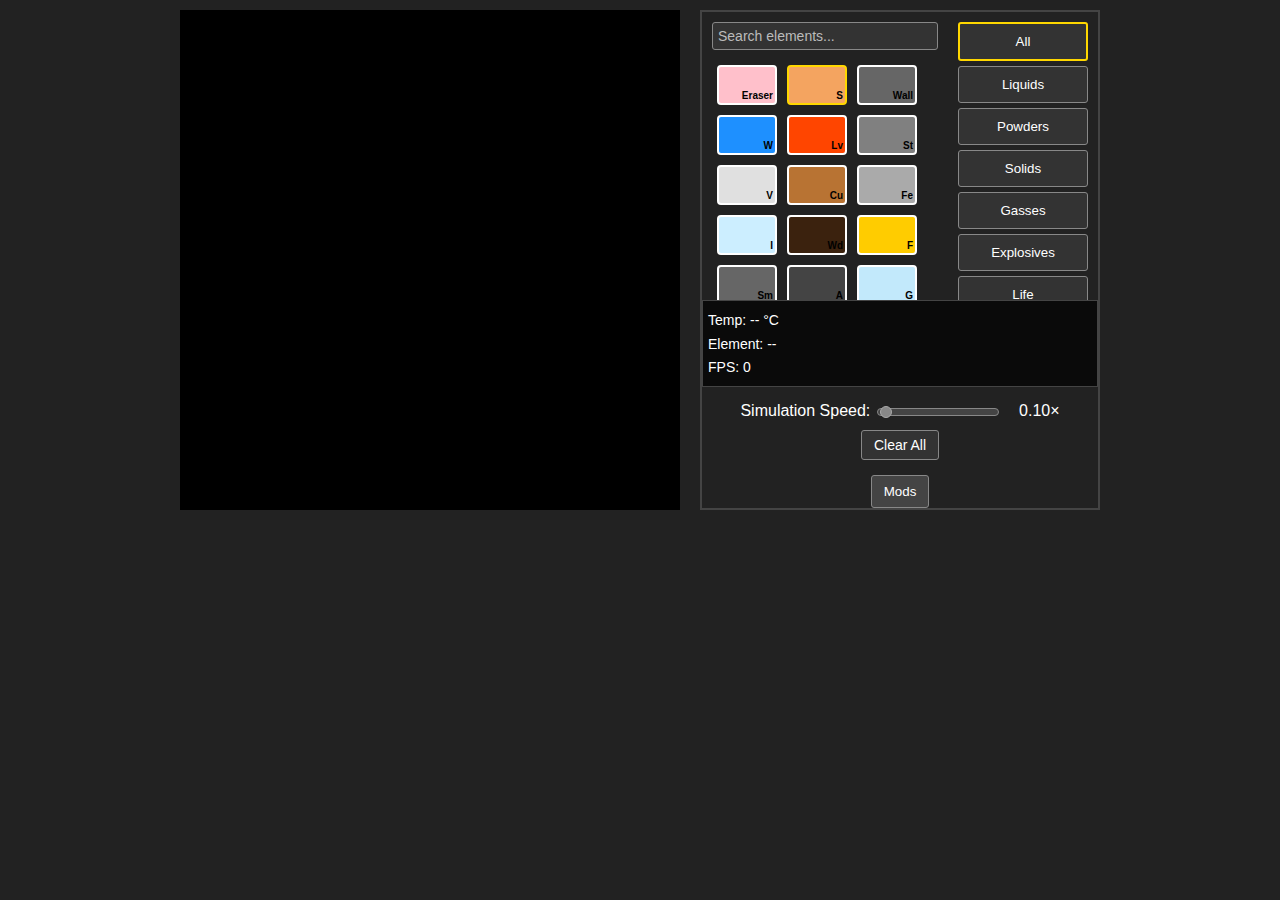
<file: DabiccoENG-test/Game-1/sandbox-beta/index.html>
<!DOCTYPE html>
<html lang="en">
<head>
  <meta charset="UTF-8">
  <title>Sandbox</title>
  <style>
    /* Basic layout: center the page content, side panel on the right */
    html, body {
      margin: 0;
      padding: 0;
      width: 100%;
      height: 100%;
    }
    body {
      display: flex;
      flex-direction: column;
      align-items: center;
      background-color: #222;
      color: #fff;
      font-family: Arial, sans-serif;
      box-sizing: border-box;
    }
    /* The main container: grid + side panel horizontally */
    #mainContainer {
      display: flex;
      flex-direction: row;
      justify-content: center;
      margin: 0 auto;
      padding: 10px;
      box-sizing: border-box;
    }
    /* The game grid => 500×500 square */
    #grid {
      width: 500px;
      height: 500px;
      background-color: #555;
      user-select: none;
      cursor: crosshair;
      margin-right: 20px;
      display: grid;
      grid-template-columns: repeat(50, 1fr);
      grid-template-rows: repeat(50, 1fr);
    }
    .cell {
      width: 10px;
      height: 10px;
      background-color: #000;
      box-sizing: border-box;
    }
    /* Side panel: now wider */
    #sidePanel {
      display: flex;
      flex-direction: column;
      width: 400px;
      height: 500px;
      border: 2px solid #444;
      box-sizing: border-box;
    }
    /* Container for the two scrollable areas side-by-side */
    #sideContent {
      display: flex;
      flex: 1;
      overflow: hidden;
    }
    /* Element list scroll area */
    #elementScroll {
      flex: 1;
      overflow-y: auto;
      padding: 10px;
      box-sizing: border-box;
    }
    /* Custom scrollbar for element list */
    #elementScroll::-webkit-scrollbar {
      width: 8px;
    }
    #elementScroll::-webkit-scrollbar-track {
      background: #444;
      border-radius: 4px;
    }
    #elementScroll::-webkit-scrollbar-thumb {
      background: #888;
      border-radius: 4px;
    }
    #elementScroll::-webkit-scrollbar-thumb:hover {
      background: #aaa;
    }
    /* Search box for elements */
    #toolSearchContainer {
      margin-bottom: 10px;
      width: 100%;
    }
    #toolSearch {
      width: 100%;
      background-color: #333;
      color: #fff;
      border: 1px solid #888;
      border-radius: 3px;
      padding: 5px;
      box-sizing: border-box;
      font-size: 14px;
    }
    #toolSearch::placeholder {
      color: #bbb;
    }
    /* Toolbar (element icons) */
    #toolbar {
      display: flex;
      flex-wrap: wrap;
    }
    .tool {
      position: relative;
      width: 60px;
      height: 40px;
      margin: 5px;
      border: 2px solid #fff;
      border-radius: 4px;
      cursor: pointer;
      display: flex;
      align-items: center;
      justify-content: center;
      box-sizing: border-box;
      background-color: #333;
    }
    .tool span {
      position: absolute;
      font-size: 10px;
      font-weight: bold;
      color: #000;
      bottom: 2px;
      right: 2px;
      pointer-events: none;
    }
    .tool.selected {
      border: 2px solid #ffd700;
    }
    /* Category menu (tabs) placed to the right in its own scroll area */
    #categoryMenu {
      width: 150px;
      overflow-y: auto;
      padding: 10px;
      box-sizing: border-box;
      display: flex;
      flex-direction: column;
    }
    #categoryMenu button {
      width: 100%;
      margin-bottom: 5px;
      padding: 10px;
      text-align: center;
      background-color: #333;
      color: #fff;
      border: 1px solid #888;
      border-radius: 3px;
      cursor: pointer;
    }
    #categoryMenu button.selectedCat {
      border: 2px solid #ffd700;
    }
    /* Custom scrollbar for category menu */
    #categoryMenu::-webkit-scrollbar {
      width: 8px;
    }
    #categoryMenu::-webkit-scrollbar-track {
      background: #444;
      border-radius: 4px;
    }
    #categoryMenu::-webkit-scrollbar-thumb {
      background: #888;
      border-radius: 4px;
    }
    #categoryMenu::-webkit-scrollbar-thumb:hover {
      background: #aaa;
    }
    /* Element color classes */
    .sand         { background-color: #f4a460; }
    .wall         { background-color: #666666; }
    .water        { background-color: #1e90ff; }
    .lava         { background-color: #ff4500; }
    .stone        { background-color: #808080; }
    .water-vapor  { background-color: #e0e0e0; }
    .cloud        { background-color: #ffffff; }
    .eraser       { background-color: pink; border: 2px solid #fff; }
    .copper       { background-color: #b87333; }
    .steel        { background-color: #aaaaaa; }
    .ice          { background-color: #cceeff; }
    .wood         { background-color: #3B220E; }
    .fire         { background-color: #ffcc00; }
    .smoke        { background-color: #666666; }
    .burning-wood { background-color: #5a3310; }
    .ash          { background-color: #444444; }
    .glass        { background-color: #c2e9fb; }
    .bomb         { background-color: #006400; border: 2px solid #000; }
    .dirt         { background-color: #7B5E42; }
    .wet-dirt     { background-color: #4d2e12; }
    .wheat-seeds  { background-color: #bca136; }
    .wheat        { background-color: #c2b280; }
    .flour        { background-color: #f5f5dc; }
    .dough        { background-color: #d2b48c; }
    .bread        { background-color: #f4c986; }
    .burning-organic { background-color: #6a3400; }
    .root         { background-color: #4a3a2f; }
    .spark        { background-color: #ffdd00; border: 1px solid #ffbb00; }
    .charged-copper { background-color: #ff8c00; }
    .charged-down-copper { background-color: #cc6600; }
    .oak-seeds       { background-color: #32CD32; }
    .oak-leaves      { background-color: #228B22; }
    .oak-baby-leaves { background-color: #66bb6a; }
    .dead-oak        { background-color: #777777; }
    .wet-sand        { background-color: #d2a679; }
    .grass           { background-color: #00aa00; }
    .dead-plant      { background-color: #555555; }
    .burning-leaves  { background-color: #a0522d; }
    .burning-root    { background-color: #ff4500; }
    .dead-root       { background-color: #555555; }
    .gas             { background-color: rgba(200,200,200,0.2); }
    .burning-gas     { background-color: #ff6666; opacity: 0.75; }
    /* cooler & heater */
    .cooler { background-color: #3399ff; }
    .heater { background-color: #ff3333; }
    /* Heat Separator, Input, Output, Not Gate, And Gate, Blocker */
    .heat-separator          { background-color: #ffef96; }
    .charged-heat-separator  { background-color: #ffe033; }
    .charged-down-heat-separator { background-color: #ffd700; }
    .input            { background-color: #646464; }
    .charged-input    { background-color: #ffff77; }
    .output           { background-color: #3636ff; }
    .charged-output   { background-color: #8888ff; }
    .not-gate         { background-color: #a15050; }
    .and-gate         { background-color: #405050; }
    .blocker          { background-color: #856fa8; }
    .charged-blocker  { background-color: #9b50a3; }
    /* Cloner */
    .cloner { background-color: #cc00cc; }
    /* New elements: Coal & Coal Lump */
    .coal         { background-color: #202020; }
    .coal-lump    { background-color: #303030; }
    /* HUD area for temp, element info, and FPS */
    #hud {
      background: rgba(0,0,0,0.7);
      padding: 5px;
      border: 1px solid #444;
      font-size: 14px;
      line-height: 1.3;
      box-sizing: border-box;
    }
    #hud div { margin: 5px 0; }
    /* Bottom controls */
    #bottomControls {
      margin-top: 10px;
      display: flex;
      flex-direction: column;
      align-items: center;
      padding: 5px;
      box-sizing: border-box;
    }
    #speedContainer {
      margin-bottom: 10px;
      text-align: center;
      color: #fff;
    }
    #speed {
      -webkit-appearance: none;
      width: 120px;
      background: #444;
      outline: none;
      border-radius: 5px;
      border: 1px solid #888;
      height: 6px;
      cursor: pointer;
    }
    #speed::-webkit-slider-thumb {
      -webkit-appearance: none;
      height: 12px;
      width: 12px;
      background: #888;
      border-radius: 50%;
      cursor: pointer;
      border: 1px solid #aaa;
    }
    #speedValue {
      margin-left: 5px;
      min-width: 40px;
      text-align: right;
      display: inline-block;
    }
    #clearAllBtn {
      background-color: #333;
      border: 1px solid #888;
      border-radius: 3px;
      color: #fff;
      font-size: 14px;
      padding: 6px 12px;
      cursor: pointer;
    }
    #clearAllBtn:hover { background-color: #444; }
    /* Mod Manager Modal styles */
    .modal {
      display: none;
      position: fixed;
      z-index: 1000;
      left: 0;
      top: 0;
      width: 100%;
      height: 100%;
      overflow: auto;
      background-color: rgba(0,0,0,0.8);
    }
    .modal .modal-content {
      background-color: #333;
      margin: 10% auto;
      padding: 20px;
      border: 1px solid #888;
      width: 80%;
      max-width: 600px;
      color: #fff;
      border-radius: 5px;
      position: relative;
    }
    .modal .close {
      color: #aaa;
      position: absolute;
      top: 10px;
      right: 15px;
      font-size: 28px;
      font-weight: bold;
      cursor: pointer;
    }
    .modal .close:hover,
    .modal .close:focus {
      color: #fff;
      text-decoration: none;
      cursor: pointer;
    }
    .modal textarea {
      width: 100%;
      padding: 8px;
      margin: 5px 0;
      background-color: #222;
      color: #fff;
      border: 1px solid #888;
      border-radius: 3px;
      box-sizing: border-box;
    }
    .modal button {
      background-color: #444;
      border: 1px solid #888;
      border-radius: 3px;
      color: #fff;
      padding: 8px 12px;
      cursor: pointer;
    }
    .modal button:hover {
      background-color: #555;
    }
    /* Mod Manager button style */
    #modButtonContainer {
      text-align: center;
      margin-top: 10px;
    }
    #modButton {
      background-color: #444;
      border: 1px solid #888;
      border-radius: 3px;
      color: #fff;
      padding: 8px 12px;
      cursor: pointer;
    }
    #modButton:hover {
      background-color: #555;
    }
    /* Styles for mod cards in the mod menu */
    .modCard {
      background-color: #444;
      padding: 10px;
      margin: 10px 0;
      border-radius: 5px;
    }
    .modCard h3 {
      margin: 0;
      font-size: 18px;
    }
    .modCard p {
      font-size: 14px;
      margin: 5px 0;
    }
    .modCard small {
      font-size: 12px;
      color: #aaa;
    }
    .modCard small.incompatible {
      color: red;
    }
    .modCard button {
      background-color: #555;
      border: 1px solid #888;
      border-radius: 3px;
      color: #fff;
      padding: 5px 10px;
      margin-right: 5px;
      cursor: pointer;
    }
    .modCard button:hover {
      background-color: #666;
    }
  </style>
</head>
<body>
  <div id="mainContainer">
    <!-- The simulation grid (500×500) -->
    <div id="grid"></div>
    <!-- Side panel -->
    <div id="sidePanel">
      <!-- Side content: two columns (element list and category menu) -->
      <div id="sideContent">
        <!-- Element list scroll area -->
        <div id="elementScroll">
          <div id="toolSearchContainer">
            <input type="text" id="toolSearch" placeholder="Search elements...">
          </div>
          <div id="toolbar">
            <!-- Eraser is FIRST so it's always on top by default. -->
            <div class="tool eraser" data-tool="eraser" data-cat="solids" title="Eraser"><span>Eraser</span></div>
            <!-- Tools in desired order -->
            <div class="tool sand selected" data-tool="sand" data-cat="powders" title="Sand"><span>S</span></div>
            <div class="tool wall" data-tool="wall" data-cat="solids" title="Wall"><span>Wall</span></div>
            <div class="tool water" data-tool="water" data-cat="liquids" title="Water"><span>W</span></div>
            <div class="tool lava" data-tool="lava" data-cat="liquids" title="Lava"><span>Lv</span></div>
            <div class="tool stone" data-tool="stone" data-cat="solids" title="Stone"><span>St</span></div>
            <div class="tool water-vapor" data-tool="water-vapor" data-cat="gasses" title="Water Vapor"><span>V</span></div>
            <div class="tool copper" data-tool="copper" data-cat="electricity" title="Copper"><span>Cu</span></div>
            <div class="tool steel" data-tool="steel" data-cat="solids" title="Steel"><span>Fe</span></div>
            <div class="tool ice" data-tool="ice" data-cat="solids" title="Ice"><span>I</span></div>
            <div class="tool wood" data-tool="wood" data-cat="solids" title="Wood"><span>Wd</span></div>
            <div class="tool fire" data-tool="fire" data-cat="gasses" title="Fire"><span>F</span></div>
            <div class="tool smoke" data-tool="smoke" data-cat="gasses" title="Smoke"><span>Sm</span></div>
            <div class="tool ash" data-tool="ash" data-cat="powders" title="Ash"><span>A</span></div>
            <div class="tool glass" data-tool="glass" data-cat="solids" title="Glass"><span>G</span></div>
            <div class="tool bomb" data-tool="bomb" data-cat="explosives" title="Bomb"><span>B</span></div>
            <div class="tool dirt" data-tool="dirt" data-cat="powders" title="Dirt"><span>Di</span></div>
            <div class="tool wet-dirt" data-tool="wet-dirt" data-cat="powders" title="Wet Dirt"><span>WDi</span></div>
            <div class="tool wheat-seeds" data-tool="wheat-seeds" data-cat="life" title="Wheat Seeds"><span>WSeeds</span></div>
            <div class="tool flour" data-tool="flour" data-cat="powders,cooking" title="Flour"><span>Flr</span></div>
            <div class="tool dough" data-tool="dough" data-cat="cooking" title="Dough"><span>Dh</span></div>
            <div class="tool bread" data-tool="bread" data-cat="cooking" title="Bread"><span>Br</span></div>
            <div class="tool plant-root" data-tool="plant-root" data-cat="life" title="Plant Roots"><span>PR</span></div>
            <div class="tool spark" data-tool="spark" data-cat="electricity" title="Spark"><span>Sp</span></div>
            <div class="tool oak-seeds" data-tool="oak-seeds" data-cat="life" title="Oak Tree Seeds"><span>OakS</span></div>
            <div class="tool grass" data-tool="grass" data-cat="life" title="Grass"><span>Gr</span></div>
            <div class="tool gas" data-tool="gas" data-cat="gasses" title="Gas"><span>Gas</span></div>
            <!-- cooler & heater -->
            <div class="tool cooler" data-tool="cooler" data-cat="electricity" title="Cooler"><span>CL</span></div>
            <div class="tool heater" data-tool="heater" data-cat="electricity" title="Heater"><span>HT</span></div>
            <!-- Additional Electric Elements -->
            <div class="tool heat-separator" data-tool="heat-separator" data-cat="electricity" title="Heat Separator"><span>HS</span></div>
            <div class="tool input" data-tool="input" data-cat="electricity" title="Input"><span>In</span></div>
            <div class="tool output" data-tool="output" data-cat="electricity" title="Output"><span>Out</span></div>
            <div class="tool not-gate" data-tool="not-gate" data-cat="electricity" title="Not Gate"><span>NOT</span></div>
            <div class="tool and-gate" data-tool="and-gate" data-cat="electricity" title="And Gate"><span>AND</span></div>
            <div class="tool blocker" data-tool="blocker" data-cat="electricity" title="Blocker"><span>Blkr</span></div>
            <!-- Cloner (special) -->
            <div class="tool cloner" data-tool="cloner" data-cat="special" title="Cloner"><span>Cln</span></div>
            <!-- New elements: Coal and Coal Lump -->
            <div class="tool coal" data-tool="coal" data-cat="solids" title="Coal"><span>C</span></div>
            <div class="tool coal-lump" data-tool="coal-lump" data-cat="powders" title="Coal Lump"><span>CLu</span></div>
          </div>
        </div>
        <!-- Category menu (independent scroll area on the right) -->
        <div id="categoryMenu">
          <button data-category="all" class="selectedCat">All</button>
          <button data-category="liquids">Liquids</button>
          <button data-category="powders">Powders</button>
          <button data-category="solids">Solids</button>
          <button data-category="gasses">Gasses</button>
          <button data-category="explosives">Explosives</button>
          <button data-category="life">Life</button>
          <button data-category="cooking">Cooking</button>
          <button data-category="electricity">Electricity Beta</button>
          <button data-category="special">Special</button>
        </div>
      </div>
      <!-- HUD (not scrollable) -->
      <div id="hud">
        <div id="hudTemp">Temp: -- °C</div>
        <div id="hudElem">Element: --</div>
        <div id="hudFPS">FPS: --</div>
      </div>
      <!-- Bottom controls (not scrollable) -->
      <div id="bottomControls">
        <div id="speedContainer">
          <label for="speed">Simulation Speed:</label>
          <input type="range" id="speed" min="0" max="4" step="0.01" value="0.10"/>
          <span id="speedValue">0.10</span>×
        </div>
        <button id="clearAllBtn">Clear All</button>
      </div>
      <!-- Mod Manager Button -->
      <div id="modButtonContainer">
        <button id="modButton">Mods</button>
      </div>
    </div>
  </div>

  <script>
    /***************************************
     * GLOBAL CONSTANTS & ARRAYS
     ***************************************/
    const GRID_SIZE         = 50;
    const EMPTY             = 0;
    const ERASER            = 5;
    // Basic elements
    const SAND              = 1;
    const WALL              = 44;
    const WATER             = 2;
    const LAVA              = 3;
    const STONE             = 4;
    const WATER_VAPOR       = 6;
    const CLOUD             = 7;
    const BASALT            = 8;
    const OBSIDIAN          = 9;
    const MOLTEN_SLAG       = 10;
    const COPPER            = 11;
    const STEEL             = 12;
    const ICE               = 13;
    const WOOD              = 14;
    const FIRE              = 15;
    const SMOKE             = 16;
    const BURNING_WOOD      = 17;
    const ASH               = 18;
    const GLASS             = 19;
    const BOMB              = 20;
    // Additional
    const DIRT              = 21;
    const WET_DIRT          = 22;
    const WHEAT_SEEDS       = 23;
    const WHEAT             = 24;
    const FLOUR             = 25;
    const DOUGH             = 26;
    const BREAD             = 27;
    const ROOT              = 28;
    const BURNING_ORGANIC   = 29;
    const SPARK             = 30;
    const CHARGED_COPPER    = 31;
    const OAK_SEEDS         = 32;
    const OAK_LEAVES        = 33;
    const OAK_BABY_LEAVES   = 34;
    const DEAD_OAK          = 35;
    const WET_SAND          = 36;
    const GRASS             = 37;
    const DEAD_PLANT        = 38;
    const BURNING_LEAVES    = 39;
    const BURNING_ROOT      = 40;
    const DEAD_ROOT         = 41;
    const GAS               = 42;
    const BURNING_GAS       = 43;
    const CHARGED_DOWN_COPPER = 45;
    // COOLER & HEATER
    const COOLER            = 46;
    const HEATER            = 47;
    // Electric elements
    const HEAT_SEPARATOR                = 48;
    const CHARGED_HEAT_SEPARATOR        = 49;
    const CHARGED_DOWN_HEAT_SEPARATOR   = 50;
    const INPUT                         = 51;
    const CHARGED_INPUT                 = 52;
    const OUTPUT                        = 53;
    const CHARGED_OUTPUT                = 54;
    const NOT_GATE                      = 55;
    const AND_GATE                      = 56;
    const BLOCKER                       = 57;
    const CHARGED_BLOCKER               = 61;
    // Cloner
    const CLONER                        = 60;
    // New elements: Coal and Coal Lump
    const COAL              = 62;
    const COAL_LUMP         = 63;
    const BURNING_COAL      = 64;
    const BURNING_COAL_LUMP = 65;
    // Simulation constants
    let speed               = 0.1;
    const simulationTimeStep= 0.1;
    const vaporTransformThreshold= 4;
    const diffusionRate     = 0.3;
    const fireTemperature   = 600;
    const burnDuration      = 1.5;
    const burnToAshChance   = 0.25;
    const fireLifetime      = 2.0;
    const glassTemp         = 1700;
    const bombExplosionRadius= 3;
    const wetDirtEvapTemp   = 100;
    const doughBakeTemp     = 120;
    const breadBurnTemp     = 1000;
    const sparkLifetime     = 0.5;
    const burningGasDuration= 2.0;
    const burnDurationCoal      = 10.0;
    const burnDurationCoalLump  = 5.0;
    const conductionRates = {
      [EMPTY]:0, [SAND]:0.2, [WALL]:0,
      [WATER]:0.9, [LAVA]:0.4, [STONE]:0.05,
      [ERASER]:0, [WATER_VAPOR]:0.6, [CLOUD]:0.3, [BASALT]:0.05, [OBSIDIAN]:0.02,
      [MOLTEN_SLAG]:0.3, [COPPER]:2.0, [STEEL]:0.8, [ICE]:0.3, [WOOD]:0.3,
      [FIRE]:1.0, [SMOKE]:0.3, [BURNING_WOOD]:0.3, [ASH]:0.01, [GLASS]:0.1,
      [BOMB]:0.05, [DIRT]:0.1, [WET_DIRT]:0.15, [WHEAT_SEEDS]:0.05, [WHEAT]:0.05,
      [FLOUR]:0.1, [DOUGH]:0.1, [BREAD]:0.05, [ROOT]:0.1, [BURNING_ORGANIC]:0.3,
      [SPARK]:0.05, [CHARGED_COPPER]:0.05, [OAK_SEEDS]:0.05, [OAK_LEAVES]:0.05,
      [OAK_BABY_LEAVES]:0.05, [DEAD_OAK]:0.05, [WET_SAND]:0.2, [GRASS]:0.1,
      [DEAD_PLANT]:0.05, [BURNING_LEAVES]:0.3, [BURNING_GAS]:0.1, [CHARGED_DOWN_COPPER]:0.05,
      [COOLER]:0.2, [HEATER]:0.2,
      [HEAT_SEPARATOR]:0.2, [CHARGED_HEAT_SEPARATOR]:0.2, [CHARGED_DOWN_HEAT_SEPARATOR]:0.2,
      [INPUT]:0.1, [CHARGED_INPUT]:0.1,
      [OUTPUT]:0.1, [CHARGED_OUTPUT]:0.1,
      [NOT_GATE]:0.1, [AND_GATE]:0.1, [BLOCKER]:0.1,
      [BURNING_ROOT]:0.3, [DEAD_ROOT]:0.1,
      [CHARGED_BLOCKER]:0.1,
      [CLONER]:0.2,
      [COAL]:0.5, [COAL_LUMP]:0.3,
      [BURNING_COAL]:1.0, [BURNING_COAL_LUMP]:1.0
    };
    const heatCapacities = {
      [EMPTY]:1, [SAND]:1, [WALL]:1,
      [WATER]:1, [LAVA]:1.5, [STONE]:2,
      [ERASER]:1, [WATER_VAPOR]:0.5, [CLOUD]:0.5, [BASALT]:2, [OBSIDIAN]:3,
      [MOLTEN_SLAG]:1.5, [COPPER]:5, [STEEL]:4, [ICE]:2, [WOOD]:1,
      [FIRE]:0.1, [SMOKE]:0.2, [BURNING_WOOD]:1, [ASH]:2, [GLASS]:1,
      [BOMB]:1, [DIRT]:1, [WET_DIRT]:1, [WHEAT_SEEDS]:0.5, [WHEAT]:2,
      [FLOUR]:0.5, [DOUGH]:1, [BREAD]:1, [ROOT]:1, [BURNING_ORGANIC]:0.8,
      [SPARK]:0.1, [CHARGED_COPPER]:0.1, [OAK_SEEDS]:0.5, [OAK_LEAVES]:0.5,
      [OAK_BABY_LEAVES]:0.5, [DEAD_OAK]:0.5, [WET_SAND]:1, [GRASS]:1,
      [DEAD_PLANT]:2, [BURNING_LEAVES]:1, [BURNING_GAS]:0.3, [CHARGED_DOWN_COPPER]:0.1,
      [COOLER]:10, [HEATER]:10,
      [HEAT_SEPARATOR]:2, [CHARGED_HEAT_SEPARATOR]:2, [CHARGED_DOWN_HEAT_SEPARATOR]:2,
      [INPUT]:1, [CHARGED_INPUT]:1,
      [OUTPUT]:1, [CHARGED_OUTPUT]:1,
      [NOT_GATE]:1, [AND_GATE]:1, [BLOCKER]:1,
      [BURNING_ROOT]:1, [DEAD_ROOT]:2,
      [CHARGED_BLOCKER]:1,
      [CLONER]:1,
      [COAL]:1, [COAL_LUMP]:1,
      [BURNING_COAL]:0.1, [BURNING_COAL_LUMP]:0.1
    };
    // Grid data and timers
    let grid = [], temp = [], moved = [];
    let vaporLife = [], cloudLife = [];
    let fireLife = [], smokeLife = [];
    let burningWoodTime = [];
    let wheatHeight = [], wheatMaxHeight = [], seedGrowthTime = [], rootLife = [];
    let sparkLife = [], sparkTimer = [];
    let smokeMaxLife = [], cloudMaxLife = [];
    let branchLevel = [], branchLen = [], branchMaxArr = [], branchSubCount = [];
    let branchDirX = [], branchDirY = [];
    let oakTreeGrowthTime = [], oakTreeHeight = [], oakTreeMaxHeight = [];
    let oakTreeRootTimer = [], oakTreeRootDepth = [], oakTreeRootMax = [];
    let grassStage = [];
    let burningGasTime = [];
    let chargedStateTime = [];
    for (let y = 0; y < GRID_SIZE; y++) {
      let row = [], trow = [], mrow = [];
      let vrow = [], crow = [], frow = [], srow = [], bwrow = [];
      let wH = [], wMH = [], sGT = [], rLifeRow = [];
      let spLifeRow = [], spTimerRow = [];
      let smaxrow = [], cmaxrow = [];
      let bLevel = [], bLen = [], bMax = [], bSub = [], bDirXrow = [], bDirYrow = [];
      let otGrowth = [], otHeight = [], otMaxHeight = [];
      let otRootTimer = [], otRootDepth = [], otRootMax = [];
      let grassRow = [];
      let burnGasRow = [];
      let cdtRow = [];
      for (let x = 0; x < GRID_SIZE; x++) {
        row.push(EMPTY);
        trow.push(null);
        mrow.push(false);
        vrow.push(0);
        crow.push(0);
        frow.push(0);
        srow.push(0);
        bwrow.push(0);
        wH.push(0);
        wMH.push(0);
        sGT.push(0);
        rLifeRow.push(0);
        spLifeRow.push(0);
        spTimerRow.push(0);
        smaxrow.push(1.0 + 2.0 * Math.random());
        cmaxrow.push(5.0 + 5.0 * Math.random());
        bLevel.push(-1);
        bLen.push(0);
        bMax.push(0);
        bSub.push(-1);
        bDirXrow.push(0);
        bDirYrow.push(0);
        otGrowth.push(0);
        otHeight.push(0);
        otMaxHeight.push(0);
        otRootTimer.push(0);
        otRootDepth.push(0);
        otRootMax.push(0);
        grassRow.push(1);
        burnGasRow.push(0);
        cdtRow.push(0);
      }
      grid.push(row);
      temp.push(trow);
      moved.push(mrow);
      vaporLife.push(vrow);
      cloudLife.push(crow);
      fireLife.push(frow);
      smokeLife.push(srow);
      burningWoodTime.push(bwrow);
      wheatHeight.push(wH);
      wheatMaxHeight.push(wMH);
      seedGrowthTime.push(sGT);
      rootLife.push(rLifeRow);
      sparkLife.push(spLifeRow);
      sparkTimer.push(spTimerRow);
      smokeMaxLife.push(smaxrow);
      cloudMaxLife.push(cmaxrow);
      branchLevel.push(bLevel);
      branchLen.push(bLen);
      branchMaxArr.push(bMax);
      branchSubCount.push(bSub);
      branchDirX.push(bDirXrow);
      branchDirY.push(bDirYrow);
      oakTreeGrowthTime.push(otGrowth);
      oakTreeHeight.push(otHeight);
      oakTreeMaxHeight.push(otMaxHeight);
      oakTreeRootTimer.push(otRootTimer);
      oakTreeRootDepth.push(otRootDepth);
      oakTreeRootMax.push(otRootMax);
      grassStage.push(grassRow);
      burningGasTime.push(burnGasRow);
      chargedStateTime.push(cdtRow);
    }
    /***************************************
     * DOM
     ***************************************/
    const gridContainer = document.getElementById('grid');
    const toolElements = document.getElementsByClassName('tool');
    const speedSlider = document.getElementById('speed');
    const speedValueDisplay = document.getElementById('speedValue');
    const clearAllBtn = document.getElementById('clearAllBtn');
    const hudTemp = document.getElementById('hudTemp');
    const hudElem = document.getElementById('hudElem');
    const hudFPS = document.getElementById('hudFPS');
    const toolSearch = document.getElementById('toolSearch');
    const toolbar = document.getElementById('toolbar');
    const categoryButtons = document.querySelectorAll('#categoryMenu button');
    let activeCategory = 'all';
    const cells = [];
    for (let y = 0; y < GRID_SIZE; y++) {
      let rowOfCells = [];
      for (let x = 0; x < GRID_SIZE; x++) {
        const cell = document.createElement('div');
        cell.classList.add('cell');
        cell.id = `cell-${x}-${y}`;
        gridContainer.appendChild(cell);
        rowOfCells.push(cell);
      }
      cells.push(rowOfCells);
    }
    let currentTool = SAND;
    function selectTool(el) {
      Array.from(toolElements).forEach(t => t.classList.remove('selected'));
      el.classList.add('selected');
      const name = el.getAttribute('data-tool');
      switch (name) {
        case "eraser": currentTool = ERASER; break;
        case "sand": currentTool = SAND; break;
        case "wall": currentTool = WALL; break;
        case "water": currentTool = WATER; break;
        case "lava": currentTool = LAVA; break;
        case "stone": currentTool = STONE; break;
        case "water-vapor": currentTool = WATER_VAPOR; break;
        case "copper": currentTool = COPPER; break;
        case "steel": currentTool = STEEL; break;
        case "ice": currentTool = ICE; break;
        case "wood": currentTool = WOOD; break;
        case "fire": currentTool = FIRE; break;
        case "smoke": currentTool = SMOKE; break;
        case "ash": currentTool = ASH; break;
        case "glass": currentTool = GLASS; break;
        case "bomb": currentTool = BOMB; break;
        case "dirt": currentTool = DIRT; break;
        case "wet-dirt": currentTool = WET_DIRT; break;
        case "wheat-seeds": currentTool = WHEAT_SEEDS; break;
        case "flour": currentTool = FLOUR; break;
        case "dough": currentTool = DOUGH; break;
        case "bread": currentTool = BREAD; break;
        case "plant-root": currentTool = ROOT; break;
        case "spark": currentTool = SPARK; break;
        case "oak-seeds": currentTool = OAK_SEEDS; break;
        case "grass": currentTool = GRASS; break;
        case "gas": currentTool = GAS; break;
        case "cooler": currentTool = COOLER; break;
        case "heater": currentTool = HEATER; break;
        case "heat-separator": currentTool = HEAT_SEPARATOR; break;
        case "input": currentTool = INPUT; break;
        case "output": currentTool = OUTPUT; break;
        case "not-gate": currentTool = NOT_GATE; break;
        case "and-gate": currentTool = AND_GATE; break;
        case "blocker": currentTool = BLOCKER; break;
        case "cloner": currentTool = CLONER; break;
        case "coal": currentTool = COAL; break;
        case "coal-lump": currentTool = COAL_LUMP; break;
      }
    }
    Array.from(toolElements).forEach(el => { el.addEventListener('click', () => selectTool(el)); });
    speedSlider.addEventListener('input', e => { speed = parseFloat(e.target.value); speedValueDisplay.textContent = speed.toFixed(2); });
    clearAllBtn.addEventListener('click', () => { for (let y = 0; y < GRID_SIZE; y++) { for (let x = 0; x < GRID_SIZE; x++) { eraseCell(x, y); } } });
    let isLeftMouseDown = false, isRightMouseDown = false;
    let hoveredX = null, hoveredY = null;
    function onMouseDown(e) {
      e.preventDefault();
      if (e.button === 0) isLeftMouseDown = true;
      else if (e.button === 2) isRightMouseDown = true;
    }
    function onMouseUp(e) {
      e.preventDefault();
      if (e.button === 0) isLeftMouseDown = false;
      else if (e.button === 2) isRightMouseDown = false;
    }
    gridContainer.addEventListener('mousedown', onMouseDown);
    gridContainer.addEventListener('mouseup', onMouseUp);
    gridContainer.addEventListener('contextmenu', e => e.preventDefault());
    gridContainer.addEventListener('mouseleave', () => {
      isLeftMouseDown = false;
      isRightMouseDown = false;
      hoveredX = null; hoveredY = null;
      hudTemp.textContent = "Temp: -- °C";
      hudElem.textContent = "Element: --";
      hudFPS.textContent = "FPS: --";
    });
    gridContainer.addEventListener('mousemove', e => { const { x, y } = getMousePos(e); hoveredX = x; hoveredY = y; });
    function getMousePos(e) {
      const rect = gridContainer.getBoundingClientRect();
      const cellSize = rect.width / GRID_SIZE;
      let px = Math.floor((e.clientX - rect.left) / cellSize);
      let py = Math.floor((e.clientY - rect.top) / cellSize);
      return { x: Math.max(0, Math.min(GRID_SIZE - 1, px)), y: Math.max(0, Math.min(GRID_SIZE - 1, py)) };
    }
    function spamPlace() { if (hoveredX === null || hoveredY === null) return; if (isLeftMouseDown) { placeElementAt(hoveredX, hoveredY, currentTool); } else if (isRightMouseDown) { placeElementAt(hoveredX, hoveredY, ERASER); } }
    /***************************************
     * PLACEMENT & ERASURE
     ***************************************/
    function placeElementAt(x, y, tool) {
      if (x < 0 || x >= GRID_SIZE || y < 0 || y >= GRID_SIZE) return;
      if (grid[y][x] === tool) return;
      if (tool === ERASER) { eraseCell(x, y); return; }
      eraseCell(x, y);
      grid[y][x] = tool;
      switch (tool) {
        case SAND: temp[y][x] = 20; break;
        case WALL: temp[y][x] = 20; break;
        case WATER: temp[y][x] = 20; break;
        case LAVA: temp[y][x] = 1200; break;
        case STONE: temp[y][x] = 20; break;
        case WATER_VAPOR: temp[y][x] = 120; vaporLife[y][x] = 0; break;
        case COPPER: temp[y][x] = 100; break;
        case STEEL: temp[y][x] = 50; break;
        case ICE: temp[y][x] = -5; break;
        case WOOD: temp[y][x] = 20; burningWoodTime[y][x] = 0; break;
        case FIRE: temp[y][x] = fireTemperature; fireLife[y][x] = 0; break;
        case SMOKE: temp[y][x] = 80; smokeLife[y][x] = 0; smokeMaxLife[y][x] = 1 + 2 * Math.random(); break;
        case ASH: temp[y][x] = 20; break;
        case GLASS: temp[y][x] = 300; break;
        case BOMB: temp[y][x] = 20; break;
        case DIRT: temp[y][x] = 20; break;
        case WET_DIRT: temp[y][x] = 20; break;
        case WHEAT_SEEDS: temp[y][x] = 20; seedGrowthTime[y][x] = 0; break;
        case FLOUR: temp[y][x] = 20; break;
        case DOUGH: temp[y][x] = 25; break;
        case BREAD: temp[y][x] = 30; break;
        case ROOT: temp[y][x] = 15; break;
        case BURNING_ORGANIC: temp[y][x] = fireTemperature; break;
        case SPARK: temp[y][x] = 20; sparkLife[y][x] = 0; break;
        case CHARGED_COPPER: temp[y][x] = 150; chargedStateTime[y][x] = 0; break;
        case OAK_SEEDS: temp[y][x] = 20; oakTreeGrowthTime[y][x] = 0; break;
        case GRASS: temp[y][x] = 20; grassStage[y][x] = 1; break;
        case GAS: temp[y][x] = 20; break;
        case CHARGED_DOWN_COPPER: temp[y][x] = 150; chargedStateTime[y][x] = 0; break;
        case COOLER: temp[y][x] = 20; break;
        case HEATER: temp[y][x] = 20; break;
        case HEAT_SEPARATOR: temp[y][x] = 20; break;
        case CHARGED_HEAT_SEPARATOR: temp[y][x] = 20; chargedStateTime[y][x] = 0; break;
        case CHARGED_DOWN_HEAT_SEPARATOR: temp[y][x] = 20; chargedStateTime[y][x] = 0; break;
        case INPUT: temp[y][x] = 20; break;
        case CHARGED_INPUT: temp[y][x] = 20; chargedStateTime[y][x] = 0; break;
        case OUTPUT: temp[y][x] = 20; break;
        case CHARGED_OUTPUT: temp[y][x] = 20; chargedStateTime[y][x] = 0; break;
        case NOT_GATE: temp[y][x] = 20; break;
        case AND_GATE: temp[y][x] = 20; break;
        case BLOCKER: temp[y][x] = 20; break;
        case CHARGED_BLOCKER: temp[y][x] = 20; chargedStateTime[y][x] = 0; break;
        case CLONER: temp[y][x] = 20; break;
        case COAL: temp[y][x] = 20; break;
        case COAL_LUMP: temp[y][x] = 20; break;
      }
    }
    function eraseCell(x, y) {
      if (x < 0 || x >= GRID_SIZE || y < 0 || y >= GRID_SIZE) return;
      grid[y][x] = EMPTY;
      temp[y][x] = null;
      moved[y][x] = false;
      vaporLife[y][x] = 0;
      cloudLife[y][x] = 0;
      fireLife[y][x] = 0;
      smokeLife[y][x] = 0;
      burningWoodTime[y][x] = 0;
      wheatHeight[y][x] = 0;
      wheatMaxHeight[y][x] = 0;
      seedGrowthTime[y][x] = 0;
      rootLife[y][x] = 0;
      sparkLife[y][x] = 0;
      sparkTimer[y][x] = 0;
      oakTreeGrowthTime[y][x] = 0;
      oakTreeHeight[y][x] = 0;
      oakTreeMaxHeight[y][x] = 0;
      oakTreeRootTimer[y][x] = 0;
      oakTreeRootDepth[y][x] = 0;
      oakTreeRootMax[y][x] = 0;
      branchLevel[y][x] = -1;
      branchLen[y][x] = 0;
      branchMaxArr[y][x] = 0;
      branchSubCount[y][x] = -1;
      branchDirX[y][x] = 0;
      branchDirY[y][x] = 0;
      grassStage[y][x] = 1;
      burningGasTime[y][x] = 0;
      chargedStateTime[y][x] = 0;
    }
    /***************************************
     * RENDER & HUD
     ***************************************/
    function renderCell(x, y) {
      const cell = cells[y][x];
      cell.className = 'cell';
      cell.style.opacity = "";
      cell.style.backgroundColor = "";
      const e = grid[y][x];
      switch (e) {
        case SAND: cell.classList.add('sand'); break;
        case WALL: cell.classList.add('wall'); break;
        case WATER: cell.classList.add('water'); break;
        case LAVA: cell.classList.add('lava'); break;
        case STONE: cell.classList.add('stone'); break;
        case WATER_VAPOR: cell.classList.add('water-vapor'); break;
        case CLOUD: cell.classList.add('cloud'); break;
        case BASALT:
        case OBSIDIAN: cell.classList.add('stone'); break;
        case MOLTEN_SLAG: cell.classList.add('lava'); break;
        case COPPER: cell.classList.add('copper'); break;
        case STEEL: cell.classList.add('steel'); break;
        case ICE: cell.classList.add('ice'); break;
        case WOOD: cell.classList.add('wood'); break;
        case FIRE: cell.classList.add('fire'); break;
        case SMOKE: {
          cell.classList.add('smoke');
          let max = smokeMaxLife[y][x];
          let life = smokeLife[y][x];
          let ratio = 1 - (life / max);
          if (ratio < 0) ratio = 0;
          cell.style.opacity = ratio.toString();
        } break;
        case BURNING_WOOD: cell.classList.add('burning-wood'); break;
        case BURNING_ORGANIC: cell.classList.add('burning-organic'); break;
        case ASH: cell.classList.add('ash'); break;
        case GLASS: cell.classList.add('glass'); break;
        case BOMB: cell.classList.add('bomb'); break;
        case DIRT: cell.classList.add('dirt'); break;
        case WET_DIRT: cell.classList.add('wet-dirt'); break;
        case WHEAT_SEEDS: cell.classList.add('wheat-seeds'); break;
        case WHEAT: cell.classList.add('wheat'); break;
        case FLOUR: cell.classList.add('flour'); break;
        case DOUGH: cell.classList.add('dough'); break;
        case BREAD: cell.classList.add('bread'); break;
        case ROOT: cell.classList.add('root'); break;
        case BURNING_ROOT: cell.classList.add('burning-root'); break;
        case DEAD_ROOT: cell.classList.add('dead-root'); break;
        case SPARK: cell.classList.add('spark'); break;
        case CHARGED_COPPER: cell.classList.add('charged-copper'); break;
        case CHARGED_DOWN_COPPER: cell.classList.add('charged-down-copper'); break;
        case OAK_SEEDS: cell.classList.add('oak-seeds'); break;
        case OAK_LEAVES: cell.classList.add('oak-leaves'); break;
        case OAK_BABY_LEAVES: cell.classList.add('oak-baby-leaves'); break;
        case DEAD_OAK: cell.classList.add('dead-oak'); break;
        case WET_SAND: cell.classList.add('wet-sand'); break;
        case GRASS: cell.classList.add('grass'); break;
        case DEAD_PLANT: cell.classList.add('dead-plant'); break;
        case BURNING_LEAVES: cell.classList.add('burning-leaves'); break;
        case GAS: cell.classList.add('gas'); break;
        case BURNING_GAS: cell.classList.add('burning-gas'); break;
        case COOLER: cell.classList.add('cooler'); break;
        case HEATER: cell.classList.add('heater'); break;
        case HEAT_SEPARATOR: cell.classList.add('heat-separator'); break;
        case CHARGED_HEAT_SEPARATOR: cell.classList.add('charged-heat-separator'); break;
        case CHARGED_DOWN_HEAT_SEPARATOR: cell.classList.add('charged-down-heat-separator'); break;
        case INPUT: cell.classList.add('input'); break;
        case CHARGED_INPUT: cell.classList.add('charged-input'); break;
        case OUTPUT: cell.classList.add('output'); break;
        case CHARGED_OUTPUT: cell.classList.add('charged-output'); break;
        case NOT_GATE: cell.classList.add('not-gate'); break;
        case AND_GATE: cell.classList.add('and-gate'); break;
        case BLOCKER: cell.classList.add('blocker'); break;
        case CHARGED_BLOCKER: cell.classList.add('charged-blocker'); break;
        case CLONER: cell.classList.add('cloner'); break;
        case COAL: cell.classList.add('coal'); break;
        case COAL_LUMP: cell.classList.add('coal-lump'); break;
        case BURNING_COAL: cell.style.backgroundColor = "#aa0000"; break;
        case BURNING_COAL_LUMP: cell.style.backgroundColor = "#990000"; break;
        default: break;
      }
    }
    function renderGrid(){
      for (let y = 0; y < GRID_SIZE; y++){
        for (let x = 0; x < GRID_SIZE; x++){
          renderCell(x, y);
        }
      }
    }
    function updateHUD(){
      if (hoveredX !== null && hoveredY !== null){
        let t = temp[hoveredY][hoveredX];
        let displayT = (t === null) ? "--" : t.toFixed(1);
        hudTemp.textContent = `Temp: ${displayT} °C`;
        hudElem.textContent = `Element: ${getElementName(grid[hoveredY][hoveredX])}`;
      }
    }
    function getElementName(e){
      switch(e){
        case EMPTY: return "Empty";
        case SAND: return "Sand";
        case WALL: return "Wall";
        case WATER: return "Water";
        case LAVA: return "Lava";
        case STONE: return "Stone";
        case ERASER: return "Eraser";
        case WATER_VAPOR: return "Water Vapor";
        case CLOUD: return "Cloud";
        case BASALT: return "Basalt";
        case OBSIDIAN: return "Obsidian";
        case MOLTEN_SLAG: return "Molten Slag";
        case COPPER: return "Copper";
        case STEEL: return "Steel";
        case ICE: return "Ice";
        case WOOD: return "Wood";
        case FIRE: return "Fire";
        case SMOKE: return "Smoke";
        case BURNING_WOOD: return "Burning Wood";
        case BURNING_ORGANIC: return "Burning Organic";
        case ASH: return "Ash";
        case GLASS: return "Glass";
        case BOMB: return "Bomb";
        case DIRT: return "Dirt";
        case WET_DIRT: return "Wet Dirt";
        case WHEAT_SEEDS: return "Wheat Seeds";
        case WHEAT: return "Wheat";
        case FLOUR: return "Flour";
        case DOUGH: return "Dough";
        case BREAD: return "Bread";
        case ROOT: return "Plant Root";
        case BURNING_ROOT: return "Burning Root";
        case DEAD_ROOT: return "Dead Root";
        case SPARK: return "Spark";
        case CHARGED_COPPER: return "Charged Copper";
        case CHARGED_DOWN_COPPER: return "Charged-Down Copper";
        case OAK_SEEDS: return "Oak Tree Seeds";
        case OAK_LEAVES: return "Oak Tree Leaves";
        case OAK_BABY_LEAVES: return "Baby Oak Leaves";
        case DEAD_OAK: return "Dead Oak";
        case WET_SAND: return "Wet Sand";
        case GRASS: return "Grass";
        case DEAD_PLANT: return "Dead Plant";
        case BURNING_LEAVES: return "Burning Leaves";
        case GAS: return "Gas";
        case BURNING_GAS: return "Burning Gas";
        case COOLER: return "Cooler";
        case HEATER: return "Heater";
        case HEAT_SEPARATOR: return "Heat Separator";
        case CHARGED_HEAT_SEPARATOR: return "Charged Heat Separator";
        case CHARGED_DOWN_HEAT_SEPARATOR: return "Charged-Down Heat Separator";
        case INPUT: return "Input";
        case CHARGED_INPUT: return "Charged Input";
        case OUTPUT: return "Output";
        case CHARGED_OUTPUT: return "Charged Output";
        case NOT_GATE: return "Not Gate";
        case AND_GATE: return "And Gate";
        case BLOCKER: return "Blocker";
        case CHARGED_BLOCKER: return "Charged Blocker";
        case CLONER: return "Cloner";
        case COAL: return "Coal";
        case COAL_LUMP: return "Coal Lump";
        case BURNING_COAL: return "Burning Coal";
        case BURNING_COAL_LUMP: return "Burning Coal Lump";
      }
      return "Unknown";
    }
    function resetMoved(){
      for (let y = 0; y < GRID_SIZE; y++){
        for (let x = 0; x < GRID_SIZE; x++){
          moved[y][x] = false;
        }
      }
    }
    /***************************************
     * GAME LOOP
     ***************************************/
    let stepAccumulator = 0;
    let lastTime = performance.now();
    let frames = 0, fps = 0;
    function gameLoop(){
      frames++;
      const now = performance.now();
      if(now - lastTime >= 1000){
        fps = frames;
        frames = 0;
        lastTime = now;
      }
      hudFPS.textContent = `FPS: ${fps}`;
      spamPlace();
      if(speed > 0){
        stepAccumulator += speed;
        while(stepAccumulator >= 1){
          resetMoved();
          performSimulationStep();
          updateTemperature();
          unifyCopperClusters();
          processTransformations();
          stepAccumulator -= 1;
        }
      }
      updateHUD();
      renderGrid();
      requestAnimationFrame(gameLoop);
    }
    requestAnimationFrame(gameLoop);
    /***************************************
     * SIMULATION STEP
     ***************************************/
    function performSimulationStep(){
      let yPositions = [];
      for (let i = 0; i < GRID_SIZE; i++) yPositions.push(i);
      shuffle(yPositions);
      for (let i = yPositions.length - 1; i >= 0; i--){
        let y = yPositions[i];
        let xPositions = [];
        for (let j = 0; j < GRID_SIZE; j++) xPositions.push(j);
        shuffle(xPositions);
        for (let j = 0; j < xPositions.length; j++){
          let x = xPositions[j];
          if(moved[y][x]) continue;
          let e = grid[y][x];
          if(e === WALL) continue;
          if(e === SPARK){
            sparkLife[y][x] += simulationTimeStep;
            if(sparkLife[y][x] >= sparkLifetime){
              eraseCell(x, y);
              continue;
            }
            let neighbors = [[1,0],[-1,0],[0,1],[0,-1],[1,1],[1,-1],[-1,1],[-1,-1]];
            for(let [dx, dy] of neighbors){
              let nx = x + dx, ny = y + dy;
              if(nx >= 0 && nx < GRID_SIZE && ny >= 0 && ny < GRID_SIZE){
                if(grid[ny][nx] === BOMB){
                  explodeBomb(nx, ny);
                }
                if(grid[ny][nx] === COPPER && temp[ny][nx] < 300){
                  grid[ny][nx] = CHARGED_COPPER;
                  temp[ny][nx] = Math.min(temp[ny][nx] + 50, 1200);
                  chargedStateTime[ny][nx] = 0;
                }
              }
            }
            continue;
          }
          if(e === SAND || e === ASH || e === BOMB || e === DIRT || e === WET_DIRT || e === WHEAT_SEEDS || e === FLOUR || e === DEAD_PLANT || e === GRASS || e === COAL_LUMP){
            moveLikePowder(x, y, temp[y][x], e);
            continue;
          }
          if(e === WET_SAND){
            moveWET_SAND(x, y, temp[y][x], e);
            continue;
          }
          if(e === DOUGH || e === BREAD){
            moveDoughBread(x, y, temp[y][x], e);
            continue;
          }
          if(e === WATER){
            moveLikeLiquid(x, y, temp[y][x], WATER);
            continue;
          }
          if(e === LAVA){
            if(Math.random() < 0.5) continue;
            moveLikeLiquid(x, y, temp[y][x], LAVA);
            continue;
          }
          if(e === WATER_VAPOR){
            vaporLife[y][x] += simulationTimeStep;
            moveVaporUp(x, y, temp[y][x]);
            continue;
          }
          if(e === CLOUD){
            cloudLife[y][x] += simulationTimeStep;
            moveCloud(x, y, temp[y][x]);
            continue;
          }
          if(e === FIRE){
            fireLife[y][x] += simulationTimeStep;
            moveFire(x, y, temp[y][x]);
            continue;
          }
          if(e === SMOKE){
            smokeLife[y][x] += simulationTimeStep;
            moveSmoke(x, y, temp[y][x]);
            continue;
          }
          if(e === GAS || e === BURNING_GAS){
            moveGasElement(x, y, temp[y][x], e);
            continue;
          }
        }
      }
    }
    /***************************************
     * HELPER: shuffle
     ***************************************/
    function shuffle(array){
      for (let i = array.length - 1; i > 0; i--){
        const j = Math.floor(Math.random() * (i + 1));
        [array[i], array[j]] = [array[j], array[i]];
      }
      return array;
    }
    /***************************************
     * MOVEMENT
     ***************************************/
    function moveCell(x, y, nx, ny, oldT, newElem){
      if(nx < 0 || nx >= GRID_SIZE || ny < 0 || ny >= GRID_SIZE) return;
      grid[ny][nx] = newElem;
      temp[ny][nx] = oldT;
      grid[y][x] = EMPTY;
      temp[y][x] = null;
      moved[ny][nx] = true;
      if(newElem === WATER_VAPOR){
        vaporLife[ny][nx] = vaporLife[y][x];
        vaporLife[y][x] = 0;
      }
      if(newElem === CLOUD){
        cloudLife[ny][nx] = cloudLife[y][x];
        cloudLife[y][x] = 0;
        cloudMaxLife[ny][nx] = cloudMaxLife[y][x];
      }
      if(newElem === FIRE){
        fireLife[ny][nx] = fireLife[y][x];
        fireLife[y][x] = 0;
      }
      if(newElem === SMOKE){
        smokeLife[ny][nx] = smokeLife[y][x];
        smokeLife[y][x] = 0;
        smokeMaxLife[ny][nx] = smokeMaxLife[y][x];
      }
      if(newElem === BURNING_WOOD || newElem === BURNING_ORGANIC || newElem === BURNING_ROOT){
        burningWoodTime[ny][nx] = burningWoodTime[y][x];
        burningWoodTime[y][x] = 0;
      }
      if(newElem === WHEAT_SEEDS){
        seedGrowthTime[ny][nx] = seedGrowthTime[y][x];
        seedGrowthTime[y][x] = 0;
      }
      if(newElem === WHEAT){
        wheatHeight[ny][nx] = wheatHeight[y][x];
        wheatMaxHeight[ny][nx] = wheatMaxHeight[y][x];
        wheatHeight[y][x] = 0;
        wheatMaxHeight[y][x] = 0;
      }
      if(newElem === GAS || newElem === BURNING_GAS){
        burningGasTime[ny][nx] = burningGasTime[y][x];
        burningGasTime[y][x] = 0;
      }
      if(newElem === GRASS){
        grassStage[ny][nx] = grassStage[y][x];
      }
      if(newElem === SPARK){
        sparkLife[ny][nx] = sparkLife[y][x];
        sparkTimer[ny][nx] = sparkTimer[y][x];
        sparkLife[y][x] = 0;
        sparkTimer[y][x] = 0;
      }
      if(newElem === CHARGED_COPPER || newElem === CHARGED_DOWN_COPPER ||
         newElem === CHARGED_HEAT_SEPARATOR || newElem === CHARGED_DOWN_HEAT_SEPARATOR ||
         newElem === CHARGED_INPUT || newElem === CHARGED_OUTPUT ||
         newElem === CHARGED_BLOCKER){
        chargedStateTime[ny][nx] = chargedStateTime[y][x];
        chargedStateTime[y][x] = 0;
      }
    }
    function moveLikePowder(x, y, oldT, elem){
      if(y+1 < GRID_SIZE && grid[y+1][x] === EMPTY && !moved[y+1][x]){
        moveCell(x, y, x, y+1, oldT, elem);
      }
      else if(y+1 < GRID_SIZE && grid[y+1][x] === WATER && !moved[y+1][x]){
        let dirs = shuffle([-1, 1]);
        let pushed = false;
        for(let dir of dirs){
          let nx = x + dir, ny = y + 1;
          if(nx >= 0 && nx < GRID_SIZE && ny < GRID_SIZE && grid[ny][nx] === EMPTY && !moved[ny][nx]){
            grid[ny][nx] = WATER;
            temp[ny][nx] = temp[y+1][x];
            grid[y+1][x] = elem;
            temp[y+1][x] = oldT;
            grid[y][x] = EMPTY;
            temp[y][x] = null;
            moved[ny][nx] = true;
            pushed = true;
            break;
          }
        }
        if(!pushed){
          let diag = shuffle([-1, 1]);
          for(let d of diag){
            let nx = x + d, ny = y + 1;
            if(nx >= 0 && nx < GRID_SIZE && ny < GRID_SIZE && !moved[ny][nx] && grid[ny][nx] === EMPTY){
              moveCell(x, y, nx, ny, oldT, elem);
              break;
            }
          }
        }
      }
      else{
        let diag = [];
        if(x > 0 && y+1 < GRID_SIZE && !moved[y+1][x-1] && grid[y+1][x-1] === EMPTY) diag.push(-1);
        if(x < GRID_SIZE-1 && y+1 < GRID_SIZE && !moved[y+1][x+1] && grid[y+1][x+1] === EMPTY) diag.push(1);
        shuffle(diag);
        for(let d of diag){
          let nx = x + d, ny = y + 1;
          if(grid[ny][nx] === EMPTY && !moved[ny][nx]){
            moveCell(x, y, nx, ny, oldT, elem);
            break;
          }
        }
      }
    }
    function moveWET_SAND(x, y, oldT, elem){
      if(y+1 < GRID_SIZE && (grid[y+1][x] === EMPTY || grid[y+1][x] === WATER) && !moved[y+1][x]){
        moveCell(x, y, x, y+1, oldT, elem);
      }
    }
    function moveDoughBread(x, y, oldT, elem){
      if(y+1 < GRID_SIZE && grid[y+1][x] === EMPTY && !moved[y+1][x]){
        moveCell(x, y, x, y+1, oldT, elem);
      }
    }
    function moveLikeLiquid(x, y, oldT, elem){
      if(y+1 < GRID_SIZE && [EMPTY, WATER_VAPOR, CLOUD].includes(grid[y+1][x]) && !moved[y+1][x]){
        let below = grid[y+1][x];
        if(below === CLOUD){
          grid[y+1][x] = WATER;
          temp[y+1][x] = oldT;
          grid[y][x] = CLOUD;
          temp[y][x] = 50;
          cloudLife[y][x] = 0;
          moved[y+1][x] = true;
          return;
        }
        else if(below === WATER_VAPOR){
          if(y > 0 && grid[y-1][x] === EMPTY && !moved[y-1][x]){
            grid[y-1][x] = WATER_VAPOR;
            temp[y-1][x] = temp[y+1][x];
            moved[y-1][x] = true;
          }
          moveCell(x, y, x, y+1, oldT, elem);
        }
        else {
          moveCell(x, y, x, y+1, oldT, elem);
        }
      }
      else {
        let dirs = [];
        if(x > 0 && grid[y][x-1] === EMPTY && !moved[y][x-1]) dirs.push(-1);
        if(x < GRID_SIZE-1 && grid[y][x+1] === EMPTY && !moved[y][x+1]) dirs.push(1);
        shuffle(dirs);
        for(let dir of dirs){
          let nx = x + dir, ny = y;
          if(grid[ny][nx] === EMPTY && !moved[ny][nx]){
            moveCell(x, y, nx, ny, oldT, elem);
            return;
          }
        }
        let diag = [];
        if(x > 0 && y+1 < GRID_SIZE && grid[y+1][x-1] === EMPTY && !moved[y+1][x-1]) diag.push(-1);
        if(x < GRID_SIZE-1 && y+1 < GRID_SIZE && grid[y+1][x+1] === EMPTY && !moved[y+1][x+1]) diag.push(1);
        shuffle(diag);
        for(let d of diag){
          let nx = x + d, ny = y+1;
          if(grid[ny][nx] === EMPTY && !moved[ny][nx]){
            moveCell(x, y, nx, ny, oldT, elem);
            return;
          }
        }
      }
    }
    function moveVaporUp(x, y, oldT){
      let ty = y - 1;
      if(ty >= 0){
        if(grid[ty][x] === EMPTY && !moved[ty][x]){
          moveCell(x, y, x, ty, oldT, WATER_VAPOR);
          return;
        }
        else if(grid[ty][x] === WATER && !moved[ty][x]){
          let swpT = temp[ty][x];
          grid[ty][x] = WATER_VAPOR;
          temp[ty][x] = oldT;
          vaporLife[ty][x] = vaporLife[y][x];
          moved[ty][x] = true;
          grid[y][x] = WATER;
          temp[y][x] = swpT;
          return;
        }
      }
      let dirs = shuffle([-1, 1]);
      for(let dir of dirs){
        let nx = x + dir, ny = y - 1;
        if(nx >= 0 && nx < GRID_SIZE && ny >= 0 && ny < GRID_SIZE && grid[ny][nx] === EMPTY && !moved[ny][nx]){
          moveCell(x, y, nx, ny, oldT, WATER_VAPOR);
          return;
        }
      }
    }
    function moveCloud(x, y, oldT){
      if(y - 1 >= 0 && grid[y-1][x] === EMPTY && !moved[y-1][x]){
        moveCell(x, y, x, y-1, oldT, CLOUD);
      }
      else {
        let dirs = shuffle([-1, 1]);
        for(let dir of dirs){
          let nx = x + dir, ny = y - 1;
          if(nx >= 0 && nx < GRID_SIZE && ny >= 0 && ny < GRID_SIZE && grid[ny][nx] === EMPTY && !moved[ny][nx]){
            moveCell(x, y, nx, ny, oldT, CLOUD);
            break;
          }
        }
      }
    }
    function moveFire(x, y, oldT){
      let possible = [[0,-1], [-1,-1], [1,-1], [-1,0], [1,0]];
      shuffle(possible);
      for(let [dx, dy] of possible){
        let nx = x + dx, ny = y + dy;
        if(nx >= 0 && nx < GRID_SIZE && ny >= 0 && ny < GRID_SIZE){
          if(grid[ny][nx] === EMPTY && !moved[ny][nx]){
            moveCell(x, y, nx, ny, oldT, FIRE);
            break;
          }
        }
      }
    }
    function moveSmoke(x, y, oldT){
      if(y - 1 >= 0 && grid[y-1][x] === EMPTY && !moved[y-1][x]){
        moveCell(x, y, x, y-1, oldT, SMOKE);
      }
      else {
        let dirs = shuffle([-1, 1]);
        for(let dir of dirs){
          let nx = x + dir, ny = y - 1;
          if(nx >= 0 && nx < GRID_SIZE && ny >= 0 && ny < GRID_SIZE && grid[ny][nx] === EMPTY && !moved[ny][nx]){
            moveCell(x, y, nx, ny, oldT, SMOKE);
            break;
          }
        }
      }
    }
    function moveGasElement(x, y, oldT, elem){
      let possible = [];
      for(let dy = -1; dy <= 1; dy++){
        for(let dx = -1; dx <= 1; dx++){
          if(dx === 0 && dy === 0) continue;
          let nx = x + dx, ny = y + dy;
          if(nx >= 0 && nx < GRID_SIZE && ny >= 0 && ny < GRID_SIZE && grid[ny][nx] === EMPTY && !moved[ny][nx]){
            possible.push([dx, dy]);
          }
        }
      }
      if(possible.length > 0){
        let [dx, dy] = possible[Math.floor(Math.random() * possible.length)];
        moveCell(x, y, x + dx, y + dy, oldT, elem);
      }
    }
    /***************************************
     * BOMBS & TEMPERATURE
     ***************************************/
    function explodeBomb(cx, cy){
      eraseCell(cx, cy);
      let radius = bombExplosionRadius;
      for(let dy = -radius; dy <= radius; dy++){
        for(let dx = -radius; dx <= radius; dx++){
          let x = cx + dx, y = cy + dy;
          if(x < 0 || x >= GRID_SIZE || y < 0 || y >= GRID_SIZE) continue;
          let dist = Math.sqrt(dx * dx + dy * dy);
          if(dist <= radius){
            if(grid[y][x] === BOMB){
              explodeBomb(x, y);
            }
            else {
              if(Math.random() < 0.3){
                eraseCell(x, y);
              }
              else {
                grid[y][x] = FIRE;
                temp[y][x] = fireTemperature;
                fireLife[y][x] = 0;
              }
            }
          }
        }
      }
    }
    function unifyCopperClusters(){
      let visited = [];
      for(let y = 0; y < GRID_SIZE; y++){
        visited[y] = [];
        for(let x = 0; x < GRID_SIZE; x++){
          visited[y][x] = false;
        }
      }
      for(let y = 0; y < GRID_SIZE; y++){
        for(let x = 0; x < GRID_SIZE; x++){
          if(grid[y][x] === COPPER && !visited[y][x]){
            let cluster = [], sumT = 0;
            let queue = [[x, y]];
            visited[y][x] = true;
            while(queue.length > 0){
              let [cx, cy] = queue.shift();
              cluster.push([cx, cy]);
              sumT += (temp[cy][cx] || 0);
              for(let [dx, dy] of [[1,0], [-1,0], [0,1], [0,-1]]){
                let nx = cx + dx, ny = cy + dy;
                if(nx >= 0 && nx < GRID_SIZE && ny >= 0 && ny < GRID_SIZE){
                  if(!visited[ny][nx] && grid[ny][nx] === COPPER){
                    visited[ny][nx] = true;
                    queue.push([nx, ny]);
                  }
                }
              }
            }
            let avg = sumT / cluster.length;
            for(let [cx, cy] of cluster){
              temp[cy][cx] = avg;
            }
          }
        }
      }
    }
    function updateTemperature(){
      let newTemp = [];
      for(let y = 0; y < GRID_SIZE; y++){
        newTemp[y] = [];
        for(let x = 0; x < GRID_SIZE; x++){
          newTemp[y][x] = temp[y][x];
        }
      }
      for(let y = 0; y < GRID_SIZE; y++){
        for(let x = 0; x < GRID_SIZE; x++){
          let e = grid[y][x];
          if(e === EMPTY || temp[y][x] === null){
            newTemp[y][x] = null;
            continue;
          }
          if(e === FIRE){
            newTemp[y][x] = fireTemperature;
            continue;
          }
          let oldT = temp[y][x];
          let wSum = 0, tWeight = 0;
          for(let dy = -1; dy <= 1; dy++){
            for(let dx = -1; dx <= 1; dx++){
              if(dx === 0 && dy === 0) continue;
              let ny = y + dy, nx = x + dx;
              if(nx >= 0 && nx < GRID_SIZE && ny >= 0 && ny < GRID_SIZE){
                let ne = grid[ny][nx], nt = temp[ny][nx];
                if(ne !== EMPTY && nt !== null){
                  if((e === HEAT_SEPARATOR || e === CHARGED_HEAT_SEPARATOR || e === CHARGED_DOWN_HEAT_SEPARATOR) &&
                     (ne === COPPER || ne === CHARGED_COPPER || ne === CHARGED_DOWN_COPPER)){
                    continue;
                  }
                  if((e === COPPER || e === CHARGED_COPPER || e === CHARGED_DOWN_COPPER) &&
                     (ne === HEAT_SEPARATOR || ne === CHARGED_HEAT_SEPARATOR || ne === CHARGED_DOWN_HEAT_SEPARATOR)){
                    continue;
                  }
                  let cFactor = conductionRates[e] * conductionRates[ne];
                  wSum += cFactor * nt;
                  tWeight += cFactor;
                }
              }
            }
          }
          if(tWeight > 0){
            let avg = wSum / tWeight;
            let cap = heatCapacities[e];
            let myFactor = conductionRates[e] * diffusionRate;
            let delta = myFactor * (avg - oldT) / cap;
            newTemp[y][x] = oldT + delta;
          }
          if(grid[y][x] === BURNING_COAL || grid[y][x] === BURNING_COAL_LUMP){
            let delta = newTemp[y][x] - oldT;
            if(delta > 0) newTemp[y][x] = oldT + delta * 0.1;
            if(newTemp[y][x] > 500) newTemp[y][x] = 500;
          }
        }
      }
      temp = newTemp;
    }
    /***************************************
     * REACTIONS & TRANSFORMS
     ***************************************/
    function processTransformations(){
      transformLavaToRock();
      transformWaterAndLavaToStone();
      transformWaterVapor();
      transformCloudToWater();
      transformIceWater();
      transformFireToSmoke();
      transformBurningWood();
      transformWoodIgnition();
      transformBurningLeaves();
      transformSandToGlass();
      transformDirtWetDirt();
      transformSandWetSand();
      transformFlourToDough();
      transformDoughToBread();
      transformBreadToAshIfHot();
      handleSeedsGrowth();
      handleWheatGrowth();
      handleWheatRootGrowth();
      handleRootsAbsorbWater();
      handleFlammables();
      handleOakTreeGrowth();
      handleOakTreeRootGrowth();
      handleGrassGrowth();
      igniteHotElements();
      triggerBombs();
      transformGas();
      handleBurningGas();
      transformRoots();
      handleChargedCopper();
      handleElectricalElements();
      handleCoolerHeater();
      handleCloners();
    }
    function igniteFlammable(x, y){
      if(x < 0 || x >= GRID_SIZE || y < 0 || y >= GRID_SIZE) return;
      let e = grid[y][x];
      if(e === WOOD){
        grid[y][x] = BURNING_WOOD; burningWoodTime[y][x] = 0; sparkTimer[y][x] = 0; temp[y][x] = fireTemperature;
      }
      else if(e === FLOUR || e === WHEAT_SEEDS || e === WHEAT){
        grid[y][x] = BURNING_ORGANIC; burningWoodTime[y][x] = 0; sparkTimer[y][x] = 0; temp[y][x] = fireTemperature;
      }
      else if(e === OAK_LEAVES || e === OAK_BABY_LEAVES){
        grid[y][x] = BURNING_LEAVES; sparkTimer[y][x] = 0; temp[y][x] = fireTemperature;
      }
      else if(e === GRASS){
        grid[y][x] = BURNING_ORGANIC; burningWoodTime[y][x] = 0; sparkTimer[y][x] = 0; temp[y][x] = fireTemperature;
      }
      else if(e === COAL){
        grid[y][x] = BURNING_COAL; burningWoodTime[y][x] = 0; sparkTimer[y][x] = 0;
        temp[y][x] = (temp[y][x] < 100 ? 100 : temp[y][x]);
      }
      else if(e === COAL_LUMP){
        grid[y][x] = BURNING_COAL_LUMP; burningWoodTime[y][x] = 0; sparkTimer[y][x] = 0;
        temp[y][x] = (temp[y][x] < 100 ? 100 : temp[y][x]);
      }
    }
    function handleBurningGas(){
      for(let y = 0; y < GRID_SIZE; y++){
        for(let x = 0; x < GRID_SIZE; x++){
          if(grid[y][x] === BURNING_GAS){
            burningGasTime[y][x] += simulationTimeStep;
            let nb = [[1,0],[-1,0],[0,1],[0,-1],[1,1],[1,-1],[-1,1],[-1,-1]];
            for(let [dx, dy] of nb){
              let nx = x + dx, ny = y + dy;
              if(nx >= 0 && nx < GRID_SIZE && ny >= 0 && ny < GRID_SIZE){
                let e = grid[ny][nx];
                if(e === GAS){
                  grid[ny][nx] = BURNING_GAS; temp[ny][nx] = fireTemperature; burningGasTime[ny][nx] = 0;
                }
                igniteFlammable(nx, ny);
              }
            }
            if(burningGasTime[y][x] >= burningGasDuration){
              grid[y][x] = SMOKE; temp[y][x] = 80; smokeLife[y][x] = 0; smokeMaxLife[y][x] = 1 + 2 * Math.random(); burningGasTime[y][x] = 0;
            }
          }
        }
      }
    }
    function transformGas(){
      for(let y = 0; y < GRID_SIZE; y++){
        for(let x = 0; x < GRID_SIZE; x++){
          if(grid[y][x] === GAS){
            if(temp[y][x] >= 300){
              grid[y][x] = BURNING_GAS; temp[y][x] = fireTemperature; burningGasTime[y][x] = 0;
            }
            else {
              let nb = [[1,0],[-1,0],[0,1],[0,-1],[1,1],[1,-1],[-1,1],[-1,-1]];
              for(let [dx, dy] of nb){
                let nx = x + dx, ny = y + dy;
                if(nx >= 0 && nx < GRID_SIZE && ny >= 0 && ny < GRID_SIZE){
                  let e = grid[ny][nx];
                  if(e === FIRE || e === BURNING_WOOD || e === BURNING_ORGANIC || e === BURNING_LEAVES || e === BURNING_ROOT || e === BURNING_GAS){
                    grid[y][x] = BURNING_GAS; temp[y][x] = fireTemperature; burningGasTime[y][x] = 0; break;
                  }
                }
              }
            }
          }
        }
      }
    }
    function handleSeedsGrowth(){
      for(let y = 0; y < GRID_SIZE - 1; y++){
        for(let x = 0; x < GRID_SIZE; x++){
          if(grid[y][x] === WHEAT_SEEDS){
            let below = grid[y+1][x];
            if(below === DIRT || below === WET_DIRT || below === SAND || below === WET_SAND || below === ROOT){
              seedGrowthTime[y][x] += simulationTimeStep;
              if(seedGrowthTime[y][x] >= 3){
                grid[y][x] = WHEAT; temp[y][x] = 20; wheatHeight[y][x] = 1; wheatMaxHeight[y][x] = 2 + Math.floor(Math.random() * 4);
              }
            }
          }
        }
      }
    }
    function handleWheatGrowth(){
      for(let y = 0; y < GRID_SIZE; y++){
        for(let x = 0; x < GRID_SIZE; x++){
          if(grid[y][x] === WHEAT){
            let h = wheatHeight[y][x], mh = wheatMaxHeight[y][x];
            if(h < mh){
              if(Math.random() < 0.01){
                if(y > 0 && grid[y-1][x] === EMPTY){
                  grid[y-1][x] = WHEAT; temp[y-1][x] = 20; wheatHeight[y-1][x] = h + 1; wheatMaxHeight[y-1][x] = mh;
                }
              }
            }
          }
        }
      }
    }
    function handleWheatRootGrowth(){
      for(let y = 0; y < GRID_SIZE - 1; y++){
        for(let x = 0; x < GRID_SIZE; x++){
          if(grid[y][x] === WHEAT){
            for(let depth = 1; depth <= 2; depth++){
              let ny = y + depth;
              if(ny < GRID_SIZE){
                if(grid[ny][x] === EMPTY || grid[ny][x] === DIRT || grid[ny][x] === WET_DIRT || grid[ny][x] === SAND || grid[ny][x] === WET_SAND){
                  if(Math.random() < 0.0005){
                    placeElementAt(x, ny, ROOT);
                  }
                }
                else { break; }
              }
            }
          }
        }
      }
    }
    function handleRootsAbsorbWater(){
      for(let y = 0; y < GRID_SIZE; y++){
        for(let x = 0; x < GRID_SIZE; x++){
          if(grid[y][x] === ROOT){
            let nb = [[1,0],[-1,0],[0,1],[0,-1]];
            for(let [dx, dy] of nb){
              let nx = x + dx, ny = y + dy;
              if(nx >= 0 && nx < GRID_SIZE && ny >= 0 && ny < GRID_SIZE){
                if(grid[ny][nx] === WET_DIRT){
                  grid[ny][nx] = DIRT; temp[ny][nx] = 20;
                }
                else if(grid[ny][nx] === WET_SAND){
                  grid[ny][nx] = SAND; temp[ny][nx] = 20;
                }
              }
            }
          }
        }
      }
    }
    function handleFlammables(){
      for(let y = 0; y < GRID_SIZE; y++){
        for(let x = 0; x < GRID_SIZE; x++){
          if(grid[y][x] === BURNING_ORGANIC){
            sparkTimer[y][x] += simulationTimeStep;
            let sparkLimit = 0.2 + 0.1 * Math.random();
            if(sparkTimer[y][x] >= sparkLimit){
              let nb = [[1,0],[-1,0],[0,1],[0,-1],[1,1],[1,-1],[-1,1],[-1,-1]];
              shuffle(nb);
              for(let [dx, dy] of nb){
                let nx = x + dx, ny = y + dy;
                if(nx >= 0 && nx < GRID_SIZE && ny >= 0 && ny < GRID_SIZE){
                  if(grid[ny][nx] === EMPTY){
                    grid[ny][nx] = FIRE; temp[ny][nx] = fireTemperature; fireLife[ny][nx] = 0;
                    break;
                  }
                }
              }
              sparkTimer[y][x] = 0;
            }
            burningWoodTime[y][x] += simulationTimeStep;
            if(burningWoodTime[y][x] >= 1.0){
              let r = Math.random();
              if(r < burnToAshChance){
                grid[y][x] = ASH; temp[y][x] = 50;
              }
              else {
                grid[y][x] = FIRE; temp[y][x] = fireTemperature; fireLife[y][x] = 0;
              }
            }
          }
          else if(grid[y][x] === BURNING_COAL){
            burningWoodTime[y][x] += simulationTimeStep;
            if(Math.random() < 0.1){
              let nb = [[1,0],[-1,0],[0,1],[0,-1],[1,1],[1,-1],[-1,1],[-1,-1]];
              let [dx, dy] = nb[Math.floor(Math.random() * nb.length)];
              let nx = x + dx, ny = y + dy;
              if(nx >= 0 && nx < GRID_SIZE && ny >= 0 && ny < GRID_SIZE && grid[ny][nx] === EMPTY){
                grid[ny][nx] = FIRE; temp[ny][nx] = fireTemperature; fireLife[ny][nx] = 0;
              }
            }
            if(burningWoodTime[y][x] >= burnDurationCoal){
              let nb = [[1,0],[-1,0],[0,1],[0,-1],[1,1],[1,-1],[-1,1],[-1,-1]];
              for(let [dx, dy] of nb){
                let nx = x + dx, ny = y + dy;
                if(nx >= 0 && nx < GRID_SIZE && ny >= 0 && ny < GRID_SIZE){
                  igniteFlammable(nx, ny);
                }
              }
              grid[y][x] = ASH; temp[y][x] = 50;
            }
          }
          else if(grid[y][x] === BURNING_COAL_LUMP){
            burningWoodTime[y][x] += simulationTimeStep;
            if(Math.random() < 0.1){
              let nb = [[1,0],[-1,0],[0,1],[0,-1],[1,1],[1,-1],[-1,1],[-1,-1]];
              let [dx, dy] = nb[Math.floor(Math.random() * nb.length)];
              let nx = x + dx, ny = y + dy;
              if(nx >= 0 && nx < GRID_SIZE && ny >= 0 && ny < GRID_SIZE && grid[ny][nx] === EMPTY){
                grid[ny][nx] = FIRE; temp[ny][nx] = fireTemperature; fireLife[ny][nx] = 0;
              }
            }
            if(burningWoodTime[y][x] >= burnDurationCoalLump){
              let nb = [[1,0],[-1,0],[0,1],[0,-1],[1,1],[1,-1],[-1,1],[-1,-1]];
              for(let [dx, dy] of nb){
                let nx = x + dx, ny = y + dy;
                if(nx >= 0 && nx < GRID_SIZE && ny >= 0 && ny < GRID_SIZE){
                  igniteFlammable(nx, ny);
                }
              }
              grid[y][x] = ASH; temp[y][x] = 50;
            }
          }
        }
      }
    }
    function handleOakTreeGrowth(){
      for(let y = 0; y < GRID_SIZE; y++){
        for(let x = 0; x < GRID_SIZE; x++){
          if(grid[y][x] === OAK_SEEDS){
            if(y === GRID_SIZE - 1){
              grid[y][x] = DEAD_OAK; temp[y][x] = 20;
            }
            else if(![SAND, DIRT, WET_DIRT, WET_SAND].includes(grid[y+1][x])){
              grid[y][x] = DEAD_OAK; temp[y][x] = 20;
            }
            else {
              oakTreeGrowthTime[y][x] += simulationTimeStep;
              if(oakTreeGrowthTime[y][x] >= 15.0){
                grid[y][x] = WOOD; temp[y][x] = 20;
                oakTreeHeight[y][x] = 1;
                oakTreeMaxHeight[y][x] = 10 + Math.floor(Math.random() * 11);
                oakTreeRootTimer[y][x] = 0;
                oakTreeRootDepth[y][x] = 0;
                oakTreeRootMax[y][x] = 8 + Math.floor(Math.random() * 6);
                branchLevel[y][x] = 0;
                branchLen[y][x] = 0;
                branchDirX[y][x] = 0;
                branchDirY[y][x] = 0;
                for(let dy = -1; dy <= 1; dy++){
                  for(let dx = -1; dx <= 1; dx++){
                    let nx = x + dx, ny = y + dy;
                    if(nx >= 0 && nx < GRID_SIZE && ny >= 0 && ny < GRID_SIZE && grid[ny][nx] === EMPTY){
                      grid[ny][nx] = OAK_BABY_LEAVES; temp[ny][nx] = 20;
                    }
                  }
                }
              }
            }
          }
          else if(grid[y][x] === WOOD && branchLevel[y][x] === 0){
            if(oakTreeHeight[y][x] < oakTreeMaxHeight[y][x]){
              if(y > 0 && (grid[y-1][x] === EMPTY || grid[y-1][x] === WOOD || grid[y-1][x] === OAK_LEAVES || grid[y-1][x] === OAK_BABY_LEAVES) && Math.random() < 0.005){
                grid[y-1][x] = WOOD; temp[y-1][x] = 20;
                oakTreeHeight[y-1][x] = oakTreeHeight[y][x] + 1;
                oakTreeMaxHeight[y-1][x] = oakTreeMaxHeight[y][x];
                branchLevel[y-1][x] = 0;
                branchLen[y-1][x] = 0;
                branchDirX[y-1][x] = 0;
                branchDirY[y-1][x] = 0;
              }
            }
          }
          if(grid[y][x] === WOOD && branchLevel[y][x] === 1){
            if(branchLen[y][x] < branchMaxArr[y][x]){
              let branchExtensionProb = 0.0005;
              if(Math.random() < branchExtensionProb){
                let bx = x + branchDirX[y][x], by = y + branchDirY[y][x];
                if(bx >= 0 && bx < GRID_SIZE && by >= 0 && by < GRID_SIZE &&
                   (grid[by][bx] === EMPTY || grid[by][bx] === OAK_LEAVES || grid[by][bx] === OAK_BABY_LEAVES)){
                  grid[by][bx] = WOOD; temp[by][bx] = 20;
                  oakTreeHeight[by][bx] = oakTreeHeight[y][x];
                  oakTreeMaxHeight[by][bx] = oakTreeMaxHeight[y][x];
                  branchLevel[by][bx] = 1;
                  branchLen[by][bx] = branchLen[y][x] + 1;
                  branchMaxArr[by][bx] = branchMaxArr[y][x];
                  branchDirX[by][bx] = branchDirX[y][x];
                  branchDirY[by][bx] = branchDirY[y][x];
                  let leafDirs = [[-1,-1],[0,-1],[1,-1],[-1,0],[1,0]];
                  for(let [ldx, ldy] of leafDirs){
                    let lx = bx + ldx, ly = by + ldy;
                    if(lx >= 0 && lx < GRID_SIZE && ly >= 0 && ly < GRID_SIZE && grid[ly][lx] === EMPTY){
                      grid[ly][lx] = OAK_LEAVES; temp[ly][lx] = 20;
                    }
                  }
                }
              }
            }
          }
          if(grid[y][x] === WOOD && oakTreeHeight[y][x] >= 5 && branchLevel[y][x] === 0){
            if(branchSubCount[y][x] < 1){
              let branchFormationProb = 0.001;
              if(Math.random() < branchFormationProb){
                let branchDirs = [[-1,-1],[1,-1]];
                let chosen = branchDirs[Math.floor(Math.random() * branchDirs.length)];
                let bx = x + chosen[0], by = y + chosen[1];
                if(bx >= 0 && bx < GRID_SIZE && by >= 0 && by < GRID_SIZE &&
                   (grid[by][bx] === EMPTY || grid[by][bx] === OAK_LEAVES || grid[by][bx] === OAK_BABY_LEAVES)){
                  grid[by][bx] = WOOD; temp[by][bx] = 20;
                  oakTreeHeight[by][bx] = oakTreeHeight[y][x];
                  oakTreeMaxHeight[by][bx] = oakTreeMaxHeight[y][x];
                  branchLevel[by][bx] = 1;
                  branchLen[by][bx] = 1;
                  branchMaxArr[by][bx] = (oakTreeHeight[y][x] === 5) ? 1 : (4 + Math.floor(Math.random() * 4));
                  branchDirX[by][bx] = chosen[0];
                  branchDirY[by][bx] = chosen[1];
                  let leafDirs = [[-1,-1],[0,-1],[1,-1],[-1,0],[1,0]];
                  for(let [ldx, ldy] of leafDirs){
                    let lx = bx + ldx, ly = by + ldy;
                    if(lx >= 0 && lx < GRID_SIZE && ly >= 0 && ly < GRID_SIZE && grid[ly][lx] === EMPTY){
                      grid[ly][lx] = OAK_LEAVES; temp[ly][lx] = 20;
                    }
                  }
                  branchSubCount[y][x] = 1;
                }
              }
            }
          }
          if(grid[y][x] === WOOD && oakTreeHeight[y][x] >= 7){
            let sideDirs = [[-1,0],[1,0],[-1,-1],[1,-1]];
            for(let [dx, dy] of sideDirs){
              let nx = x + dx, ny = y + dy;
              if(nx >= 0 && nx < GRID_SIZE && ny >= 0 && ny < GRID_SIZE){
                if(grid[ny][nx] === EMPTY && Math.random() < 0.3){
                  grid[ny][nx] = OAK_LEAVES; temp[ny][nx] = 20;
                }
              }
            }
          }
        }
      }
      for(let y = 0; y < GRID_SIZE; y++){
        for(let x = 0; x < GRID_SIZE; x++){
          if(grid[y][x] === OAK_BABY_LEAVES){
            let remove = false;
            for(let dy = -1; dy <= 1; dy++){
              for(let dx = -1; dx <= 1; dx++){
                let nx = x + dx, ny = y + dy;
                if(nx >= 0 && nx < GRID_SIZE && ny >= 0 && ny < GRID_SIZE){
                  if(grid[ny][nx] === WOOD && oakTreeHeight[ny][nx] >= 5){
                    remove = true; break;
                  }
                }
              }
              if(remove) break;
            }
            if(remove){ eraseCell(x, y); }
          }
        }
      }
    }
    function handleOakTreeRootGrowth(){
      const oakRootGrowthThreshold = 5.0;
      for(let y = 0; y < GRID_SIZE - 1; y++){
        for(let x = 0; x < GRID_SIZE; x++){
          if(grid[y][x] === WOOD && oakTreeHeight[y][x] > 0){
            if(oakTreeRootDepth[y][x] < oakTreeRootMax[y][x]){
              oakTreeRootTimer[y][x] += simulationTimeStep;
              if(oakTreeRootTimer[y][x] >= oakRootGrowthThreshold){
                let d = 0;
                while(y + d + 1 < GRID_SIZE && grid[y + d + 1][x] === ROOT){ d++; }
                let targetY = y + d + 1;
                if(targetY < GRID_SIZE && (grid[targetY][x] === EMPTY || grid[targetY][x] === DIRT || grid[targetY][x] === WET_DIRT ||
                   grid[targetY][x] === SAND || grid[targetY][x] === ROOT || grid[targetY][x] === WET_SAND)){
                  placeElementAt(x, targetY, ROOT);
                  oakTreeRootDepth[y][x] += 1;
                }
                if(targetY < GRID_SIZE){
                  if(x - 1 >= 0 && (grid[targetY][x-1] === EMPTY || grid[targetY][x-1] === DIRT || grid[targetY][x-1] === WET_DIRT ||
                     grid[targetY][x-1] === SAND || grid[targetY][x-1] === ROOT || grid[targetY][x-1] === WET_SAND) && Math.random() < 0.3){
                    placeElementAt(x-1, targetY, ROOT);
                  }
                  if(x + 1 < GRID_SIZE && (grid[targetY][x+1] === EMPTY || grid[targetY][x+1] === DIRT || grid[targetY][x+1] === WET_DIRT ||
                     grid[targetY][x+1] === SAND || grid[targetY][x+1] === ROOT || grid[targetY][x+1] === WET_SAND) && Math.random() < 0.3){
                    placeElementAt(x+1, targetY, ROOT);
                  }
                }
                oakTreeRootTimer[y][x] = 0;
              }
            }
          }
        }
      }
    }
    function handleGrassGrowth(){
      for(let y = 0; y < GRID_SIZE; y++){
        for(let x = 0; x < GRID_SIZE; x++){
          if(grid[y][x] === GRASS){
            let st = grassStage[y][x];
            if(st === 1){
              if(y > 0 && grid[y-1][x] === EMPTY){
                if(Math.random() < 0.0005){
                  grid[y-1][x] = GRASS; grassStage[y-1][x] = 2; temp[y-1][x] = 20;
                }
              }
            }
            let neighbors = [[0,1],[0,-1],[1,0],[-1,0],[1,1],[1,-1],[-1,1],[-1,-1]];
            for(let [dx, dy] of neighbors){
              let nx = x + dx, ny = y + dy;
              if(nx < 0 || nx >= GRID_SIZE || ny < 0 || ny >= GRID_SIZE) continue;
              if(grid[ny][nx] === DIRT || grid[ny][nx] === WET_DIRT){
                let ay = ny - 1;
                if(ay >= 0){
                  if(grid[ay][nx] === EMPTY){
                    if(Math.random() < 0.0003){
                      grid[ny][nx] = GRASS; grassStage[ny][nx] = 1; temp[ny][nx] = 20;
                    }
                  }
                }
              }
            }
          }
        }
      }
    }
    function transformRoots(){
      for(let y = 0; y < GRID_SIZE; y++){
        for(let x = 0; x < GRID_SIZE; x++){
          if(grid[y][x] === ROOT && temp[y][x] >= 200){
            grid[y][x] = BURNING_ROOT; burningWoodTime[y][x] = 0; sparkTimer[y][x] = 0; temp[y][x] = fireTemperature;
          }
          else if(grid[y][x] === BURNING_ROOT){
            burningWoodTime[y][x] += simulationTimeStep;
            if(burningWoodTime[y][x] >= burnDuration){
              grid[y][x] = DEAD_ROOT; temp[y][x] = 20;
            }
          }
        }
      }
    }
    function igniteHotElements(){
      for(let y = 0; y < GRID_SIZE; y++){
        for(let x = 0; x < GRID_SIZE; x++){
          let t = temp[y][x];
          if(t !== null && t > 200){
            let e = grid[y][x];
            if(e === WOOD){
              grid[y][x] = BURNING_WOOD; burningWoodTime[y][x] = 0; sparkTimer[y][x] = 0; temp[y][x] = fireTemperature;
            }
            else if(e === FLOUR || e === WHEAT_SEEDS || e === WHEAT){
              grid[y][x] = BURNING_ORGANIC; burningWoodTime[y][x] = 0; sparkTimer[y][x] = 0; temp[y][x] = fireTemperature;
            }
            else if(e === OAK_LEAVES || e === OAK_BABY_LEAVES){
              grid[y][x] = BURNING_LEAVES; sparkTimer[y][x] = 0; temp[y][x] = fireTemperature;
            }
          }
        }
      }
    }
    function triggerBombs(){
      for(let y = 0; y < GRID_SIZE; y++){
        for(let x = 0; x < GRID_SIZE; x++){
          if(grid[y][x] === BOMB){
            if(temp[y][x] >= 200) explodeBomb(x, y);
            let neighbors = [[0,1],[0,-1],[1,0],[-1,0],[1,1],[1,-1],[-1,1],[-1,-1]];
            for(let [dx, dy] of neighbors){
              let nx = x + dx, ny = y + dy;
              if(nx >= 0 && nx < GRID_SIZE && ny >= 0 && ny < GRID_SIZE){
                let e = grid[ny][nx];
                if(e === FIRE || e === BURNING_WOOD || e === BURNING_LEAVES || e === BURNING_ORGANIC || e === BURNING_ROOT || e === BURNING_GAS){
                  explodeBomb(x, y);
                  break;
                }
              }
            }
          }
        }
      }
    }
    function transformLavaToRock(){
      for(let y = 0; y < GRID_SIZE; y++){
        for(let x = 0; x < GRID_SIZE; x++){
          let e = grid[y][x], t = temp[y][x];
          if(e === LAVA && t < 600){
            if(Math.random() < 0.5){ grid[y][x] = BASALT; temp[y][x] = 500; }
            else { grid[y][x] = OBSIDIAN; temp[y][x] = 500; }
          }
          if(e === BASALT && t >= 800){ grid[y][x] = LAVA; temp[y][x] = 1200; }
          if(e === OBSIDIAN && t >= 700){ grid[y][x] = MOLTEN_SLAG; temp[y][x] = 1200; }
          if(e === MOLTEN_SLAG && t < 800){ grid[y][x] = OBSIDIAN; temp[y][x] = 600; }
        }
      }
    }
    function transformWaterAndLavaToStone(){
      let cpy = grid.map(r => r.slice());
      for(let y = 0; y < GRID_SIZE; y++){
        for(let x = 0; x < GRID_SIZE; x++){
          let e = grid[y][x];
          if(e === WATER || e === LAVA){
            for(let dy = -1; dy <= 1; dy++){
              for(let dx = -1; dx <= 1; dx++){
                let ny = y + dy, nx = x + dx;
                if(nx >= 0 && nx < GRID_SIZE && ny >= 0 && ny < GRID_SIZE){
                  if((e === WATER && grid[ny][nx] === LAVA) || (e === LAVA && grid[ny][nx] === WATER)){
                    cpy[y][x] = STONE; temp[y][x] = 20;
                    cpy[ny][nx] = STONE; temp[ny][nx] = 20;
                  }
                }
              }
            }
          }
        }
      }
      grid = cpy;
    }
    function transformWaterVapor(){
      for(let y = 0; y < GRID_SIZE; y++){
        for(let x = 0; x < GRID_SIZE; x++){
          if(grid[y][x] === WATER){
            if(temp[y][x] >= 100){
              grid[y][x] = WATER_VAPOR; temp[y][x] = 120; vaporLife[y][x] = 0;
            }
          }
          else if(grid[y][x] === WATER_VAPOR){
            if(vaporLife[y][x] >= vaporTransformThreshold || vaporLife[y][x] >= 6){
              let count = 0;
              for(let dy = -1; dy <= 1; dy++){
                for(let dx = -1; dx <= 1; dx++){
                  let ny = y + dy, nx = x + dx;
                  if(nx >= 0 && nx < GRID_SIZE && ny >= 0 && ny < GRID_SIZE){
                    if(grid[ny][nx] === WATER_VAPOR && vaporLife[ny][nx] >= vaporTransformThreshold){
                      count++;
                    }
                  }
                }
              }
              if(count >= 3 || vaporLife[y][x] >= 6){
                grid[y][x] = CLOUD; temp[y][x] = 50; cloudLife[y][x] = 0;
              }
            }
          }
        }
      }
    }
    function transformCloudToWater(){
      for(let y = 0; y < GRID_SIZE; y++){
        for(let x = 0; x < GRID_SIZE; x++){
          if(grid[y][x] === CLOUD){
            if(temp[y][x] < 10){ grid[y][x] = WATER; temp[y][x] = 20; }
            else if(cloudLife[y][x] >= cloudMaxLife[y][x]){ grid[y][x] = WATER; temp[y][x] = 20; cloudLife[y][x] = 0; }
          }
        }
      }
    }
    function transformIceWater(){
      for(let y = 0; y < GRID_SIZE; y++){
        for(let x = 0; x < GRID_SIZE; x++){
          let e = grid[y][x], t = temp[y][x];
          if(e === WATER && t < 0){ grid[y][x] = ICE; temp[y][x] = -5; }
          else if(e === ICE && t > 2){ grid[y][x] = WATER; temp[y][x] = 5; }
        }
      }
    }
    function transformFireToSmoke(){
      for(let y = 0; y < GRID_SIZE; y++){
        for(let x = 0; x < GRID_SIZE; x++){
          if(grid[y][x] === FIRE){
            if(fireLife[y][x] >= fireLifetime){
              grid[y][x] = SMOKE; temp[y][x] = 80; smokeLife[y][x] = 0; smokeMaxLife[y][x] = 1 + 2 * Math.random();
            }
            else { temp[y][x] = fireTemperature; }
          }
          else if(grid[y][x] === SMOKE){
            if(smokeLife[y][x] >= smokeMaxLife[y][x]){ eraseCell(x, y); }
          }
        }
      }
    }
    function transformBurningWood(){
      for(let y = 0; y < GRID_SIZE; y++){
        for(let x = 0; x < GRID_SIZE; x++){
          if(grid[y][x] === BURNING_WOOD){
            sparkTimer[y][x] += simulationTimeStep;
            let sparkLimit = 0.2 + 0.1 * Math.random();
            if(sparkTimer[y][x] >= sparkLimit){
              let nb = [[1,0],[-1,0],[0,1],[0,-1],[1,1],[1,-1],[-1,1],[-1,-1]];
              shuffle(nb);
              for(let [dx, dy] of nb){
                let nx = x + dx, ny = y + dy;
                if(nx >= 0 && nx < GRID_SIZE && ny >= 0 && ny < GRID_SIZE){
                  if(grid[ny][nx] === EMPTY){
                    grid[ny][nx] = FIRE; temp[ny][nx] = fireTemperature; fireLife[ny][nx] = 0;
                    break;
                  }
                }
              }
              sparkTimer[y][x] = 0;
            }
            burningWoodTime[y][x] += simulationTimeStep;
            if(burningWoodTime[y][x] >= burnDuration){
              let r = Math.random();
              let newElem = (r < burnToAshChance) ? ASH : FIRE;
              grid[y][x] = newElem;
              if(newElem === FIRE){ temp[y][x] = fireTemperature; fireLife[y][x] = 0; }
              else { temp[y][x] = 50; }
            }
          }
        }
      }
    }
    function transformWoodIgnition(){
      for(let y = 0; y < GRID_SIZE; y++){
        for(let x = 0; x < GRID_SIZE; x++){
          if(grid[y][x] === FIRE){
            let nb = [[1,0],[-1,0],[0,1],[0,-1],[1,1],[1,-1],[-1,1],[-1,-1]];
            for(let [dx, dy] of nb){
              let nx = x + dx, ny = y + dy;
              if(nx >= 0 && nx < GRID_SIZE && ny >= 0 && ny < GRID_SIZE){
                let e = grid[ny][nx];
                if(e === WOOD){
                  grid[ny][nx] = BURNING_WOOD; burningWoodTime[ny][nx] = 0; sparkTimer[ny][nx] = 0; temp[ny][nx] = 100;
                }
                if(e === OAK_LEAVES || e === OAK_BABY_LEAVES){
                  grid[ny][nx] = BURNING_LEAVES; sparkTimer[ny][nx] = 0; temp[ny][nx] = fireTemperature;
                }
                if(e === COAL){
                  grid[ny][nx] = BURNING_COAL; burningWoodTime[ny][nx] = 0; sparkTimer[ny][nx] = 0;
                  temp[ny][nx] = (temp[ny][nx] < 100 ? 100 : temp[ny][nx]);
                }
                if(e === COAL_LUMP){
                  grid[ny][nx] = BURNING_COAL_LUMP; burningWoodTime[ny][nx] = 0; sparkTimer[ny][nx] = 0;
                  temp[ny][nx] = (temp[ny][nx] < 100 ? 100 : temp[ny][nx]);
                }
              }
            }
          }
        }
      }
    }
    function transformBurningLeaves(){
      for(let y = 0; y < GRID_SIZE; y++){
        for(let x = 0; x < GRID_SIZE; x++){
          if(grid[y][x] === BURNING_LEAVES){
            sparkTimer[y][x] += simulationTimeStep;
            if(sparkTimer[y][x] >= burnDuration){
              let r = Math.random();
              let newElem = (r < 0.5) ? DEAD_PLANT : FIRE;
              grid[y][x] = newElem;
              if(newElem === FIRE){ temp[y][x] = fireTemperature; fireLife[y][x] = 0; }
              else { temp[y][x] = 20; }
              let nb = [[1,0],[-1,0],[0,1],[0,-1],[1,1],[1,-1],[-1,1],[-1,-1]];
              for(let [dx, dy] of nb){
                let nx = x + dx, ny = y + dy;
                if(nx >= 0 && nx < GRID_SIZE && ny >= 0 && ny < GRID_SIZE){
                  let en = grid[ny][nx];
                  if(en === WOOD || en === OAK_LEAVES || en === OAK_BABY_LEAVES){
                    if(en === WOOD){
                      grid[ny][nx] = BURNING_WOOD; burningWoodTime[ny][nx] = 0; sparkTimer[ny][nx] = 0; temp[ny][nx] = fireTemperature;
                    }
                    else {
                      grid[ny][nx] = BURNING_LEAVES; sparkTimer[ny][nx] = 0; temp[ny][nx] = fireTemperature;
                    }
                  }
                }
              }
            }
          }
        }
      }
    }
    function transformSandToGlass(){
      for(let y = 0; y < GRID_SIZE; y++){
        for(let x = 0; x < GRID_SIZE; x++){
          if(grid[y][x] === SAND && temp[y][x] >= glassTemp){
            grid[y][x] = GLASS; temp[y][x] = 300;
          }
        }
      }
    }
    function transformDirtWetDirt(){
      let cpy = grid.map(r => r.slice());
      for(let y = 0; y < GRID_SIZE; y++){
        for(let x = 0; x < GRID_SIZE; x++){
          let e = grid[y][x];
          if(e === DIRT){
            let nb = [[0,1],[0,-1],[1,0],[-1,0],[1,1],[1,-1],[-1,1],[-1,-1]];
            for(let [dx, dy] of nb){
              let nx = x + dx, ny = y + dy;
              if(nx >= 0 && nx < GRID_SIZE && ny >= 0 && ny < GRID_SIZE){
                if(grid[ny][nx] === WATER){
                  cpy[y][x] = WET_DIRT; temp[y][x] = 20;
                  cpy[ny][nx] = EMPTY; temp[ny][nx] = null;
                  break;
                }
              }
            }
          }
          else if(e === WET_DIRT){
            if(temp[y][x] >= wetDirtEvapTemp){
              cpy[y][x] = DIRT; temp[y][x] = 20;
            }
            else {
              let foundWater = null, foundDirt = null;
              let nb = [[0,1],[0,-1],[1,0],[-1,0],[1,1],[1,-1],[-1,1],[-1,-1]];
              for(let [dx, dy] of nb){
                let nx = x + dx, ny = y + dy;
                if(nx >= 0 && nx < GRID_SIZE && ny >= 0 && ny < GRID_SIZE){
                  if(grid[ny][nx] === WATER) foundWater = [nx, ny];
                  if(grid[ny][nx] === DIRT) foundDirt = [nx, ny];
                }
              }
              if(foundWater && foundDirt){
                let [wx, wy] = foundWater, [dx2, dy2] = foundDirt;
                cpy[dy2][dx2] = WET_DIRT; temp[dy2][dx2] = 20;
                cpy[wy][wx] = EMPTY; temp[wy][wx] = null;
              }
            }
          }
        }
      }
      grid = cpy;
    }
    function transformSandWetSand(){
      for(let y = 0; y < GRID_SIZE; y++){
        for(let x = 0; x < GRID_SIZE; x++){
          if(grid[y][x] === SAND){
            let nb = [[0,1],[0,-1],[1,0],[-1,0],[1,1],[1,-1],[-1,1],[-1,-1]];
            for(let [dx, dy] of nb){
              let nx = x + dx, ny = y + dy;
              if(nx >= 0 && nx < GRID_SIZE && ny >= 0 && ny < GRID_SIZE){
                if(grid[ny][nx] === WATER){
                  grid[y][x] = WET_SAND; temp[y][x] = 20;
                  break;
                }
              }
            }
          }
          else if(grid[y][x] === WET_SAND){
            if(temp[y][x] >= wetDirtEvapTemp){
              grid[y][x] = SAND; temp[y][x] = 20;
            }
          }
        }
      }
    }
    function transformFlourToDough(){
      let cpy = grid.map(r => r.slice());
      for(let y = 0; y < GRID_SIZE; y++){
        for(let x = 0; x < GRID_SIZE; x++){
          if(grid[y][x] === FLOUR){
            let nb = [[0,1],[0,-1],[1,0],[-1,0],[1,1],[1,-1],[-1,1],[-1,-1]];
            for(let [dx, dy] of nb){
              let nx = x + dx, ny = y + dy;
              if(nx >= 0 && nx < GRID_SIZE && ny >= 0 && ny < GRID_SIZE){
                if(grid[ny][nx] === WATER){
                  cpy[y][x] = DOUGH; temp[y][x] = 25;
                  cpy[ny][nx] = EMPTY; temp[ny][nx] = null;
                  break;
                }
              }
            }
          }
        }
      }
      grid = cpy;
    }
    function transformDoughToBread(){
      for(let y = 0; y < GRID_SIZE; y++){
        for(let x = 0; x < GRID_SIZE; x++){
          if(grid[y][x] === DOUGH && temp[y][x] >= doughBakeTemp){
            grid[y][x] = BREAD; temp[y][x] = 30;
          }
        }
      }
    }
    function transformBreadToAshIfHot(){
      for(let y = 0; y < GRID_SIZE; y++){
        for(let x = 0; x < GRID_SIZE; x++){
          if(grid[y][x] === BREAD && temp[y][x] >= breadBurnTemp){
            grid[y][x] = ASH; temp[y][x] = 50;
          }
        }
      }
    }
    function handleChargedCopper(){
      let cpy = grid.map(r => r.slice());
      for(let y = 0; y < GRID_SIZE; y++){
        for(let x = 0; x < GRID_SIZE; x++){
          if(grid[y][x] === CHARGED_COPPER){
            if(temp[y][x] >= 300){
              cpy[y][x] = COPPER;
              chargedStateTime[y][x] = 0;
              continue;
            }
            let adj = [[1,0],[-1,0],[0,1],[0,-1],[1,1],[1,-1],[-1,1],[-1,-1]];
            for(let [dx, dy] of adj){
              let nx = x + dx, ny = y + dy;
              if(nx >= 0 && nx < GRID_SIZE && ny >= 0 && ny < GRID_SIZE){
                if(cpy[ny][nx] === COPPER && temp[ny][nx] < 300){
                  cpy[ny][nx] = CHARGED_COPPER;
                  temp[ny][nx] = Math.min(temp[ny][nx] + 50, 1200);
                  chargedStateTime[ny][nx] = 0;
                }
              }
            }
            cpy[y][x] = CHARGED_DOWN_COPPER;
            chargedStateTime[y][x] = 0;
          }
        }
      }
      grid = cpy;
      for(let y = 0; y < GRID_SIZE; y++){
        for(let x = 0; x < GRID_SIZE; x++){
          let e = grid[y][x];
          if(e === CHARGED_COPPER){
            if(temp[y][x] >= 300){
              grid[y][x] = COPPER; chargedStateTime[y][x] = 0; continue;
            }
            chargedStateTime[y][x] += simulationTimeStep;
            let anyCopper = false;
            let adj = [[1,0],[-1,0],[0,1],[0,-1],[1,1],[1,-1],[-1,1],[-1,-1]];
            for(let [dx, dy] of adj){
              let nx = x + dx, ny = y + dy;
              if(nx >= 0 && nx < GRID_SIZE && ny >= 0 && ny < GRID_SIZE){
                if(grid[ny][nx] === COPPER && temp[ny][nx] < 300){ anyCopper = true; break; }
              }
            }
            if(!anyCopper || chargedStateTime[y][x] >= 1.0){
              grid[y][x] = CHARGED_DOWN_COPPER;
              chargedStateTime[y][x] = 0;
            }
          }
          else if(e === CHARGED_DOWN_COPPER){
            chargedStateTime[y][x] += simulationTimeStep;
            if(chargedStateTime[y][x] >= 1.0){
              grid[y][x] = COPPER;
              chargedStateTime[y][x] = 0;
            }
          }
        }
      }
    }
    function handleElectricalElements(){
      let cpy = grid.map(r => r.slice());
      for(let y = 0; y < GRID_SIZE; y++){
        for(let x = 0; x < GRID_SIZE; x++){
          if(grid[y][x] === CHARGED_HEAT_SEPARATOR){
            let adj = [[1,0],[-1,0],[0,1],[0,-1],[1,1],[1,-1],[-1,1],[-1,-1]];
            for(let [dx, dy] of adj){
              let nx = x + dx, ny = y + dy;
              if(nx >= 0 && nx < GRID_SIZE && ny >= 0 && ny < GRID_SIZE){
                if(cpy[ny][nx] === HEAT_SEPARATOR && temp[ny][nx] < 300){
                  cpy[ny][nx] = CHARGED_HEAT_SEPARATOR;
                  temp[ny][nx] = Math.min(temp[ny][nx] + 50, 1200);
                  chargedStateTime[ny][nx] = 0;
                }
                if(cpy[ny][nx] === COPPER && temp[ny][nx] < 300){
                  cpy[ny][nx] = CHARGED_COPPER;
                  temp[ny][nx] = Math.min(temp[ny][nx] + 50, 1200);
                  chargedStateTime[ny][nx] = 0;
                }
              }
            }
            cpy[y][x] = CHARGED_DOWN_HEAT_SEPARATOR;
            chargedStateTime[y][x] = 0;
          }
        }
      }
      grid = cpy;
      for(let y = 0; y < GRID_SIZE; y++){
        for(let x = 0; x < GRID_SIZE; x++){
          let e = grid[y][x];
          if(e === CHARGED_HEAT_SEPARATOR){
            chargedStateTime[y][x] += simulationTimeStep;
            if(chargedStateTime[y][x] >= 1.0){ grid[y][x] = CHARGED_DOWN_HEAT_SEPARATOR; chargedStateTime[y][x] = 0; }
          }
          else if(e === CHARGED_DOWN_HEAT_SEPARATOR){
            chargedStateTime[y][x] += simulationTimeStep;
            if(chargedStateTime[y][x] >= 1.0){ grid[y][x] = HEAT_SEPARATOR; chargedStateTime[y][x] = 0; }
          }
        }
      }
      cpy = grid.map(r => r.slice());
      for(let y = 0; y < GRID_SIZE; y++){
        for(let x = 0; x < GRID_SIZE; x++){
          if(grid[y][x] === INPUT){
            let neighbors = [[1,0],[-1,0],[0,1],[0,-1],[1,1],[1,-1],[-1,1],[-1,-1]];
            let shouldCharge = false;
            for(let [dx, dy] of neighbors){
              let nx = x + dx, ny = y + dy;
              if(nx >= 0 && nx < GRID_SIZE && ny >= 0 && ny < GRID_SIZE){
                let ne = grid[ny][nx];
                if(ne === CHARGED_COPPER || ne === CHARGED_DOWN_COPPER){ shouldCharge = true; break; }
              }
            }
            if(shouldCharge){ cpy[y][x] = CHARGED_INPUT; chargedStateTime[y][x] = 0; }
            else { cpy[y][x] = INPUT; }
          }
        }
      }
      grid = cpy;
      cpy = grid.map(r => r.slice());
      for(let y = 0; y < GRID_SIZE; y++){
        for(let x = 0; x < GRID_SIZE; x++){
          if(grid[y][x] === OUTPUT){
            let neighbors = [[1,0],[-1,0],[0,1],[0,-1],[1,1],[1,-1],[-1,1],[-1,-1]];
            let doCharge = false;
            for(let [dx, dy] of neighbors){
              let nx = x + dx, ny = y + dy;
              if(nx >= 0 && nx < GRID_SIZE && ny >= 0 && ny < GRID_SIZE){
                let ne = grid[ny][nx];
                if(ne === CHARGED_HEAT_SEPARATOR || ne === CHARGED_DOWN_HEAT_SEPARATOR ||
                   ne === CHARGED_OUTPUT || ne === CHARGED_BLOCKER || ne === NOT_GATE || ne === AND_GATE){
                  doCharge = true; break;
                }
              }
            }
            if(doCharge){ cpy[y][x] = CHARGED_OUTPUT; chargedStateTime[y][x] = chargedStateTime[y][x] || 0; }
          }
        }
      }
      grid = cpy;
      for(let y = 0; y < GRID_SIZE; y++){
        for(let x = 0; x < GRID_SIZE; x++){
          if(grid[y][x] === CHARGED_OUTPUT){
            chargedStateTime[y][x] += simulationTimeStep;
            if(chargedStateTime[y][x] >= 3.0){
              grid[y][x] = OUTPUT; chargedStateTime[y][x] = 0;
            }
          }
        }
      }
      for(let y = 0; y < GRID_SIZE; y++){
        for(let x = 0; x < GRID_SIZE; x++){
          if(grid[y][x] === CHARGED_INPUT){
            let neighbors = [[1,0],[-1,0],[0,1],[0,-1],[1,1],[1,-1],[-1,1],[-1,-1]];
            let stillCharged = false;
            for(let [dx, dy] of neighbors){
              let nx = x + dx, ny = y + dy;
              if(nx >= 0 && nx < GRID_SIZE && ny >= 0 && ny < GRID_SIZE){
                if(grid[ny][nx] === CHARGED_COPPER || grid[ny][nx] === CHARGED_DOWN_COPPER){ stillCharged = true; break; }
              }
            }
            if(!stillCharged){ grid[y][x] = INPUT; }
          }
        }
      }
    }
    function handleCoolerHeater(){
      for(let y = 0; y < GRID_SIZE; y++){
        for(let x = 0; x < GRID_SIZE; x++){
          let e = grid[y][x];
          if(e === COOLER || e === HEATER){
            let neighbors = [[1,0],[-1,0],[0,1],[0,-1],[1,1],[1,-1],[-1,1],[-1,-1]];
            let hasChargedInput = false;
            for(let [dx, dy] of neighbors){
              let nx = x + dx, ny = y + dy;
              if(nx >= 0 && nx < GRID_SIZE && ny >= 0 && ny < GRID_SIZE){
                if(grid[ny][nx] === CHARGED_INPUT){ hasChargedInput = true; break; }
              }
            }
            if(!hasChargedInput) continue;
            for(let [dx, dy] of neighbors){
              let nx = x + dx, ny = y + dy;
              if(nx >= 0 && nx < GRID_SIZE && ny >= 0 && ny < GRID_SIZE){
                let e2 = grid[ny][nx];
                if(e2 === CHARGED_COPPER || e2 === CHARGED_DOWN_COPPER){
                  if(e === COOLER){ temp[ny][nx] = Math.max(temp[ny][nx] - 100 * simulationTimeStep, -1000); }
                  else { temp[ny][nx] = Math.min(temp[ny][nx] + 100 * simulationTimeStep, 3000); }
                }
              }
            }
          }
        }
      }
    }
    function handleCloners(){
      let replication = [];
      for(let y = 0; y < GRID_SIZE; y++){
        for(let x = 0; x < GRID_SIZE; x++){
          if(grid[y][x] === CLONER){
            let directions = [[0,-1],[0,1],[-1,0],[1,0]];
            let foundOccupants = [];
            for(let [dx, dy] of directions){
              let nx = x + dx, ny = y + dy;
              if(nx >= 0 && nx < GRID_SIZE && ny >= 0 && ny < GRID_SIZE){
                let e = grid[ny][nx];
                if(e !== EMPTY && e !== CLONER){
                  foundOccupants.push({ ox: nx, oy: ny });
                }
              }
            }
            if(foundOccupants.length > 0){
              for(let occupant of foundOccupants){
                let ex = occupant.ox, ey = occupant.oy;
                for(let [dx2, dy2] of directions){
                  let rx = x + dx2, ry = y + dy2;
                  if(rx === ex && ry === ey) continue;
                  if(rx >= 0 && rx < GRID_SIZE && ry >= 0 && ry < GRID_SIZE){
                    if(grid[ry][rx] === EMPTY){
                      replication.push({ srcX: ex, srcY: ey, dstX: rx, dstY: ry });
                    }
                  }
                }
              }
            }
          }
        }
      }
      for(let rep of replication){
        let sX = rep.srcX, sY = rep.srcY;
        let dX = rep.dstX, dY = rep.dstY;
        if(grid[dY][dX] !== EMPTY) continue;
        cloneCell(sX, sY, dX, dY);
      }
    }
    function cloneCell(sx, sy, dx, dy){
      let occupant = grid[sy][sx];
      grid[dy][dx] = occupant;
      temp[dy][dx] = temp[sy][sx];
      if(occupant === WATER_VAPOR){ vaporLife[dy][dx] = vaporLife[sy][sx]; }
      if(occupant === CLOUD){ cloudLife[dy][dx] = cloudLife[sy][sx]; cloudMaxLife[dy][dx] = cloudMaxLife[sy][dx]; }
      if(occupant === FIRE){ fireLife[dy][dx] = fireLife[sy][sx]; }
      if(occupant === SMOKE){ smokeLife[dy][dx] = smokeLife[sy][sx]; smokeMaxLife[dy][dx] = smokeMaxLife[sy][sx]; }
      if(occupant === BURNING_WOOD || occupant === BURNING_ORGANIC || occupant === BURNING_ROOT){ burningWoodTime[dy][dx] = burningWoodTime[sy][sx]; }
      if(occupant === WHEAT_SEEDS){ seedGrowthTime[dy][dx] = seedGrowthTime[sy][sx]; }
      if(occupant === WHEAT){ wheatHeight[dy][dx] = wheatHeight[sy][sx]; wheatMaxHeight[dy][dx] = wheatMaxHeight[sy][sx]; }
      if(occupant === GAS || occupant === BURNING_GAS){ burningGasTime[dy][dx] = burningGasTime[sy][sx]; }
      if(occupant === GRASS){ grassStage[dy][dx] = grassStage[sy][sx]; }
      if(occupant === SPARK){ sparkLife[dy][dx] = sparkLife[sy][sx]; sparkTimer[dy][dx] = sparkTimer[sy][sx]; }
      if(occupant === CHARGED_COPPER || occupant === CHARGED_DOWN_COPPER ||
         occupant === CHARGED_HEAT_SEPARATOR || occupant === CHARGED_DOWN_HEAT_SEPARATOR ||
         occupant === CHARGED_INPUT || occupant === CHARGED_OUTPUT || occupant === CHARGED_BLOCKER){
        chargedStateTime[dy][dx] = chargedStateTime[sy][dx];
      }
    }
    /*******************************************
     * CATEGORY / SEARCH FILTERING
     *******************************************/
    categoryButtons.forEach(btn => {
      btn.addEventListener('click', () => {
        categoryButtons.forEach(b => b.classList.remove('selectedCat'));
        btn.classList.add('selectedCat');
        activeCategory = btn.getAttribute('data-category');
        filterTools();
      });
    });
    toolSearch.addEventListener('input', filterTools);
    function filterTools(){
      const searchVal = toolSearch.value.trim().toLowerCase();
      Array.from(toolElements).forEach(tool => {
        const toolName = tool.getAttribute('data-tool') || '';
        const cats = (tool.getAttribute('data-cat') || '').toLowerCase().split(',');
        let inCat = activeCategory === 'all' || cats.includes(activeCategory);
        let inSearch = !searchVal || toolName.toLowerCase().includes(searchVal);
        tool.style.display = (inCat && inSearch) ? 'flex' : 'none';
      });
    }
    filterTools();
    // Current game version
    const currentGameVersion = "0.4.9a";
  </script>

  <!-- Mod Manager Modal -->
  <div id="modMenu" class="modal">
    <div class="modal-content">
      <span id="closeModMenu" class="close">&times;</span>
      <h2>Mod Manager</h2>
      <div id="modListContainer">
        <!-- Mod cards will be dynamically inserted here -->
      </div>
      <button id="addModButton">+ Add New Mod</button>
    </div>
  </div>

  <!-- Add New Mod Modal (only mod code textarea, forced mod info comes from code) -->
  <div id="addModModal" class="modal">
    <div class="modal-content">
      <span id="closeAddModModal" class="close">&times;</span>
      <h2>Add New Mod</h2>
      <textarea id="newModCode" rows="10" placeholder="Paste your mod JS code here"></textarea>
      <button id="saveNewModButton">Save Mod</button>
    </div>
  </div>

  <script>
    // Global mods list
    const modsList = [];
    // Function to parse forcedModInfo from mod code using regex
    function parseForcedModInfo(modCode) {
      const regex = /window\.forcedModInfo\s*=\s*(\{[\s\S]*?\});/m;
      const match = modCode.match(regex);
      if (match && match[1]) {
        try {
          // Use Function constructor to safely evaluate the object literal and return it.
          return (new Function("return " + match[1]))();
        } catch (e) {
          console.error("Error parsing forcedModInfo:", e);
          return null;
        }
      }
      return null;
    }
    // Add the default mod (Orange Juice mod) replacing the milk mod.
    const orangeJuiceModCode = `(function(){
  // ----------------------------------------------------------------------
  // FORCE MOD IDENTIFICATION
  // ----------------------------------------------------------------------
  window.forcedModInfo = {
    id: 'orangeJuiceMod',
    title: 'Orange Juice (Acid) Mod',
    description: 'Adds a distinct orange acid element called Orange Juice that moves like a liquid and corrodes adjacent cells, while protecting Clone cells.',
    gameVersion: '0.4.9a'
  };

  // ----------------------------------------------------------------------
  // DEFINE THE NEW ELEMENT CONSTANT
  // ----------------------------------------------------------------------
  if (typeof window.ORANGE_JUICE === 'undefined') {
    window.ORANGE_JUICE = 67;
  }

  // ----------------------------------------------------------------------
  // INJECT CSS TO STYLE THE MOD'S TOOL AND CELLS
  // ----------------------------------------------------------------------
  var style = document.createElement('style');
  style.innerHTML = \`
    .tool.orange-juice { background-color: orange !important; }
    .orange-juice { background-color: orange !important; }
  \`;
  document.head.appendChild(style);

  // ----------------------------------------------------------------------
  // SAVE ORIGINAL FUNCTIONS FOR TERMINATION
  // ----------------------------------------------------------------------
  if (!window.orangeJuiceModOriginals) {
    window.orangeJuiceModOriginals = {
      selectTool: selectTool,
      placeElementAt: placeElementAt,
      moveLikeLiquid: moveLikeLiquid,
      getElementName: getElementName,
      renderCell: renderCell,
      performSimulationStep: performSimulationStep
    };
  }

  // ----------------------------------------------------------------------
  // CREATE THE MOD TOOL BUTTON
  // ----------------------------------------------------------------------
  var ojTool = document.createElement('div');
  ojTool.className = 'tool orange-juice';
  ojTool.setAttribute('data-tool', 'orange-juice');
  ojTool.setAttribute('data-cat', 'liquids');
  ojTool.title = 'Orange Juice (Acid)';
  var span = document.createElement('span');
  span.textContent = 'OJ';
  ojTool.appendChild(span);
  toolbar.appendChild(ojTool);
  ojTool.addEventListener('click', function(){
    selectTool(ojTool);
  });

  // ----------------------------------------------------------------------
  // PATCH THE selectTool FUNCTION
  // ----------------------------------------------------------------------
  selectTool = function(el) {
    var toolName = el.getAttribute('data-tool');
    if (toolName === 'orange-juice') {
      currentTool = ORANGE_JUICE;
      Array.from(toolElements).forEach(function(t){ t.classList.remove('selected'); });
      el.classList.add('selected');
    } else {
      window.orangeJuiceModOriginals.selectTool(el);
    }
  };

  // ----------------------------------------------------------------------
  // PATCH THE placeElementAt FUNCTION
  // ----------------------------------------------------------------------
  placeElementAt = function(x, y, tool) {
    if (tool === ORANGE_JUICE) {
      eraseCell(x, y);
      grid[y][x] = ORANGE_JUICE;
      temp[y][x] = 20;
    } else {
      window.orangeJuiceModOriginals.placeElementAt(x, y, tool);
    }
  };

  // ----------------------------------------------------------------------
  // DEFINE A CUSTOM MOVEMENT FUNCTION FOR ORANGE_JUICE
  // ----------------------------------------------------------------------
  function moveOrangeJuice(x, y, oldT) {
    if (y+1 < GRID_SIZE && [EMPTY, WATER_VAPOR, CLOUD].includes(grid[y+1][x]) && !moved[y+1][x]) {
      let below = grid[y+1][x];
      if (below === CLOUD) {
        grid[y+1][x] = ORANGE_JUICE;
        temp[y+1][x] = oldT;
        grid[y][x] = CLOUD;
        temp[y][x] = 50;
        cloudLife[y][x] = 0;
        moved[y+1][x] = true;
        return;
      } else if (below === WATER_VAPOR) {
        if (y > 0 && grid[y-1][x] === EMPTY && !moved[y-1][x]) {
          grid[y-1][x] = WATER_VAPOR;
          temp[y-1][x] = temp[y+1][x];
          moved[y-1][x] = true;
        }
        moveCell(x, y, x, y+1, oldT, ORANGE_JUICE);
      } else {
        moveCell(x, y, x, y+1, oldT, ORANGE_JUICE);
      }
    } else {
      let dirs = [];
      if (x > 0 && grid[y][x-1] === EMPTY && !moved[y][x-1]) dirs.push(-1);
      if (x < GRID_SIZE-1 && grid[y][x+1] === EMPTY && !moved[y][x+1]) dirs.push(1);
      shuffle(dirs);
      if (dirs.length > 0) {
        moveCell(x, y, x + dirs[0], y, oldT, ORANGE_JUICE);
        return;
      }
      let diag = [];
      if (x > 0 && y+1 < GRID_SIZE && grid[y+1][x-1] === EMPTY && !moved[y+1][x-1]) diag.push(-1);
      if (x < GRID_SIZE-1 && y+1 < GRID_SIZE && grid[y+1][x+1] === EMPTY && !moved[y+1][x+1]) diag.push(1);
      shuffle(diag);
      if (diag.length > 0) {
        moveCell(x, y, x + diag[0], y+1, oldT, ORANGE_JUICE);
        return;
      }
    }
  }

  // ----------------------------------------------------------------------
  // PATCH THE moveLikeLiquid FUNCTION
  // ----------------------------------------------------------------------
  moveLikeLiquid = function(x, y, oldT, elem) {
    if (elem === ORANGE_JUICE) {
      moveOrangeJuice(x, y, oldT);
      var directions = [[1,0],[-1,0],[0,1],[0,-1],[1,1],[1,-1],[-1,1],[-1,-1]];
      directions.forEach(function(dir) {
        var nx = x + dir[0], ny = y + dir[1];
        if (nx >= 0 && nx < GRID_SIZE && ny >= 0 && ny < GRID_SIZE) {
          if (grid[ny][nx] !== EMPTY &&
              grid[ny][nx] !== ORANGE_JUICE &&
              grid[ny][nx] !== WATER &&
              grid[ny][nx] !== CLONER) {
            eraseCell(nx, ny);
          }
        }
      });
    } else {
      window.orangeJuiceModOriginals.moveLikeLiquid(x, y, oldT, elem);
    }
  };

  // ----------------------------------------------------------------------
  // PATCH getElementName TO SHOW ORANGE JUICE
  // ----------------------------------------------------------------------
  getElementName = function(e) {
    if (e === ORANGE_JUICE) return "Orange Juice";
    return window.orangeJuiceModOriginals.getElementName(e);
  };

  // ----------------------------------------------------------------------
  // PATCH renderCell TO RENDER ORANGE JUICE CELLS
  // ----------------------------------------------------------------------
  renderCell = function(x, y) {
    const cell = cells[y][x];
    cell.className = 'cell';
    cell.style.opacity = "";
    cell.style.backgroundColor = "";
    var e = grid[y][x];
    if (e === ORANGE_JUICE) {
      cell.classList.add('orange-juice');
      cell.style.backgroundColor = "orange";
    } else {
      window.orangeJuiceModOriginals.renderCell(x, y);
    }
  };

  // ----------------------------------------------------------------------
  // PATCH performSimulationStep TO PROCESS ORANGE JUICE CELLS
  // ----------------------------------------------------------------------
  var origPerformSimStep = window.orangeJuiceModOriginals.performSimulationStep;
  performSimulationStep = function() {
    for (let y = 0; y < GRID_SIZE; y++){
      for (let x = 0; x < GRID_SIZE; x++){
        if (!moved[y][x] && grid[y][x] === ORANGE_JUICE) {
          moveLikeLiquid(x, y, temp[y][x], ORANGE_JUICE);
        }
      }
    }
    origPerformSimStep();
  };
})();`;
    // Termination code for the Orange Juice mod to restore originals.
    const orangeJuiceTerminateCode = `(function(){
  if(window.orangeJuiceModOriginals) {
    selectTool = window.orangeJuiceModOriginals.selectTool;
    placeElementAt = window.orangeJuiceModOriginals.placeElementAt;
    moveLikeLiquid = window.orangeJuiceModOriginals.moveLikeLiquid;
    getElementName = window.orangeJuiceModOriginals.getElementName;
    renderCell = window.orangeJuiceModOriginals.renderCell;
    performSimulationStep = window.orangeJuiceModOriginals.performSimulationStep;
  }
})();`;
    // Add the default mod (Orange Juice mod) to the modsList.
    modsList.push({
      id: 'orangeJuiceMod',
      title: 'Orange Juice (Acid) Mod',
      description: 'Adds a distinct orange acid element called Orange Juice that moves like a liquid and corrodes adjacent cells, while protecting Clone cells.',
      gameVersion: '0.4.9a',
      code: orangeJuiceModCode,
      terminateCode: orangeJuiceTerminateCode,
      enabled: false
    });
    // Utility: check compatibility of a mod with the current game version.
    function isModCompatible(mod) {
      return mod.gameVersion === currentGameVersion;
    }
    // Update the mod list UI in the Mod Manager.
    function updateModListUI() {
      const container = document.getElementById('modListContainer');
      container.innerHTML = '';
      modsList.forEach(mod => {
        const card = document.createElement('div');
        card.className = 'modCard';
        const titleEl = document.createElement('h3');
        titleEl.textContent = mod.title;
        const descEl = document.createElement('p');
        descEl.textContent = mod.description;
        const versionEl = document.createElement('small');
        versionEl.textContent = "Version: " + mod.gameVersion;
        if (!isModCompatible(mod)) {
          versionEl.classList.add('incompatible');
          versionEl.title = "Incompatible! Made for version " + mod.gameVersion;
        }
        const statusEl = document.createElement('div');
        statusEl.textContent = 'Status: ' + (mod.enabled ? 'Enabled' : 'Disabled');
        const execButton = document.createElement('button');
        execButton.textContent = 'Execute Code';
        execButton.addEventListener('click', () => {
          if (!mod.enabled) {
            try {
              eval(mod.code);
              mod.enabled = true;
              updateModListUI();
            } catch (e) {
              statusEl.textContent = 'Error: ' + e;
            }
          }
        });
        const termButton = document.createElement('button');
        termButton.textContent = 'Terminate';
        termButton.addEventListener('click', () => {
          if (mod.enabled && mod.terminateCode) {
            try {
              eval(mod.terminateCode);
              mod.enabled = false;
              updateModListUI();
            } catch (e) {
              statusEl.textContent = 'Error: ' + e;
            }
          }
        });
        card.appendChild(titleEl);
        card.appendChild(descEl);
        card.appendChild(versionEl);
        card.appendChild(statusEl);
        card.appendChild(execButton);
        card.appendChild(termButton);
        container.appendChild(card);
      });
    }
    // Modal handling for the Mod Manager.
    const modButton = document.getElementById('modButton');
    const modMenu = document.getElementById('modMenu');
    const closeModMenu = document.getElementById('closeModMenu');
    modButton.addEventListener('click', function() {
      modMenu.style.display = 'block';
      updateModListUI();
    });
    closeModMenu.addEventListener('click', function() {
      modMenu.style.display = 'none';
    });
    window.addEventListener('click', function(event) {
      if (event.target == modMenu) {
        modMenu.style.display = 'none';
      }
    });
    // Modal handling for adding a new mod.
    const addModButton = document.getElementById('addModButton');
    const addModModal = document.getElementById('addModModal');
    const closeAddModModal = document.getElementById('closeAddModModal');
    const saveNewModButton = document.getElementById('saveNewModButton');
    addModButton.addEventListener('click', function() {
      addModModal.style.display = 'block';
    });
    closeAddModModal.addEventListener('click', function() {
      addModModal.style.display = 'none';
    });
    window.addEventListener('click', function(event) {
      if (event.target == addModModal) {
        addModModal.style.display = 'none';
      }
    });
    saveNewModButton.addEventListener('click', function() {
      const modCode = document.getElementById('newModCode').value;
      if (modCode.trim() !== '') {
        const forcedInfo = parseForcedModInfo(modCode);
        if (forcedInfo && forcedInfo.id && forcedInfo.title && forcedInfo.description && forcedInfo.gameVersion) {
          const newMod = {
            id: forcedInfo.id,
            title: forcedInfo.title,
            description: forcedInfo.description,
            gameVersion: forcedInfo.gameVersion,
            code: modCode,
            terminateCode: '', // No termination code provided by user.
            enabled: false
          };
          modsList.push(newMod);
          updateModListUI();
          document.getElementById('newModCode').value = '';
          addModModal.style.display = 'none';
        }
      }
    });
  </script>
</body>
</html>
</file>
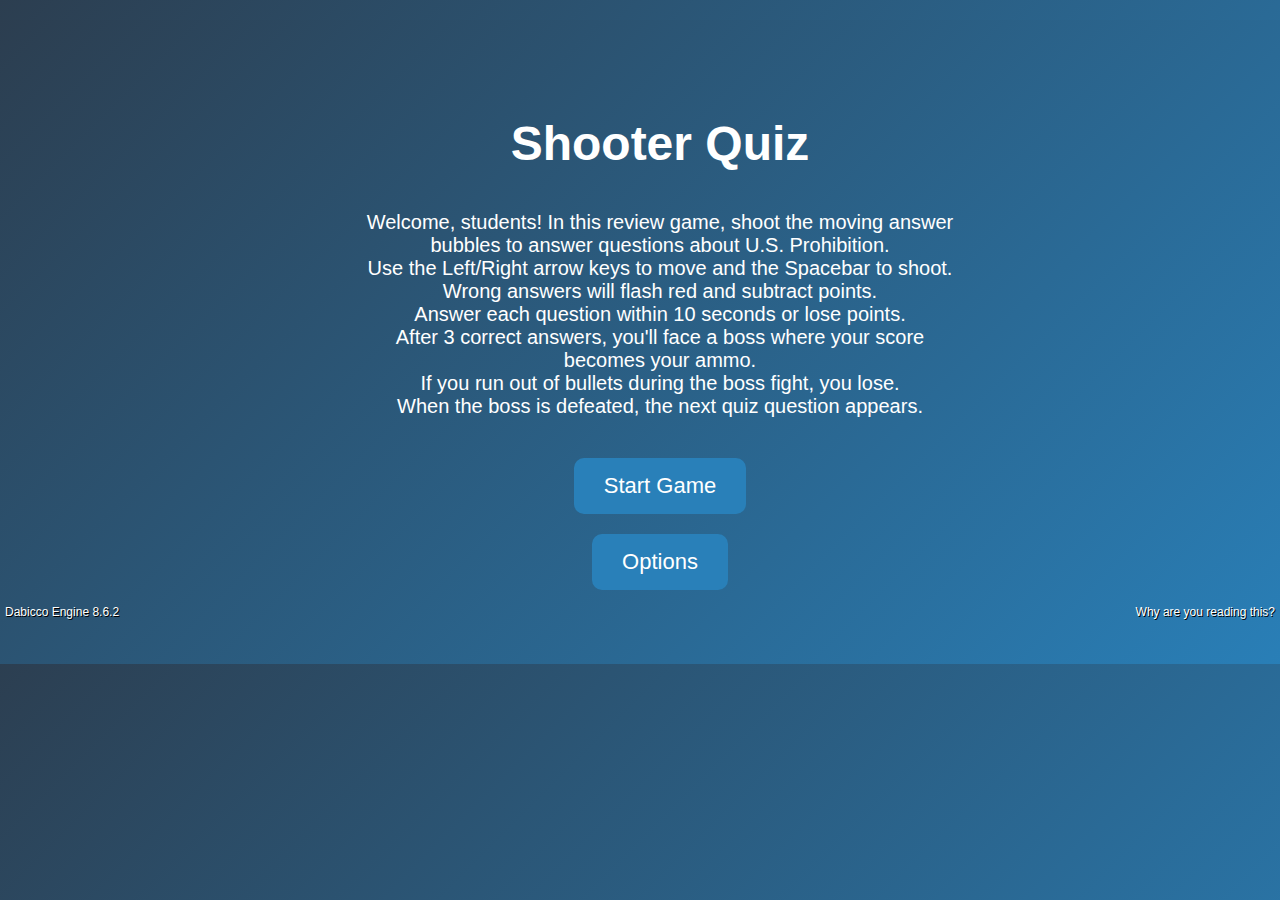
<file: Social_Studies/Prohibition-Game-End.html>
<!DOCTYPE html>
<html lang="en">
<head>
  <meta charset="UTF-8">
  <title>Shooter Quiz: Prohibition Edition</title>
  <style>
    /* Global Styles */
    body {
      margin: 0;
      overflow: hidden;
      font-family: 'Comic Sans MS', cursive, sans-serif;
      background: #222;
      position: relative;
    }
    canvas {
      display: block;
      margin: 20px auto;
      background: #fff;
      border: 2px solid #333;
    }
    /* Credits */
    #creditLeft {
      position: absolute;
      bottom: 5px;
      left: 5px;
      font-size: 12px;
      color: #fff;
      text-shadow: 1px 1px 0 #000;
      z-index: 30;
    }
    #creditRight {
      position: absolute;
      bottom: 5px;
      right: 5px;
      font-size: 12px;
      color: #fff;
      text-shadow: 1px 1px 0 #000;
      z-index: 30;
    }
    /* Main Menu & Options Screen */
    #menuScreen, #optionsScreen {
      position: absolute;
      top: 0;
      left: 0;
      width: 100%;
      height: 100%;
      display: none;
      z-index: 20;
      /* Default Neon Blue theme background; will update with theme */
      background: linear-gradient(135deg, #2c3e50, #2980b9);
      animation: fadeIn 1s ease-out;
      flex-direction: column;
      justify-content: center;
      align-items: center;
      text-align: center;
      padding: 20px;
    }
    #menuScreen.active, #optionsScreen.active {
      display: flex;
    }
    #menuScreen h1 {
      font-size: 48px;
      margin-bottom: 20px;
    }
    #menuScreen p {
      font-size: 20px;
      max-width: 600px;
      margin-bottom: 30px;
    }
    .menuBtn {
      background-color: #2980b9;
      color: #ffffff;
      border: none;
      padding: 15px 30px;
      margin: 10px;
      border-radius: 10px;
      cursor: pointer;
      font-size: 22px;
      transition: transform 0.3s ease, background-color 0.3s ease;
    }
    .menuBtn:hover {
      background-color: #3498db;
      transform: scale(1.1);
    }
    /* Options Menu Additional */
    #optionsScreen h2 {
      font-size: 36px;
      margin-bottom: 20px;
    }
    #optionsScreen label {
      font-size: 20px;
      margin-bottom: 10px;
      display: block;
    }
    #optionsScreen select {
      font-size: 20px;
      padding: 5px;
      margin-bottom: 20px;
    }
    /* Game Over Screen */
    #gameOverScreen {
      position: absolute;
      top: 0;
      left: 0;
      width: 100%;
      height: 100%;
      background: rgba(0,0,0,0.8);
      z-index: 30;
      display: none;
      flex-direction: column;
      justify-content: center;
      align-items: center;
      text-align: center;
      color: #ffffff;
      padding: 20px;
    }
    #gameOverScreen h2 {
      font-size: 48px;
      margin-bottom: 20px;
    }
    #gameOverScreen p {
      font-size: 32px;
      margin-bottom: 30px;
    }
    @keyframes fadeIn {
      from { opacity: 0; }
      to { opacity: 1; }
    }
    /* In-Game HUD Overlays */
    #questionBox, #scoreBox, #timeBarContainer {
      position: absolute;
      width: 100%;
      text-align: center;
      pointer-events: none;
      color: #ffffff;
      text-shadow: 1px 1px 0 #000;
    }
    #questionBox {
      top: 10px;
      font-size: 24px;
      font-weight: bold;
    }
    #scoreBox {
      top: 50px;
      font-size: 20px;
    }
    #timeBarContainer {
      top: 80px;
      height: 20px;
    }
  </style>
</head>
<body>
  <!-- Credits -->
  <div id="creditLeft">Dabicco Engine 8.6.2</div>
  <div id="creditRight">Why are you reading this?</div>

  <!-- Main Menu -->
  <div id="menuScreen" class="active">
    <h1>Shooter Quiz</h1>
    <p>
      Welcome, students! In this review game, shoot the moving answer bubbles to answer questions about U.S. Prohibition.<br>
      Use the Left/Right arrow keys to move and the Spacebar to shoot.<br>
      Wrong answers will flash red and subtract points.<br>
      Answer each question within 10 seconds or lose points.<br>
      After 3 correct answers, you'll face a boss where your score becomes your ammo.<br>
      If you run out of bullets during the boss fight, you lose.<br>
      When the boss is defeated, the next quiz question appears.
    </p>
    <button class="menuBtn" onclick="startGame()">Start Game</button>
    <button class="menuBtn" onclick="showOptions()">Options</button>
  </div>

  <!-- Options Menu -->
  <div id="optionsScreen">
    <h2>Options</h2>
    <label for="scaleSelect">Game Window Scale:</label>
    <select id="scaleSelect">
      <option value="1" selected>1x</option>
      <option value="2">2x</option>
      <option value="3">3x</option>
      <option value="automatic">Automatic</option>
    </select>
    <label for="graphicsSelect">Graphics Quality:</label>
    <select id="graphicsSelect">
      <option value="Fast">Fast</option>
      <option value="Fancy" selected>Fancy</option>
      <option value="Fabulous">Fabulous</option>
    </select>
    <label for="themeSelect">Theme:</label>
    <select id="themeSelect">
      <option value="Neon Blue" selected>Neon Blue</option>
      <option value="Classic Sun">Classic Sun</option>
      <option value="Midnight">Midnight</option>
      <option value="Oreo Cookies">Oreo Cookies</option>
      <option value="Slime Green">Slime Green</option>
      <option value="Purple Button">Purple Button</option>
      <option value="Catcite Blinding White">Catcite Blinding White</option>
    </select>
    <label for="screenAnimSelect">Screen Animations:</label>
    <select id="screenAnimSelect">
      <option value="Max" selected>Max</option>
      <option value="Min">Min</option>
      <option value="Off">Off</option>
    </select>
    <button class="menuBtn" onclick="hideOptions()">Back to Main Menu</button>
  </div>

  <!-- Game Over Screen -->
  <div id="gameOverScreen">
    <h2 id="gameOverText"></h2>
    <p id="finalScoreText"></p>
    <button class="menuBtn" onclick="returnToMenu()">Return to Main Menu</button>
  </div>

  <!-- In-Game HUD Overlays -->
  <div id="questionBox"></div>
  <div id="scoreBox">Score: 0</div>
  <div id="timeBarContainer"></div>
  <!-- Game Canvas -->
  <canvas id="gameCanvas" width="800" height="600"></canvas>

  <script>
    /* ========= Global Variables and Settings ========= */
    const canvas = document.getElementById('gameCanvas');
    const ctx = canvas.getContext('2d');
    let gameLoopId = null;
    let running = false;
    
    // Game state variables
    let phase = "quiz"; // "quiz" or "boss"
    let score = 0;      // In quiz, score; in boss, becomes ammo.
    let correctAnswersCount = 0;
    let gameOver = false;
    let flashAlpha = 0;
    let confettiParticles = [];
    let globalTime = 0;
    let questionTimer = 10.0;
    let freezeQuiz = false;
    let bossIntroTimer = 0;
    let screenShake = 0;
    
    // New Options
    let graphicsQuality = "Fancy";
    let screenAnimations = "Max"; // Options: Max, Min, Off
    const scaleSelect = document.getElementById('scaleSelect');
    const graphicsSelect = document.getElementById('graphicsSelect');
    const themeSelect = document.getElementById('themeSelect');
    const screenAnimSelect = document.getElementById('screenAnimSelect');
    // Set defaults
    scaleSelect.value = "1";
    graphicsSelect.value = "Fancy";
    themeSelect.value = "Neon Blue";
    screenAnimSelect.value = "Max";
    
    // Theme definitions – new themes added
    const themes = {
      "Neon Blue": {
        bodyBg: "linear-gradient(135deg, #2c3e50, #2980b9)",
        menuBg: "linear-gradient(135deg, #2c3e50, #2980b9)",
        textColor: "#ffffff",
        buttonColor: "#2980b9",
        buttonHover: "#3498db",
        confettiColors: ["#2980b9", "#3498db", "#1abc9c", "#2ecc71", "#9b59b6"]
      },
      "Classic Sun": {
        bodyBg: "linear-gradient(135deg, #ff9a9e, #fad0c4)",
        menuBg: "linear-gradient(135deg, #ff9a9e, #fad0c4)",
        textColor: "#333333",
        buttonColor: "#ffcc00",
        buttonHover: "#ff6699",
        confettiColors: ["#ffcc00", "#ff6699", "#66ccff", "#99ff66", "#ff9966"]
      },
      "Midnight": {
        bodyBg: "linear-gradient(135deg, #000428, #004e92)",
        menuBg: "linear-gradient(135deg, #000428, #004e92)",
        textColor: "#ffffff",
        buttonColor: "#004e92",
        buttonHover: "#005bb5",
        confettiColors: ["#1c1c1c", "#2c3e50", "#34495e", "#7f8c8d", "#95a5a6"]
      },
      "Oreo Cookies": {
        bodyBg: "linear-gradient(135deg, #000000, #434343)",
        menuBg: "linear-gradient(135deg, #000000, #434343)",
        textColor: "#ffffff",
        buttonColor: "#000000",
        buttonHover: "#434343",
        confettiColors: ["#ffffff", "#000000"]
      },
      "Slime Green": {
        bodyBg: "linear-gradient(135deg, #006400, #32cd32)",
        menuBg: "linear-gradient(135deg, #006400, #32cd32)",
        textColor: "#ffffff",
        buttonColor: "#228B22",
        buttonHover: "#32CD32",
        confettiColors: ["#32cd32", "#3cb371", "#2e8b57", "#66cdaa", "#8fbc8f"]
      },
      "Purple Button": {
        bodyBg: "linear-gradient(135deg, #4b0082, #800080)",
        menuBg: "linear-gradient(135deg, #4b0082, #800080)",
        textColor: "#ffffff",
        buttonColor: "#800080",
        buttonHover: "#9370db",
        confettiColors: ["#800080", "#9932cc", "#8a2be2", "#9400d3", "#ba55d3"]
      },
      "Catcite Blinding White": {
        bodyBg: "linear-gradient(135deg, #ffffff, #f0f0f0)",
        menuBg: "linear-gradient(135deg, #ffffff, #f0f0f0)",
        textColor: "#000000",
        buttonColor: "#ffffff",
        buttonHover: "#dddddd",
        confettiColors: ["#ffffff", "#000000"]
      }
    };
    let currentTheme = themes["Neon Blue"];
    
    function applyTheme() {
      currentTheme = themes[themeSelect.value];
      document.body.style.background = currentTheme.bodyBg;
      document.getElementById('menuScreen').style.background = currentTheme.menuBg;
      document.getElementById('optionsScreen').style.background = currentTheme.menuBg;
      document.getElementById('menuScreen').style.color = currentTheme.textColor;
      document.getElementById('optionsScreen').style.color = currentTheme.textColor;
      document.getElementById('questionBox').style.color = currentTheme.textColor;
      document.getElementById('scoreBox').style.color = currentTheme.textColor;
      // Update button colors by setting inline style on all .menuBtn elements
      let btns = document.getElementsByClassName('menuBtn');
      for (let btn of btns) {
        btn.style.backgroundColor = currentTheme.buttonColor;
        btn.style.color = currentTheme.textColor;
      }
      // Update confetti colors will use currentTheme.confettiColors in triggerConfetti.
      applyThemeAnimations();
    }
    
    function applyThemeAnimations() {
      // If screen animations are Off, remove fadeIn animation
      if (screenAnimations === "Off") {
        document.getElementById('menuScreen').style.animation = "none";
        document.getElementById('optionsScreen').style.animation = "none";
      } else if (screenAnimations === "Min") {
        // Use a faster fadeIn animation (or remove some effects)
        document.getElementById('menuScreen').style.animation = "fadeIn 0.5s ease-out";
        document.getElementById('optionsScreen').style.animation = "fadeIn 0.5s ease-out";
      } else {
        document.getElementById('menuScreen').style.animation = "fadeIn 1s ease-out";
        document.getElementById('optionsScreen').style.animation = "fadeIn 1s ease-out";
      }
    }
    
    themeSelect.addEventListener('change', applyTheme);
    screenAnimSelect.addEventListener('change', () => { 
      screenAnimations = screenAnimSelect.value; 
      applyThemeAnimations();
    });
    applyTheme();
    
    function applyScale() {
      const val = scaleSelect.value;
      if (val === "automatic") {
        let aspect = 800 / 600;
        let newWidth = window.innerWidth * 0.9;
        let newHeight = newWidth / aspect;
        if (newHeight > window.innerHeight * 0.9) {
          newHeight = window.innerHeight * 0.9;
          newWidth = newHeight * aspect;
        }
        canvas.style.width = newWidth + "px";
        canvas.style.height = newHeight + "px";
      } else {
        let scale = parseInt(val);
        canvas.style.width = 800 * scale + "px";
        canvas.style.height = 600 * scale + "px";
      }
    }
    scaleSelect.addEventListener('change', applyScale);
    applyScale();
    
    graphicsSelect.addEventListener('change', () => { graphicsQuality = graphicsSelect.value; });
    screenAnimSelect.addEventListener('change', () => { screenAnimations = screenAnimSelect.value; });
    
    /* ========= Game Objects ========= */
    const player = {
      x: canvas.width / 2 - 20,
      y: canvas.height - 60,
      width: 40,
      height: 40,
      speed: 5,
      dx: 0,
      color: '#333',
      health: 3,
      invulnerable: false,
      invulnTimer: 0,
      ammo: 0
    };
    
    let boss = null;
    const bossBullets = [];
    const bullets = [];
    const balls = [];
    const questions = [
      { question: 'When did Prohibition begin in the US?', options: ['1920', '1919', '1921', '1918'], correct: '1920' },
      { question: 'Which Amendment started Prohibition?', options: ['18th', '19th', '16th', '17th'], correct: '18th' },
      { question: 'What were illegal bars called?', options: ['Speakeasies', 'Bootleggers', 'Dive Bars', 'Clubhouses'], correct: 'Speakeasies' },
      { question: 'Which notorious bootlegger became famous during Prohibition?', options: ['Al Capone', 'Meyer Lansky', 'Bugsy Siegel', 'John Gotti'], correct: 'Al Capone' },
      { question: 'When was Prohibition repealed?', options: ['1933', '1931', '1934', '1932'], correct: '1933' },
      { question: 'Which agency enforced Prohibition laws?', options: ['FBI', 'ATF', 'Prohibition Bureau', 'Secret Service'], correct: 'Prohibition Bureau' },
      { question: 'What term describes the illegal transport of alcohol?', options: ['Smuggling', 'Bootlegging', 'Hijacking', 'Fencing'], correct: 'Bootlegging' },
      { question: 'Which group was key in advocating for Prohibition?', options: ['The Anti-Saloon League', 'Labor Unions', 'Big Banks', 'Farmers'], correct: 'The Anti-Saloon League' },
      { question: 'What did many call the alcohol produced illegally?', options: ['Moonshine', 'Hooch', 'Bootleg liquor', 'All of the above'], correct: 'All of the above' },
      { question: 'Which cultural trend emerged during Prohibition?', options: ['Jazz Age', 'Rock and Roll', 'Hip Hop', 'Swinging Sixties'], correct: 'Jazz Age' }
    ];
    let currentQuestionIndex = 0;
    let currentQuestion = questions[currentQuestionIndex];
    
    function shuffleOptions(question) {
      const options = [...question.options];
      for (let i = options.length - 1; i > 0; i--) {
        const j = Math.floor(Math.random() * (i + 1));
        [options[i], options[j]] = [options[j], options[i]];
      }
      return options;
    }
    
    /* ========= Input Handling ========= */
    const keys = {};
    document.addEventListener('keydown', e => { keys[e.key] = true; });
    document.addEventListener('keyup', e => { keys[e.key] = false; });
    
    /* ========= Options Menu Functions ========= */
    function showOptions() {
      document.getElementById('menuScreen').classList.remove('active');
      document.getElementById('optionsScreen').classList.add('active');
    }
    function hideOptions() {
      document.getElementById('optionsScreen').classList.remove('active');
      document.getElementById('menuScreen').classList.add('active');
    }
    
    /* ========= Game Functions ========= */
    function spawnAnswerBalls() {
      balls.length = 0;
      const options = shuffleOptions(currentQuestion);
      options.forEach((option, index) => {
        const ball = {
          answer: option,
          x: Math.random() * (canvas.width - 60) + 30,
          y: Math.random() * (canvas.height / 2 - 60) + 60,
          radius: 25,
          vx: (Math.random() * 1 + 0.5) * (Math.random() < 0.5 ? 1 : -1),
          vy: (Math.random() * 1 + 0.5) * (Math.random() < 0.5 ? 1 : -1),
          color: currentTheme.confettiColors[index % currentTheme.confettiColors.length],
          ax: 0,
          ay: 0,
          hit: false
        };
        balls.push(ball);
      });
    }
    
    function drawPlayer() {
      ctx.fillStyle = player.color;
      ctx.fillRect(player.x, player.y, player.width, player.height);
      ctx.fillStyle = '#000';
      ctx.fillRect(player.x + player.width / 2 - 5, player.y - 15, 10, 10);
    }
    
    function drawBoss() {
      if (boss) {
        ctx.fillStyle = boss.color;
        ctx.fillRect(boss.x, boss.y, boss.width, boss.height);
      }
    }
    
    function drawBullets() {
      bullets.forEach(bullet => {
        ctx.fillStyle = bullet.owner === "player" ? 'red' : 'blue';
        ctx.fillRect(bullet.x, bullet.y, bullet.width, bullet.height);
      });
      bossBullets.forEach(bullet => {
        ctx.fillStyle = 'blue';
        ctx.fillRect(bullet.x, bullet.y, bullet.width, bullet.height);
      });
    }
    
    function drawBalls() {
      balls.forEach(ball => {
        ctx.beginPath();
        ctx.arc(ball.x, ball.y, ball.radius, 0, Math.PI * 2);
        ctx.fillStyle = ball.color;
        ctx.fill();
        ctx.closePath();
        ctx.fillStyle = currentTheme.textColor;
        ctx.font = 'bold 12px Arial';
        ctx.textAlign = 'center';
        ctx.textBaseline = 'middle';
        ctx.fillText(ball.answer, ball.x, ball.y);
      });
    }
    
    function drawTimeBar() {
      const barWidth = canvas.width * (questionTimer / 10);
      ctx.fillStyle = 'green';
      ctx.fillRect(0, 0, barWidth, 10);
      ctx.strokeStyle = '#333';
      ctx.strokeRect(0, 0, canvas.width, 10);
    }
    
    function drawHUDBoss() {
      ctx.fillStyle = currentTheme.textColor;
      ctx.font = '20px Arial';
      ctx.textAlign = 'left';
      ctx.fillText("Bullets: " + player.ammo, 10, 30);
      let hearts = "";
      for (let i = 0; i < player.health; i++) { hearts += "❤️ "; }
      ctx.fillText("Health: " + hearts, 10, 60);
      if (boss) { ctx.fillText("Boss HP: " + boss.health, canvas.width - 150, 30); }
    }
    
    function drawBossIntro() {
      if (bossIntroTimer > 0) {
        ctx.fillStyle = 'rgba(0,0,0,0.7)';
        ctx.font = '60px Arial';
        ctx.textAlign = 'center';
        ctx.fillText("BOSS", canvas.width / 2, canvas.height / 2);
      }
    }
    
    function updatePlayer() {
      if (keys['ArrowLeft'] && !keys['ArrowRight']) { player.dx = -player.speed; }
      else if (keys['ArrowRight'] && !keys['ArrowLeft']) { player.dx = player.speed; }
      else if (keys['ArrowLeft'] && keys['ArrowRight']) { player.dx = -player.speed; }
      else { player.dx = 0; }
      player.x += player.dx;
      if (player.x < 0) player.x = 0;
      if (player.x + player.width > canvas.width) player.x = canvas.width - player.width;
      if (player.invulnerable) {
        player.invulnTimer -= 0.016;
        if (player.invulnTimer <= 0) { player.invulnerable = false; }
      }
    }
    
    function updateBullets() {
      for (let i = 0; i < bullets.length; i++) {
        let bullet = bullets[i];
        bullet.y -= bullet.speed;
        if (bullet.y + bullet.height < 0) { bullets.splice(i, 1); i--; }
      }
      for (let i = 0; i < bossBullets.length; i++) {
        let bullet = bossBullets[i];
        bullet.x += bullet.vx;
        bullet.y += bullet.vy;
        if (bullet.x < 0 || bullet.x > canvas.width || bullet.y < 0 || bullet.y > canvas.height) {
          bossBullets.splice(i, 1); i--;
        }
      }
    }
    
    function updateBalls() {
      balls.forEach(ball => {
        ball.ax = (Math.random() - 0.5) * 0.05;
        ball.ay = (Math.random() - 0.5) * 0.05;
        ball.vx += ball.ax;
        ball.vy += ball.ay;
        const speed = Math.sqrt(ball.vx * ball.vx + ball.vy * ball.vy);
        const maxSpeed = 2.5;
        if (speed > maxSpeed) {
          ball.vx = (ball.vx / speed) * maxSpeed;
          ball.vy = (ball.vy / speed) * maxSpeed;
        }
        ball.x += ball.vx;
        ball.y += ball.vy;
        if (ball.x - ball.radius < 0 || ball.x + ball.radius > canvas.width) {
          ball.vx *= -1;
          ball.x = ball.x - ball.radius < 0 ? ball.radius : canvas.width - ball.radius;
        }
        if (ball.y - ball.radius < 60 || ball.y + ball.radius > canvas.height / 2 + 60) {
          ball.vy *= -1;
          ball.y = ball.y - ball.radius < 60 ? ball.radius + 60 : canvas.height / 2 + 60 - ball.radius;
        }
      });
      for (let i = 0; i < balls.length; i++) {
        for (let j = i + 1; j < balls.length; j++) {
          let ballA = balls[i];
          let ballB = balls[j];
          let dx = ballB.x - ballA.x;
          let dy = ballB.y - ballA.y;
          let dist = Math.sqrt(dx * dx + dy * dy);
          let minDist = ballA.radius + ballB.radius;
          if (dist < minDist) {
            let overlap = (minDist - dist) / 2;
            let nx = dx / dist;
            let ny = dy / dist;
            ballA.x -= nx * overlap;
            ballA.y -= ny * overlap;
            ballB.x += nx * overlap;
            ballB.y += ny * overlap;
            let dVA = ballA.vx * nx + ballA.vy * ny;
            let dVB = ballB.vx * nx + ballB.vy * ny;
            let temp = dVA; dVA = dVB; dVB = temp;
            ballA.vx = ballA.vx + (dVA - (ballA.vx * nx + ballA.vy * ny)) * nx;
            ballA.vy = ballA.vy + (dVA - (ballA.vx * nx + ballA.vy * ny)) * ny;
            ballB.vx = ballB.vx + (dVB - (ballB.vx * nx + ballB.vy * ny)) * nx;
            ballB.vy = ballB.vy + (dVB - (ballB.vx * nx + ballB.vy * ny)) * ny;
          }
        }
      }
    }
    
    function updateFlash() {
      if (flashAlpha > 0) {
        flashAlpha -= 0.02;
        if (flashAlpha < 0) flashAlpha = 0;
      }
    }
    
    function drawFlash() {
      if (flashAlpha > 0 && screenAnimations !== "Off") {
        ctx.fillStyle = `rgba(255,0,0,${flashAlpha})`;
        ctx.fillRect(0, 0, canvas.width, canvas.height);
      }
    }
    
    // Boss behavior: horizontal tracking and shooting
    function updateBoss(dt) {
      if (!boss) return;
      boss.shootTimer -= dt;
      if (boss.shootTimer <= 0) {
        boss.shootTimer = 2.0;
        let dx = (player.x + player.width/2) - (boss.x + boss.width/2);
        let dy = (player.y + player.height/2) - (boss.y + boss.height/2);
        let mag = Math.sqrt(dx * dx + dy * dy);
        let bulletSpeed = 4;
        let bulletVX = (dx / mag) * bulletSpeed;
        let bulletVY = (dy / mag) * bulletSpeed;
        bossBullets.push({
          x: boss.x + boss.width/2 - 5,
          y: boss.y + boss.height/2 - 5,
          width: 10,
          height: 10,
          vx: bulletVX,
          vy: bulletVY,
          owner: "boss"
        });
      }
      let targetX = player.x + player.width/2 - boss.width/2;
      boss.x += (targetX - boss.x) * 0.02;
      if (boss.x < 0) boss.x = 0;
      if (boss.x + boss.width > canvas.width) boss.x = canvas.width - boss.width;
    }
    
    function updateBossPhase(dt) {
      updateBoss(dt);
      if (bossIntroTimer > 0) { bossIntroTimer -= dt; }
    }
    
    function updateScreenShake() {
      if (screenShake > 0 && screenAnimations !== "Off") {
        screenShake -= 0.5;
        if (screenShake < 0) screenShake = 0;
      } else {
        screenShake = 0;
      }
    }
    
    /* ========= Main Game Loop ========= */
    function gameLoop() {
      let dt = 0.016;
      globalTime += dt;
      ctx.clearRect(0, 0, canvas.width, canvas.height);
      
      // Apply screen shake if enabled and not Off
      if (screenShake > 0 && screenAnimations !== "Off") {
        let shakeX = (Math.random() - 0.5) * screenShake;
        let shakeY = (Math.random() - 0.5) * screenShake;
        ctx.save();
        ctx.translate(shakeX, shakeY);
      }
      
      updatePlayer();
      updateBullets();
      if (phase === "quiz") {
        if (!freezeQuiz) { questionTimer -= dt; }
        if (!freezeQuiz) { 
          document.getElementById('questionBox').textContent = currentQuestion.question;
        } else {
          document.getElementById('questionBox').textContent = "";
        }
        if (screenAnimations !== "Off") { drawTimeBar(); }
        updateBalls();
      } else if (phase === "boss") {
        document.getElementById('questionBox').textContent = "";
        updateBossPhase(dt);
      }
      updateConfetti();
      updateFlash();
      updateScreenShake();
      checkCollisions();
      
      if (phase === "quiz") { drawBalls(); }
      else if (phase === "boss") {
        drawBoss();
        drawHUDBoss();
        drawBossIntro();
      }
      drawPlayer();
      drawBullets();
      drawConfetti();
      drawFlash();
      
      if (screenShake > 0 && screenAnimations !== "Off") { ctx.restore(); }
      
      if (!gameOver) { gameLoopId = requestAnimationFrame(gameLoop); }
      else { showGameOver(); }
    }
    
    /* ========= Collision Handling ========= */
    function isCollidingQuiz(bullet, ball) {
      let bulletCenterX = bullet.x + bullet.width / 2;
      let bulletCenterY = bullet.y + bullet.height / 2;
      let dx = ball.x - bulletCenterX;
      let dy = ball.y - bulletCenterY;
      let distance = Math.sqrt(dx * dx + dy * dy);
      return distance < ball.radius + Math.max(bullet.width, bullet.height) / 2;
    }
    function isCollidingBoss(bullet, boss) {
      return (
        bullet.x < boss.x + boss.width &&
        bullet.x + bullet.width > boss.x &&
        bullet.y < boss.y + boss.height &&
        bullet.y + bullet.height > boss.y
      );
    }
    function isCollidingPlayer(bullet, player) {
      return (
        bullet.x < player.x + player.width &&
        bullet.x + bullet.width > player.x &&
        bullet.y < player.y + player.height &&
        bullet.y + bullet.height > player.y
      );
    }
    function checkCollisions() {
      if (phase === "quiz") {
        for (let i = 0; i < bullets.length; i++) {
          let bullet = bullets[i];
          for (let j = 0; j < balls.length; j++) {
            let ball = balls[j];
            if (isCollidingQuiz(bullet, ball) && !ball.hit) {
              bullets.splice(i, 1); i--;
              ball.hit = true;
              if (ball.answer === currentQuestion.correct) {
                score += 10;
                correctAnswersCount++;
                updateScore();
                if (screenAnimations !== "Off") triggerConfetti();
                if (screenAnimations !== "Off") screenShake = 10;
                freezeQuiz = true;
                balls.splice(j, 1);
                setTimeout(nextQuestion, 1500);
              } else {
                score -= 5;
                if (score < 0) score = 0;
                updateScore();
                if (screenAnimations !== "Off") triggerFlash();
                balls.splice(j, 1);
              }
              return;
            }
          }
        }
        if (questionTimer <= 0 && !freezeQuiz) {
          score -= 10;
          if (score < 0) score = 0;
          updateScore();
          freezeQuiz = true;
          setTimeout(nextQuestion, 1500);
        }
      } else if (phase === "boss") {
        for (let i = 0; i < bullets.length; i++) {
          let bullet = bullets[i];
          if (isCollidingBoss(bullet, boss)) {
            bullets.splice(i, 1); i--;
            boss.health--;
            player.ammo--;
            updateScore();
            if (screenAnimations !== "Off") screenShake = 10;
            if (boss.health <= 0) {
              boss = null;
              phase = "quiz";
              correctAnswersCount = 0;
              currentQuestionIndex++;
              if (currentQuestionIndex < questions.length) {
                currentQuestion = questions[currentQuestionIndex];
                document.getElementById('questionBox').textContent = currentQuestion.question;
                spawnAnswerBalls();
                questionTimer = 10.0;
                freezeQuiz = false;
                player.x = canvas.width / 2 - player.width / 2;
              } else {
                gameOver = true;
              }
            }
            return;
          }
        }
        for (let i = 0; i < bossBullets.length; i++) {
          let bullet = bossBullets[i];
          if (isCollidingPlayer(bullet, player)) {
            bossBullets.splice(i, 1); i--;
            if (!player.invulnerable) {
              player.health--;
              player.invulnerable = true;
              player.invulnTimer = 2.0;
              if (player.health <= 0) { gameOver = true; }
            }
            return;
          }
        }
        if (player.ammo <= 0) { gameOver = true; }
      }
    }
    
    function updateScore() {
      if (phase === "quiz") {
        document.getElementById('scoreBox').textContent = "Score: " + score;
      } else {
        document.getElementById('scoreBox').textContent = "Bullets: " + player.ammo;
      }
    }
    
    function triggerConfetti() {
      if (screenAnimations === "Off") return;
      let numParticles = 50;
      if (graphicsQuality === "Fast") numParticles = 10;
      else if (graphicsQuality === "Fancy") numParticles = 50;
      else if (graphicsQuality === "Fabulous") numParticles = 100;
      for (let i = 0; i < numParticles; i++) {
        confettiParticles.push({
          x: Math.random() * canvas.width,
          y: Math.random() * canvas.height / 2,
          radius: Math.random() * 3 + 2,
          color: currentTheme.confettiColors[Math.floor(Math.random() * currentTheme.confettiColors.length)],
          speedY: Math.random() * 3 + 2,
          angle: Math.random() * Math.PI * 2
        });
      }
    }
    function updateConfetti() {
      confettiParticles.forEach((p, index) => {
        p.y += p.speedY;
        p.angle += 0.1;
        if (p.y > canvas.height) { confettiParticles.splice(index, 1); }
      });
    }
    function drawConfetti() {
      confettiParticles.forEach(p => {
        ctx.beginPath();
        ctx.arc(p.x, p.y, p.radius, 0, Math.PI * 2);
        ctx.fillStyle = p.color;
        ctx.fill();
      });
    }
    
    function triggerFlash() { if(screenAnimations !== "Off") flashAlpha = 0.5; }
    
    function nextQuestion() {
      currentQuestionIndex++;
      if (currentQuestionIndex < questions.length) {
        currentQuestion = questions[currentQuestionIndex];
        document.getElementById('questionBox').textContent = currentQuestion.question;
        spawnAnswerBalls();
        questionTimer = 10.0;
        freezeQuiz = false;
        player.x = canvas.width / 2 - player.width / 2;
      } else {
        gameOver = true;
      }
    }
    
    function spawnBoss() {
      balls.length = 0;
      boss = {
        x: 20,
        baseX: 20,
        y: 60,
        width: 40,
        height: 40,
        color: 'red',
        health: 6,
        shootTimer: 2.0,
        amplitude: 50,
        frequency: 1
      };
      bossIntroTimer = 2.0;
    }
    
    function updateBossPhase(dt) {
      updateBoss(dt);
      if (bossIntroTimer > 0) { bossIntroTimer -= dt; }
    }
    
    function updateScreenShake() { if (screenShake > 0 && screenAnimations !== "Off") { screenShake -= 0.5; if (screenShake < 0) screenShake = 0; } else { screenShake = 0; } }
    
    /* ========= Main Game Loop ========= */
    function gameLoop() {
      let dt = 0.016;
      globalTime += dt;
      ctx.clearRect(0, 0, canvas.width, canvas.height);
      
      if (screenShake > 0 && screenAnimations !== "Off") {
        let shakeX = (Math.random() - 0.5) * screenShake;
        let shakeY = (Math.random() - 0.5) * screenShake;
        ctx.save();
        ctx.translate(shakeX, shakeY);
      }
      
      updatePlayer();
      updateBullets();
      if (phase === "quiz") {
        if (!freezeQuiz) { questionTimer -= dt; }
        if (!freezeQuiz) { document.getElementById('questionBox').textContent = currentQuestion.question; }
        else { document.getElementById('questionBox').textContent = ""; }
        if (screenAnimations !== "Off") drawTimeBar();
        updateBalls();
      } else if (phase === "boss") {
        document.getElementById('questionBox').textContent = "";
        updateBossPhase(dt);
      }
      updateConfetti();
      updateFlash();
      updateScreenShake();
      checkCollisions();
      
      if (phase === "quiz") { drawBalls(); }
      else if (phase === "boss") { drawBoss(); drawHUDBoss(); drawBossIntro(); }
      drawPlayer();
      drawBullets();
      drawConfetti();
      drawFlash();
      
      if (screenShake > 0 && screenAnimations !== "Off") { ctx.restore(); }
      
      if (!gameOver) { gameLoopId = requestAnimationFrame(gameLoop); }
      else { showGameOver(); }
    }
    
    /* ========= Collision Handling ========= */
    function isCollidingQuiz(bullet, ball) {
      let bulletCenterX = bullet.x + bullet.width / 2;
      let bulletCenterY = bullet.y + bullet.height / 2;
      let dx = ball.x - bulletCenterX;
      let dy = ball.y - bulletCenterY;
      let distance = Math.sqrt(dx * dx + dy * dy);
      return distance < ball.radius + Math.max(bullet.width, bullet.height) / 2;
    }
    function isCollidingBoss(bullet, boss) {
      return (
        bullet.x < boss.x + boss.width &&
        bullet.x + bullet.width > boss.x &&
        bullet.y < boss.y + boss.height &&
        bullet.y + bullet.height > boss.y
      );
    }
    function isCollidingPlayer(bullet, player) {
      return (
        bullet.x < player.x + player.width &&
        bullet.x + bullet.width > player.x &&
        bullet.y < player.y + player.height &&
        bullet.y + bullet.height > player.y
      );
    }
    function checkCollisions() {
      if (phase === "quiz") {
        for (let i = 0; i < bullets.length; i++) {
          let bullet = bullets[i];
          for (let j = 0; j < balls.length; j++) {
            let ball = balls[j];
            if (isCollidingQuiz(bullet, ball) && !ball.hit) {
              bullets.splice(i, 1); i--;
              ball.hit = true;
              if (ball.answer === currentQuestion.correct) {
                score += 10;
                correctAnswersCount++;
                updateScore();
                if (screenAnimations !== "Off") triggerConfetti();
                if (screenAnimations !== "Off") screenShake = 10;
                freezeQuiz = true;
                balls.splice(j, 1);
                setTimeout(nextQuestion, 1500);
              } else {
                score -= 5;
                if (score < 0) score = 0;
                updateScore();
                if (screenAnimations !== "Off") triggerFlash();
                balls.splice(j, 1);
              }
              return;
            }
          }
        }
        if (questionTimer <= 0 && !freezeQuiz) {
          score -= 10;
          if (score < 0) score = 0;
          updateScore();
          freezeQuiz = true;
          setTimeout(nextQuestion, 1500);
        }
      } else if (phase === "boss") {
        for (let i = 0; i < bullets.length; i++) {
          let bullet = bullets[i];
          if (isCollidingBoss(bullet, boss)) {
            bullets.splice(i, 1); i--;
            boss.health--;
            player.ammo--;
            updateScore();
            if (screenAnimations !== "Off") screenShake = 10;
            if (boss.health <= 0) {
              boss = null;
              phase = "quiz";
              correctAnswersCount = 0;
              currentQuestionIndex++;
              if (currentQuestionIndex < questions.length) {
                currentQuestion = questions[currentQuestionIndex];
                document.getElementById('questionBox').textContent = currentQuestion.question;
                spawnAnswerBalls();
                questionTimer = 10.0;
                freezeQuiz = false;
                player.x = canvas.width / 2 - player.width / 2;
              } else {
                gameOver = true;
              }
            }
            return;
          }
        }
        for (let i = 0; i < bossBullets.length; i++) {
          let bullet = bossBullets[i];
          if (isCollidingPlayer(bullet, player)) {
            bossBullets.splice(i, 1); i--;
            if (!player.invulnerable) {
              player.health--;
              player.invulnerable = true;
              player.invulnTimer = 2.0;
              if (player.health <= 0) { gameOver = true; }
            }
            return;
          }
        }
        if (player.ammo <= 0) { gameOver = true; }
      }
    }
    
    function updateScore() {
      if (phase === "quiz") {
        document.getElementById('scoreBox').textContent = "Score: " + score;
      } else {
        document.getElementById('scoreBox').textContent = "Bullets: " + player.ammo;
      }
    }
    
    function triggerConfetti() {
      if (screenAnimations === "Off") return;
      let numParticles = 50;
      if (graphicsQuality === "Fast") numParticles = 10;
      else if (graphicsQuality === "Fancy") numParticles = 50;
      else if (graphicsQuality === "Fabulous") numParticles = 100;
      for (let i = 0; i < numParticles; i++) {
        confettiParticles.push({
          x: Math.random() * canvas.width,
          y: Math.random() * canvas.height / 2,
          radius: Math.random() * 3 + 2,
          color: currentTheme.confettiColors[Math.floor(Math.random() * currentTheme.confettiColors.length)],
          speedY: Math.random() * 3 + 2,
          angle: Math.random() * Math.PI * 2
        });
      }
    }
    function updateConfetti() {
      confettiParticles.forEach((p, index) => {
        p.y += p.speedY;
        p.angle += 0.1;
        if (p.y > canvas.height) { confettiParticles.splice(index, 1); }
      });
    }
    function drawConfetti() {
      confettiParticles.forEach(p => {
        ctx.beginPath();
        ctx.arc(p.x, p.y, p.radius, 0, Math.PI * 2);
        ctx.fillStyle = p.color;
        ctx.fill();
      });
    }
    
    function triggerFlash() { if(screenAnimations !== "Off") flashAlpha = 0.5; }
    
    function nextQuestion() {
      currentQuestionIndex++;
      if (currentQuestionIndex < questions.length) {
        currentQuestion = questions[currentQuestionIndex];
        document.getElementById('questionBox').textContent = currentQuestion.question;
        spawnAnswerBalls();
        questionTimer = 10.0;
        freezeQuiz = false;
        player.x = canvas.width / 2 - player.width / 2;
      } else { gameOver = true; }
    }
    
    function spawnBoss() {
      balls.length = 0;
      boss = {
        x: 20,
        baseX: 20,
        y: 60,
        width: 40,
        height: 40,
        color: 'red',
        health: 6,
        shootTimer: 2.0,
        amplitude: 50,
        frequency: 1
      };
      bossIntroTimer = 2.0;
    }
    
    function updateBossPhase(dt) {
      updateBoss(dt);
      if (bossIntroTimer > 0) { bossIntroTimer -= dt; }
    }
    
    function updateScreenShake() { 
      if (screenShake > 0 && screenAnimations !== "Off") {
        screenShake -= 0.5;
        if (screenShake < 0) screenShake = 0;
      } else { screenShake = 0; }
    }
    
    /* ========= Main Game Loop ========= */
    function gameLoop() {
      let dt = 0.016;
      globalTime += dt;
      ctx.clearRect(0, 0, canvas.width, canvas.height);
      
      if (screenShake > 0 && screenAnimations !== "Off") {
        let shakeX = (Math.random() - 0.5) * screenShake;
        let shakeY = (Math.random() - 0.5) * screenShake;
        ctx.save();
        ctx.translate(shakeX, shakeY);
      }
      
      updatePlayer();
      updateBullets();
      if (phase === "quiz") {
        if (!freezeQuiz) { questionTimer -= dt; }
        if (!freezeQuiz) { document.getElementById('questionBox').textContent = currentQuestion.question; }
        else { document.getElementById('questionBox').textContent = ""; }
        if (screenAnimations !== "Off") drawTimeBar();
        updateBalls();
      } else if (phase === "boss") {
        document.getElementById('questionBox').textContent = "";
        updateBossPhase(dt);
      }
      updateConfetti();
      updateFlash();
      updateScreenShake();
      checkCollisions();
      
      if (phase === "quiz") { drawBalls(); }
      else if (phase === "boss") { drawBoss(); drawHUDBoss(); drawBossIntro(); }
      drawPlayer();
      drawBullets();
      drawConfetti();
      drawFlash();
      
      if (screenShake > 0 && screenAnimations !== "Off") { ctx.restore(); }
      
      if (!gameOver) { gameLoopId = requestAnimationFrame(gameLoop); }
      else { showGameOver(); }
    }
    
    /* ========= Collision Handling ========= */
    function isCollidingQuiz(bullet, ball) {
      let bulletCenterX = bullet.x + bullet.width / 2;
      let bulletCenterY = bullet.y + bullet.height / 2;
      let dx = ball.x - bulletCenterX;
      let dy = ball.y - bulletCenterY;
      let distance = Math.sqrt(dx * dx + dy * dy);
      return distance < ball.radius + Math.max(bullet.width, bullet.height) / 2;
    }
    function isCollidingBoss(bullet, boss) {
      return (
        bullet.x < boss.x + boss.width &&
        bullet.x + bullet.width > boss.x &&
        bullet.y < boss.y + boss.height &&
        bullet.y + bullet.height > boss.y
      );
    }
    function isCollidingPlayer(bullet, player) {
      return (
        bullet.x < player.x + player.width &&
        bullet.x + bullet.width > player.x &&
        bullet.y < player.y + player.height &&
        bullet.y + bullet.height > player.y
      );
    }
    function checkCollisions() {
      if (phase === "quiz") {
        for (let i = 0; i < bullets.length; i++) {
          let bullet = bullets[i];
          for (let j = 0; j < balls.length; j++) {
            let ball = balls[j];
            if (isCollidingQuiz(bullet, ball) && !ball.hit) {
              bullets.splice(i, 1); i--;
              ball.hit = true;
              if (ball.answer === currentQuestion.correct) {
                score += 10;
                correctAnswersCount++;
                updateScore();
                if (screenAnimations !== "Off") triggerConfetti();
                if (screenAnimations !== "Off") screenShake = 10;
                freezeQuiz = true;
                balls.splice(j, 1);
                setTimeout(nextQuestion, 1500);
              } else {
                score -= 5;
                if (score < 0) score = 0;
                updateScore();
                if (screenAnimations !== "Off") triggerFlash();
                balls.splice(j, 1);
              }
              return;
            }
          }
        }
        if (questionTimer <= 0 && !freezeQuiz) {
          score -= 10;
          if (score < 0) score = 0;
          updateScore();
          freezeQuiz = true;
          setTimeout(nextQuestion, 1500);
        }
      } else if (phase === "boss") {
        for (let i = 0; i < bullets.length; i++) {
          let bullet = bullets[i];
          if (isCollidingBoss(bullet, boss)) {
            bullets.splice(i, 1); i--;
            boss.health--;
            player.ammo--;
            updateScore();
            if (screenAnimations !== "Off") screenShake = 10;
            if (boss.health <= 0) {
              boss = null;
              phase = "quiz";
              correctAnswersCount = 0;
              currentQuestionIndex++;
              if (currentQuestionIndex < questions.length) {
                currentQuestion = questions[currentQuestionIndex];
                document.getElementById('questionBox').textContent = currentQuestion.question;
                spawnAnswerBalls();
                questionTimer = 10.0;
                freezeQuiz = false;
                player.x = canvas.width / 2 - player.width / 2;
              } else { gameOver = true; }
            }
            return;
          }
        }
        for (let i = 0; i < bossBullets.length; i++) {
          let bullet = bossBullets[i];
          if (isCollidingPlayer(bullet, player)) {
            bossBullets.splice(i, 1); i--;
            if (!player.invulnerable) {
              player.health--;
              player.invulnerable = true;
              player.invulnTimer = 2.0;
              if (player.health <= 0) { gameOver = true; }
            }
            return;
          }
        }
        if (player.ammo <= 0) { gameOver = true; }
      }
    }
    
    function updateScore() {
      if (phase === "quiz") {
        document.getElementById('scoreBox').textContent = "Score: " + score;
      } else {
        document.getElementById('scoreBox').textContent = "Bullets: " + player.ammo;
      }
    }
    
    function triggerConfetti() {
      if (screenAnimations === "Off") return;
      let numParticles = 50;
      if (graphicsQuality === "Fast") numParticles = 10;
      else if (graphicsQuality === "Fancy") numParticles = 50;
      else if (graphicsQuality === "Fabulous") numParticles = 100;
      for (let i = 0; i < numParticles; i++) {
        confettiParticles.push({
          x: Math.random() * canvas.width,
          y: Math.random() * canvas.height / 2,
          radius: Math.random() * 3 + 2,
          color: currentTheme.confettiColors[Math.floor(Math.random() * currentTheme.confettiColors.length)],
          speedY: Math.random() * 3 + 2,
          angle: Math.random() * Math.PI * 2
        });
      }
    }
    function updateConfetti() {
      confettiParticles.forEach((p, index) => {
        p.y += p.speedY;
        p.angle += 0.1;
        if (p.y > canvas.height) { confettiParticles.splice(index, 1); }
      });
    }
    function drawConfetti() {
      confettiParticles.forEach(p => {
        ctx.beginPath();
        ctx.arc(p.x, p.y, p.radius, 0, Math.PI * 2);
        ctx.fillStyle = p.color;
        ctx.fill();
      });
    }
    
    function triggerFlash() { if(screenAnimations !== "Off") flashAlpha = 0.5; }
    
    function nextQuestion() {
      currentQuestionIndex++;
      if (currentQuestionIndex < questions.length) {
        currentQuestion = questions[currentQuestionIndex];
        document.getElementById('questionBox').textContent = currentQuestion.question;
        spawnAnswerBalls();
        questionTimer = 10.0;
        freezeQuiz = false;
        player.x = canvas.width / 2 - player.width / 2;
      } else { gameOver = true; }
    }
    
    function spawnBoss() {
      balls.length = 0;
      boss = {
        x: 20,
        baseX: 20,
        y: 60,
        width: 40,
        height: 40,
        color: 'red',
        health: 6,
        shootTimer: 2.0,
        amplitude: 50,
        frequency: 1
      };
      bossIntroTimer = 2.0;
    }
    
    function updateBossPhase(dt) {
      updateBoss(dt);
      if (bossIntroTimer > 0) { bossIntroTimer -= dt; }
    }
    
    function updateScreenShake() {
      if (screenShake > 0 && screenAnimations !== "Off") {
        screenShake -= 0.5;
        if (screenShake < 0) screenShake = 0;
      } else { screenShake = 0; }
    }
    
    /* ========= Main Game Loop ========= */
    function gameLoop() {
      let dt = 0.016;
      globalTime += dt;
      ctx.clearRect(0, 0, canvas.width, canvas.height);
      
      if (screenShake > 0 && screenAnimations !== "Off") {
        let shakeX = (Math.random() - 0.5) * screenShake;
        let shakeY = (Math.random() - 0.5) * screenShake;
        ctx.save();
        ctx.translate(shakeX, shakeY);
      }
      
      updatePlayer();
      updateBullets();
      if (phase === "quiz") {
        if (!freezeQuiz) { questionTimer -= dt; }
        if (!freezeQuiz) { document.getElementById('questionBox').textContent = currentQuestion.question; }
        else { document.getElementById('questionBox').textContent = ""; }
        if (screenAnimations !== "Off") drawTimeBar();
        updateBalls();
      } else if (phase === "boss") {
        document.getElementById('questionBox').textContent = "";
        updateBossPhase(dt);
      }
      updateConfetti();
      updateFlash();
      updateScreenShake();
      checkCollisions();
      
      if (phase === "quiz") { drawBalls(); }
      else if (phase === "boss") { drawBoss(); drawHUDBoss(); drawBossIntro(); }
      drawPlayer();
      drawBullets();
      drawConfetti();
      drawFlash();
      
      if (screenShake > 0 && screenAnimations !== "Off") { ctx.restore(); }
      
      if (!gameOver) { gameLoopId = requestAnimationFrame(gameLoop); }
      else { showGameOver(); }
    }
    
    /* ========= Collision Handling ========= */
    function isCollidingQuiz(bullet, ball) {
      let bulletCenterX = bullet.x + bullet.width / 2;
      let bulletCenterY = bullet.y + bullet.height / 2;
      let dx = ball.x - bulletCenterX;
      let dy = ball.y - bulletCenterY;
      let distance = Math.sqrt(dx * dx + dy * dy);
      return distance < ball.radius + Math.max(bullet.width, bullet.height) / 2;
    }
    function isCollidingBoss(bullet, boss) {
      return (
        bullet.x < boss.x + boss.width &&
        bullet.x + bullet.width > boss.x &&
        bullet.y < boss.y + boss.height &&
        bullet.y + bullet.height > boss.y
      );
    }
    function isCollidingPlayer(bullet, player) {
      return (
        bullet.x < player.x + player.width &&
        bullet.x + bullet.width > player.x &&
        bullet.y < player.y + player.height &&
        bullet.y + bullet.height > player.y
      );
    }
    function checkCollisions() {
      if (phase === "quiz") {
        for (let i = 0; i < bullets.length; i++) {
          let bullet = bullets[i];
          for (let j = 0; j < balls.length; j++) {
            let ball = balls[j];
            if (isCollidingQuiz(bullet, ball) && !ball.hit) {
              bullets.splice(i, 1); i--;
              ball.hit = true;
              if (ball.answer === currentQuestion.correct) {
                score += 10;
                correctAnswersCount++;
                updateScore();
                if (screenAnimations !== "Off") triggerConfetti();
                if (screenAnimations !== "Off") screenShake = 10;
                freezeQuiz = true;
                balls.splice(j, 1);
                setTimeout(nextQuestion, 1500);
              } else {
                score -= 5;
                if (score < 0) score = 0;
                updateScore();
                if (screenAnimations !== "Off") triggerFlash();
                balls.splice(j, 1);
              }
              return;
            }
          }
        }
        if (questionTimer <= 0 && !freezeQuiz) {
          score -= 10;
          if (score < 0) score = 0;
          updateScore();
          freezeQuiz = true;
          setTimeout(nextQuestion, 1500);
        }
      } else if (phase === "boss") {
        for (let i = 0; i < bullets.length; i++) {
          let bullet = bullets[i];
          if (isCollidingBoss(bullet, boss)) {
            bullets.splice(i, 1); i--;
            boss.health--;
            player.ammo--;
            updateScore();
            if (screenAnimations !== "Off") screenShake = 10;
            if (boss.health <= 0) {
              boss = null;
              phase = "quiz";
              correctAnswersCount = 0;
              currentQuestionIndex++;
              if (currentQuestionIndex < questions.length) {
                currentQuestion = questions[currentQuestionIndex];
                document.getElementById('questionBox').textContent = currentQuestion.question;
                spawnAnswerBalls();
                questionTimer = 10.0;
                freezeQuiz = false;
                player.x = canvas.width / 2 - player.width / 2;
              } else { gameOver = true; }
            }
            return;
          }
        }
        for (let i = 0; i < bossBullets.length; i++) {
          let bullet = bossBullets[i];
          if (isCollidingPlayer(bullet, player)) {
            bossBullets.splice(i, 1); i--;
            if (!player.invulnerable) {
              player.health--;
              player.invulnerable = true;
              player.invulnTimer = 2.0;
              if (player.health <= 0) { gameOver = true; }
            }
            return;
          }
        }
        if (player.ammo <= 0) { gameOver = true; }
      }
    }
    
    function updateScore() {
      if (phase === "quiz") {
        document.getElementById('scoreBox').textContent = "Score: " + score;
      } else {
        document.getElementById('scoreBox').textContent = "Bullets: " + player.ammo;
      }
    }
    
    function triggerConfetti() {
      if (screenAnimations === "Off") return;
      let numParticles = 50;
      if (graphicsQuality === "Fast") numParticles = 10;
      else if (graphicsQuality === "Fancy") numParticles = 50;
      else if (graphicsQuality === "Fabulous") numParticles = 100;
      for (let i = 0; i < numParticles; i++) {
        confettiParticles.push({
          x: Math.random() * canvas.width,
          y: Math.random() * canvas.height / 2,
          radius: Math.random() * 3 + 2,
          color: currentTheme.confettiColors[Math.floor(Math.random() * currentTheme.confettiColors.length)],
          speedY: Math.random() * 3 + 2,
          angle: Math.random() * Math.PI * 2
        });
      }
    }
    function updateConfetti() {
      confettiParticles.forEach((p, index) => {
        p.y += p.speedY;
        p.angle += 0.1;
        if (p.y > canvas.height) { confettiParticles.splice(index, 1); }
      });
    }
    function drawConfetti() {
      confettiParticles.forEach(p => {
        ctx.beginPath();
        ctx.arc(p.x, p.y, p.radius, 0, Math.PI * 2);
        ctx.fillStyle = p.color;
        ctx.fill();
      });
    }
    
    function triggerFlash() { if(screenAnimations !== "Off") flashAlpha = 0.5; }
    
    function nextQuestion() {
      currentQuestionIndex++;
      if (currentQuestionIndex < questions.length) {
        currentQuestion = questions[currentQuestionIndex];
        document.getElementById('questionBox').textContent = currentQuestion.question;
        spawnAnswerBalls();
        questionTimer = 10.0;
        freezeQuiz = false;
        player.x = canvas.width / 2 - player.width / 2;
      } else { gameOver = true; }
    }
    
    function spawnBoss() {
      balls.length = 0;
      boss = {
        x: 20,
        baseX: 20,
        y: 60,
        width: 40,
        height: 40,
        color: 'red',
        health: 6,
        shootTimer: 2.0,
        amplitude: 50,
        frequency: 1
      };
      bossIntroTimer = 2.0;
    }
    
    function updateBossPhase(dt) {
      updateBoss(dt);
      if (bossIntroTimer > 0) { bossIntroTimer -= dt; }
    }
    
    function updateScreenShake() {
      if (screenShake > 0 && screenAnimations !== "Off") {
        screenShake -= 0.5;
        if (screenShake < 0) screenShake = 0;
      } else { screenShake = 0; }
    }
    
    /* ========= Main Game Loop ========= */
    function gameLoop() {
      let dt = 0.016;
      globalTime += dt;
      ctx.clearRect(0, 0, canvas.width, canvas.height);
      
      if (screenShake > 0 && screenAnimations !== "Off") {
        let shakeX = (Math.random() - 0.5) * screenShake;
        let shakeY = (Math.random() - 0.5) * screenShake;
        ctx.save();
        ctx.translate(shakeX, shakeY);
      }
      
      updatePlayer();
      updateBullets();
      if (phase === "quiz") {
        if (!freezeQuiz) { questionTimer -= dt; }
        if (!freezeQuiz) { document.getElementById('questionBox').textContent = currentQuestion.question; }
        else { document.getElementById('questionBox').textContent = ""; }
        if (screenAnimations !== "Off") drawTimeBar();
        updateBalls();
      } else if (phase === "boss") {
        document.getElementById('questionBox').textContent = "";
        updateBossPhase(dt);
      }
      updateConfetti();
      updateFlash();
      updateScreenShake();
      checkCollisions();
      
      if (phase === "quiz") { drawBalls(); }
      else if (phase === "boss") { drawBoss(); drawHUDBoss(); drawBossIntro(); }
      drawPlayer();
      drawBullets();
      drawConfetti();
      drawFlash();
      
      if (screenShake > 0 && screenAnimations !== "Off") { ctx.restore(); }
      
      if (!gameOver) { gameLoopId = requestAnimationFrame(gameLoop); }
      else { showGameOver(); }
    }
    
    /* ========= Collision Handling ========= */
    function isCollidingQuiz(bullet, ball) {
      let bulletCenterX = bullet.x + bullet.width / 2;
      let bulletCenterY = bullet.y + bullet.height / 2;
      let dx = ball.x - bulletCenterX;
      let dy = ball.y - bulletCenterY;
      let distance = Math.sqrt(dx * dx + dy * dy);
      return distance < ball.radius + Math.max(bullet.width, bullet.height) / 2;
    }
    function isCollidingBoss(bullet, boss) {
      return (
        bullet.x < boss.x + boss.width &&
        bullet.x + bullet.width > boss.x &&
        bullet.y < boss.y + boss.height &&
        bullet.y + bullet.height > boss.y
      );
    }
    function isCollidingPlayer(bullet, player) {
      return (
        bullet.x < player.x + player.width &&
        bullet.x + bullet.width > player.x &&
        bullet.y < player.y + player.height &&
        bullet.y + bullet.height > player.y
      );
    }
    function checkCollisions() {
      if (phase === "quiz") {
        for (let i = 0; i < bullets.length; i++) {
          let bullet = bullets[i];
          for (let j = 0; j < balls.length; j++) {
            let ball = balls[j];
            if (isCollidingQuiz(bullet, ball) && !ball.hit) {
              bullets.splice(i, 1); i--;
              ball.hit = true;
              if (ball.answer === currentQuestion.correct) {
                score += 10;
                correctAnswersCount++;
                updateScore();
                if (screenAnimations !== "Off") triggerConfetti();
                if (screenAnimations !== "Off") screenShake = 10;
                freezeQuiz = true;
                balls.splice(j, 1);
                setTimeout(nextQuestion, 1500);
              } else {
                score -= 5;
                if (score < 0) score = 0;
                updateScore();
                if (screenAnimations !== "Off") triggerFlash();
                balls.splice(j, 1);
              }
              return;
            }
          }
        }
        if (questionTimer <= 0 && !freezeQuiz) {
          score -= 10;
          if (score < 0) score = 0;
          updateScore();
          freezeQuiz = true;
          setTimeout(nextQuestion, 1500);
        }
      } else if (phase === "boss") {
        for (let i = 0; i < bullets.length; i++) {
          let bullet = bullets[i];
          if (isCollidingBoss(bullet, boss)) {
            bullets.splice(i, 1); i--;
            boss.health--;
            player.ammo--;
            updateScore();
            if (screenAnimations !== "Off") screenShake = 10;
            if (boss.health <= 0) {
              boss = null;
              phase = "quiz";
              correctAnswersCount = 0;
              currentQuestionIndex++;
              if (currentQuestionIndex < questions.length) {
                currentQuestion = questions[currentQuestionIndex];
                document.getElementById('questionBox').textContent = currentQuestion.question;
                spawnAnswerBalls();
                questionTimer = 10.0;
                freezeQuiz = false;
                player.x = canvas.width / 2 - player.width / 2;
              } else { gameOver = true; }
            }
            return;
          }
        }
        for (let i = 0; i < bossBullets.length; i++) {
          let bullet = bossBullets[i];
          if (isCollidingPlayer(bullet, player)) {
            bossBullets.splice(i, 1); i--;
            if (!player.invulnerable) {
              player.health--;
              player.invulnerable = true;
              player.invulnTimer = 2.0;
              if (player.health <= 0) { gameOver = true; }
            }
            return;
          }
        }
        if (player.ammo <= 0) { gameOver = true; }
      }
    }
    
    function updateScore() {
      if (phase === "quiz") {
        document.getElementById('scoreBox').textContent = "Score: " + score;
      } else {
        document.getElementById('scoreBox').textContent = "Bullets: " + player.ammo;
      }
    }
    
    function triggerConfetti() {
      if (screenAnimations === "Off") return;
      let numParticles = 50;
      if (graphicsQuality === "Fast") numParticles = 10;
      else if (graphicsQuality === "Fancy") numParticles = 50;
      else if (graphicsQuality === "Fabulous") numParticles = 100;
      for (let i = 0; i < numParticles; i++) {
        confettiParticles.push({
          x: Math.random() * canvas.width,
          y: Math.random() * canvas.height / 2,
          radius: Math.random() * 3 + 2,
          color: currentTheme.confettiColors[Math.floor(Math.random() * currentTheme.confettiColors.length)],
          speedY: Math.random() * 3 + 2,
          angle: Math.random() * Math.PI * 2
        });
      }
    }
    function updateConfetti() {
      confettiParticles.forEach((p, index) => {
        p.y += p.speedY;
        p.angle += 0.1;
        if (p.y > canvas.height) { confettiParticles.splice(index, 1); }
      });
    }
    function drawConfetti() {
      confettiParticles.forEach(p => {
        ctx.beginPath();
        ctx.arc(p.x, p.y, p.radius, 0, Math.PI * 2);
        ctx.fillStyle = p.color;
        ctx.fill();
      });
    }
    
    function triggerFlash() { if(screenAnimations !== "Off") flashAlpha = 0.5; }
    
    function nextQuestion() {
      currentQuestionIndex++;
      if (currentQuestionIndex < questions.length) {
        currentQuestion = questions[currentQuestionIndex];
        document.getElementById('questionBox').textContent = currentQuestion.question;
        spawnAnswerBalls();
        questionTimer = 10.0;
        freezeQuiz = false;
        player.x = canvas.width / 2 - player.width / 2;
      } else { gameOver = true; }
    }
    
    function spawnBoss() {
      balls.length = 0;
      boss = {
        x: 20,
        baseX: 20,
        y: 60,
        width: 40,
        height: 40,
        color: 'red',
        health: 6,
        shootTimer: 2.0,
        amplitude: 50,
        frequency: 1
      };
      bossIntroTimer = 2.0;
    }
    
    function updateBossPhase(dt) {
      updateBoss(dt);
      if (bossIntroTimer > 0) { bossIntroTimer -= dt; }
    }
    
    function updateScreenShake() {
      if (screenShake > 0 && screenAnimations !== "Off") {
        screenShake -= 0.5;
        if (screenShake < 0) screenShake = 0;
      } else { screenShake = 0; }
    }
    
    /* ========= Main Game Loop ========= */
    function gameLoop() {
      let dt = 0.016;
      globalTime += dt;
      ctx.clearRect(0, 0, canvas.width, canvas.height);
      
      if (screenShake > 0 && screenAnimations !== "Off") {
        let shakeX = (Math.random() - 0.5) * screenShake;
        let shakeY = (Math.random() - 0.5) * screenShake;
        ctx.save();
        ctx.translate(shakeX, shakeY);
      }
      
      updatePlayer();
      updateBullets();
      if (phase === "quiz") {
        if (!freezeQuiz) { questionTimer -= dt; }
        if (!freezeQuiz) { document.getElementById('questionBox').textContent = currentQuestion.question; }
        else { document.getElementById('questionBox').textContent = ""; }
        if (screenAnimations !== "Off") drawTimeBar();
        updateBalls();
      } else if (phase === "boss") {
        document.getElementById('questionBox').textContent = "";
        updateBossPhase(dt);
      }
      updateConfetti();
      updateFlash();
      updateScreenShake();
      checkCollisions();
      
      if (phase === "quiz") { drawBalls(); }
      else if (phase === "boss") { drawBoss(); drawHUDBoss(); drawBossIntro(); }
      drawPlayer();
      drawBullets();
      drawConfetti();
      drawFlash();
      
      if (screenShake > 0 && screenAnimations !== "Off") { ctx.restore(); }
      
      if (!gameOver) { gameLoopId = requestAnimationFrame(gameLoop); }
      else { showGameOver(); }
    }
    
    /* ========= Collision Handling ========= */
    function isCollidingQuiz(bullet, ball) {
      let bulletCenterX = bullet.x + bullet.width / 2;
      let bulletCenterY = bullet.y + bullet.height / 2;
      let dx = ball.x - bulletCenterX;
      let dy = ball.y - bulletCenterY;
      let distance = Math.sqrt(dx * dx + dy * dy);
      return distance < ball.radius + Math.max(bullet.width, bullet.height) / 2;
    }
    function isCollidingBoss(bullet, boss) {
      return (
        bullet.x < boss.x + boss.width &&
        bullet.x + bullet.width > boss.x &&
        bullet.y < boss.y + boss.height &&
        bullet.y + bullet.height > boss.y
      );
    }
    function isCollidingPlayer(bullet, player) {
      return (
        bullet.x < player.x + player.width &&
        bullet.x + bullet.width > player.x &&
        bullet.y < player.y + player.height &&
        bullet.y + bullet.height > player.y
      );
    }
    function checkCollisions() {
      if (phase === "quiz") {
        for (let i = 0; i < bullets.length; i++) {
          let bullet = bullets[i];
          for (let j = 0; j < balls.length; j++) {
            let ball = balls[j];
            if (isCollidingQuiz(bullet, ball) && !ball.hit) {
              bullets.splice(i, 1); i--;
              ball.hit = true;
              if (ball.answer === currentQuestion.correct) {
                score += 10;
                correctAnswersCount++;
                updateScore();
                if (screenAnimations !== "Off") triggerConfetti();
                if (screenAnimations !== "Off") screenShake = 10;
                freezeQuiz = true;
                balls.splice(j, 1);
                setTimeout(nextQuestion, 1500);
              } else {
                score -= 5;
                if (score < 0) score = 0;
                updateScore();
                if (screenAnimations !== "Off") triggerFlash();
                balls.splice(j, 1);
              }
              return;
            }
          }
        }
        if (questionTimer <= 0 && !freezeQuiz) {
          score -= 10;
          if (score < 0) score = 0;
          updateScore();
          freezeQuiz = true;
          setTimeout(nextQuestion, 1500);
        }
      } else if (phase === "boss") {
        for (let i = 0; i < bullets.length; i++) {
          let bullet = bullets[i];
          if (isCollidingBoss(bullet, boss)) {
            bullets.splice(i, 1); i--;
            boss.health--;
            player.ammo--;
            updateScore();
            if (screenAnimations !== "Off") screenShake = 10;
            if (boss.health <= 0) {
              boss = null;
              phase = "quiz";
              correctAnswersCount = 0;
              currentQuestionIndex++;
              if (currentQuestionIndex < questions.length) {
                currentQuestion = questions[currentQuestionIndex];
                document.getElementById('questionBox').textContent = currentQuestion.question;
                spawnAnswerBalls();
                questionTimer = 10.0;
                freezeQuiz = false;
                player.x = canvas.width / 2 - player.width / 2;
              } else { gameOver = true; }
            }
            return;
          }
        }
        for (let i = 0; i < bossBullets.length; i++) {
          let bullet = bossBullets[i];
          if (isCollidingPlayer(bullet, player)) {
            bossBullets.splice(i, 1); i--;
            if (!player.invulnerable) {
              player.health--;
              player.invulnerable = true;
              player.invulnTimer = 2.0;
              if (player.health <= 0) { gameOver = true; }
            }
            return;
          }
        }
        if (player.ammo <= 0) { gameOver = true; }
      }
    }
    
    function updateScore() {
      if (phase === "quiz") {
        document.getElementById('scoreBox').textContent = "Score: " + score;
      } else {
        document.getElementById('scoreBox').textContent = "Bullets: " + player.ammo;
      }
    }
    
    function triggerConfetti() {
      if (screenAnimations === "Off") return;
      let numParticles = 50;
      if (graphicsQuality === "Fast") numParticles = 10;
      else if (graphicsQuality === "Fancy") numParticles = 50;
      else if (graphicsQuality === "Fabulous") numParticles = 100;
      for (let i = 0; i < numParticles; i++) {
        confettiParticles.push({
          x: Math.random() * canvas.width,
          y: Math.random() * canvas.height / 2,
          radius: Math.random() * 3 + 2,
          color: currentTheme.confettiColors[Math.floor(Math.random() * currentTheme.confettiColors.length)],
          speedY: Math.random() * 3 + 2,
          angle: Math.random() * Math.PI * 2
        });
      }
    }
    function updateConfetti() {
      confettiParticles.forEach((p, index) => {
        p.y += p.speedY;
        p.angle += 0.1;
        if (p.y > canvas.height) { confettiParticles.splice(index, 1); }
      });
    }
    function drawConfetti() {
      confettiParticles.forEach(p => {
        ctx.beginPath();
        ctx.arc(p.x, p.y, p.radius, 0, Math.PI * 2);
        ctx.fillStyle = p.color;
        ctx.fill();
      });
    }
    
    function triggerFlash() { if(screenAnimations !== "Off") flashAlpha = 0.5; }
    
    function nextQuestion() {
      currentQuestionIndex++;
      if (currentQuestionIndex < questions.length) {
        currentQuestion = questions[currentQuestionIndex];
        document.getElementById('questionBox').textContent = currentQuestion.question;
        spawnAnswerBalls();
        questionTimer = 10.0;
        freezeQuiz = false;
        player.x = canvas.width / 2 - player.width / 2;
      } else { gameOver = true; }
    }
    
    function spawnBoss() {
      balls.length = 0;
      boss = {
        x: 20,
        baseX: 20,
        y: 60,
        width: 40,
        height: 40,
        color: 'red',
        health: 6,
        shootTimer: 2.0,
        amplitude: 50,
        frequency: 1
      };
      bossIntroTimer = 2.0;
    }
    
    function updateBossPhase(dt) {
      updateBoss(dt);
      if (bossIntroTimer > 0) { bossIntroTimer -= dt; }
    }
    
    function updateScreenShake() {
      if (screenShake > 0 && screenAnimations !== "Off") {
        screenShake -= 0.5;
        if (screenShake < 0) screenShake = 0;
      } else { screenShake = 0; }
    }
    
    /* ========= Main Game Loop ========= */
    function gameLoop() {
      let dt = 0.016;
      globalTime += dt;
      ctx.clearRect(0, 0, canvas.width, canvas.height);
      
      if (screenShake > 0 && screenAnimations !== "Off") {
        let shakeX = (Math.random() - 0.5) * screenShake;
        let shakeY = (Math.random() - 0.5) * screenShake;
        ctx.save();
        ctx.translate(shakeX, shakeY);
      }
      
      updatePlayer();
      updateBullets();
      if (phase === "quiz") {
        if (!freezeQuiz) { questionTimer -= dt; }
        if (!freezeQuiz) { document.getElementById('questionBox').textContent = currentQuestion.question; }
        else { document.getElementById('questionBox').textContent = ""; }
        if (screenAnimations !== "Off") drawTimeBar();
        updateBalls();
      } else if (phase === "boss") {
        document.getElementById('questionBox').textContent = "";
        updateBossPhase(dt);
      }
      updateConfetti();
      updateFlash();
      updateScreenShake();
      checkCollisions();
      
      if (phase === "quiz") { drawBalls(); }
      else if (phase === "boss") { drawBoss(); drawHUDBoss(); drawBossIntro(); }
      drawPlayer();
      drawBullets();
      drawConfetti();
      drawFlash();
      
      if (screenShake > 0 && screenAnimations !== "Off") { ctx.restore(); }
      
      if (!gameOver) { gameLoopId = requestAnimationFrame(gameLoop); }
      else { showGameOver(); }
    }
    
    /* ========= Game Over and Return to Menu ========= */
    function showGameOver() {
      const gameOverScreen = document.getElementById('gameOverScreen');
      const gameOverText = document.getElementById('gameOverText');
      const finalScoreText = document.getElementById('finalScoreText');
      gameOverScreen.style.display = 'flex';
      if (phase === "boss" && boss && boss.health <= 0) {
        gameOverText.textContent = "You Win!";
      } else if (phase === "quiz" && currentQuestionIndex >= questions.length) {
        gameOverText.textContent = "Winner (i guess)";
      } else {
        gameOverText.textContent = "Game Over!";
      }
      finalScoreText.textContent = "Score: " + score;
    }
    function returnToMenu() {
      running = false;
      cancelAnimationFrame(gameLoopId);
      bullets.length = 0;
      bossBullets.length = 0;
      confettiParticles.length = 0;
      balls.length = 0;
      boss = null;
      document.getElementById('gameOverScreen').style.display = 'none';
      document.getElementById('questionBox').textContent = "";
      document.getElementById('scoreBox').textContent = "";
      document.getElementById('timeBarContainer').textContent = "";
      phase = "quiz"; score = 0; correctAnswersCount = 0; gameOver = false;
      document.getElementById('menuScreen').classList.add('active');
    }
    
    /* ========= Input: Shoot on Spacebar ========= */
    document.addEventListener('keydown', e => {
      if ((e.key === ' ' || e.key === 'Spacebar') && !gameOver) {
        if (phase === "quiz") {
          bullets.push({
            x: player.x + player.width / 2 - 5,
            y: player.y - 15,
            width: 10,
            height: 20,
            speed: 8,
            owner: "player"
          });
        } else if (phase === "boss") {
          if (player.ammo > 0) {
            bullets.push({
              x: player.x + player.width / 2 - 5,
              y: player.y - 15,
              width: 10,
              height: 20,
              speed: 8,
              owner: "player"
            });
          }
        }
      }
    });
    
    /* ========= Initialization and Menu ========= */
    function initGame() {
      phase = "quiz";
      score = 0;
      correctAnswersCount = 0;
      gameOver = false;
      currentQuestionIndex = 0;
      currentQuestion = questions[currentQuestionIndex];
      questionTimer = 10.0;
      freezeQuiz = false;
      player.health = 3;
      player.invulnerable = false;
      player.ammo = 0;
      updateScore();
      document.getElementById('questionBox').textContent = currentQuestion.question;
      spawnAnswerBalls();
      running = true;
      gameLoop();
    }
    function startGame() {
      document.getElementById('menuScreen').classList.remove('active');
      document.getElementById('optionsScreen').classList.remove('active');
      initGame();
    }
    
    /* ========= Phase Transition ========= */
    setInterval(() => {
      if (phase === "quiz" && correctAnswersCount >= 3 && !freezeQuiz) {
        phase = "boss";
        player.ammo = score;
        updateScore();
        spawnBoss();
      }
    }, 100);
  </script>
</body>
</html>
</file>
